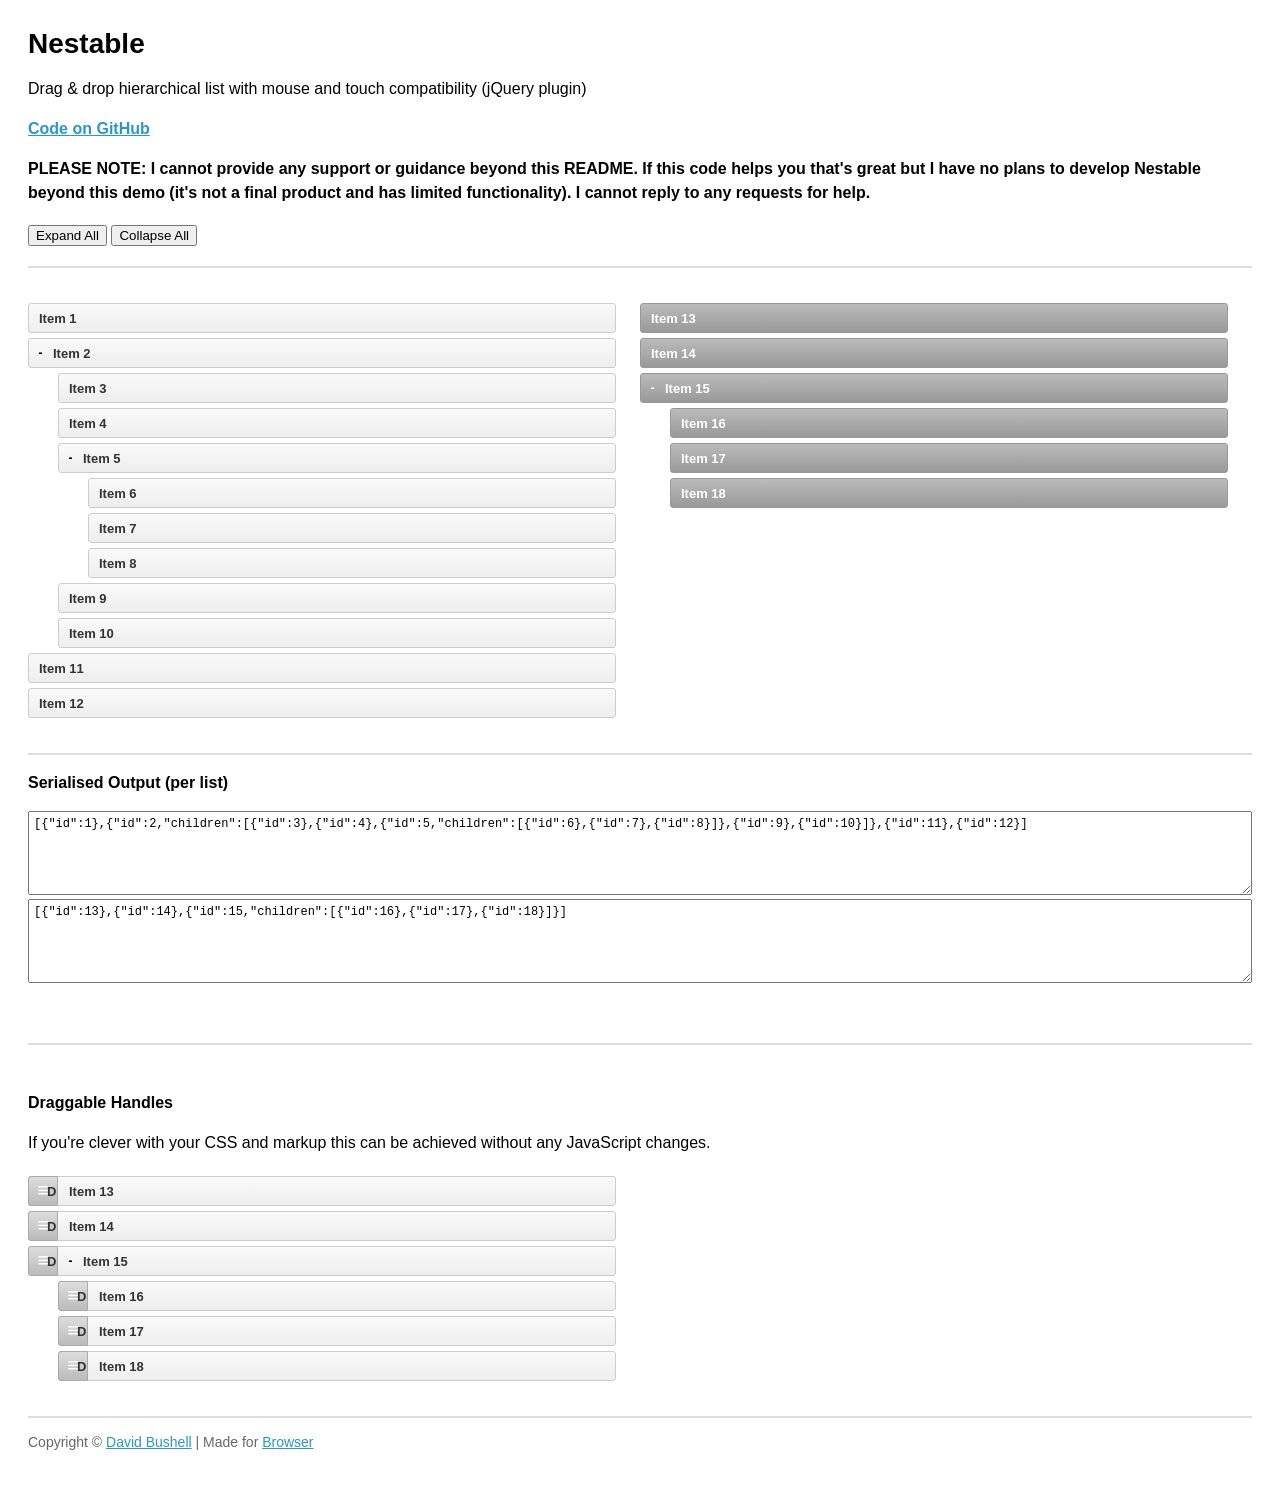
<file: app/vendors/jquery-nestable/index.html>
<!DOCTYPE html>
<!--[if lt IE 7]> <html lang="en" class="lt-ie9 lt-ie8 lt-ie7"> <![endif]-->
<!--[if IE 7]>    <html lang="en" class="lt-ie9 lt-ie8"> <![endif]-->
<!--[if IE 8]>    <html lang="en" class="lt-ie9"> <![endif]-->
<!--[if IE 9]>    <html lang="en" class="ie9"> <![endif]-->
<!--[if gt IE 9]><!--> <html lang="en"> <!--<![endif]-->
<head>
    <meta charset="utf-8">
    <meta name="viewport" content="width=device-width, initial-scale=1, minimum-scale=1">
    <title>Nestable</title>
    <style type="text/css">

.cf:after { visibility: hidden; display: block; font-size: 0; content: " "; clear: both; height: 0; }
* html .cf { zoom: 1; }
*:first-child+html .cf { zoom: 1; }

html { margin: 0; padding: 0; }
body { font-size: 100%; margin: 0; padding: 1.75em; font-family: 'Helvetica Neue', Arial, sans-serif; }

h1 { font-size: 1.75em; margin: 0 0 0.6em 0; }

a { color: #2996cc; }
a:hover { text-decoration: none; }

p { line-height: 1.5em; }
.small { color: #666; font-size: 0.875em; }
.large { font-size: 1.25em; }

/**
 * Nestable
 */

.dd { position: relative; display: block; margin: 0; padding: 0; max-width: 600px; list-style: none; font-size: 13px; line-height: 20px; }

.dd-list { display: block; position: relative; margin: 0; padding: 0; list-style: none; }
.dd-list .dd-list { padding-left: 30px; }
.dd-collapsed .dd-list { display: none; }

.dd-item,
.dd-empty,
.dd-placeholder { display: block; position: relative; margin: 0; padding: 0; min-height: 20px; font-size: 13px; line-height: 20px; }

.dd-handle { display: block; height: 30px; margin: 5px 0; padding: 5px 10px; color: #333; text-decoration: none; font-weight: bold; border: 1px solid #ccc;
    background: #fafafa;
    background: -webkit-linear-gradient(top, #fafafa 0%, #eee 100%);
    background:    -moz-linear-gradient(top, #fafafa 0%, #eee 100%);
    background:         linear-gradient(top, #fafafa 0%, #eee 100%);
    -webkit-border-radius: 3px;
            border-radius: 3px;
    box-sizing: border-box; -moz-box-sizing: border-box;
}
.dd-handle:hover { color: #2ea8e5; background: #fff; }

.dd-item > button { display: block; position: relative; cursor: pointer; float: left; width: 25px; height: 20px; margin: 5px 0; padding: 0; text-indent: 100%; white-space: nowrap; overflow: hidden; border: 0; background: transparent; font-size: 12px; line-height: 1; text-align: center; font-weight: bold; }
.dd-item > button:before { content: '+'; display: block; position: absolute; width: 100%; text-align: center; text-indent: 0; }
.dd-item > button[data-action="collapse"]:before { content: '-'; }

.dd-placeholder,
.dd-empty { margin: 5px 0; padding: 0; min-height: 30px; background: #f2fbff; border: 1px dashed #b6bcbf; box-sizing: border-box; -moz-box-sizing: border-box; }
.dd-empty { border: 1px dashed #bbb; min-height: 100px; background-color: #e5e5e5;
    background-image: -webkit-linear-gradient(45deg, #fff 25%, transparent 25%, transparent 75%, #fff 75%, #fff), 
                      -webkit-linear-gradient(45deg, #fff 25%, transparent 25%, transparent 75%, #fff 75%, #fff);
    background-image:    -moz-linear-gradient(45deg, #fff 25%, transparent 25%, transparent 75%, #fff 75%, #fff), 
                         -moz-linear-gradient(45deg, #fff 25%, transparent 25%, transparent 75%, #fff 75%, #fff);
    background-image:         linear-gradient(45deg, #fff 25%, transparent 25%, transparent 75%, #fff 75%, #fff), 
                              linear-gradient(45deg, #fff 25%, transparent 25%, transparent 75%, #fff 75%, #fff);
    background-size: 60px 60px;
    background-position: 0 0, 30px 30px;
}

.dd-dragel { position: absolute; pointer-events: none; z-index: 9999; }
.dd-dragel > .dd-item .dd-handle { margin-top: 0; }
.dd-dragel .dd-handle {
    -webkit-box-shadow: 2px 4px 6px 0 rgba(0,0,0,.1);
            box-shadow: 2px 4px 6px 0 rgba(0,0,0,.1);
}

/**
 * Nestable Extras
 */

.nestable-lists { display: block; clear: both; padding: 30px 0; width: 100%; border: 0; border-top: 2px solid #ddd; border-bottom: 2px solid #ddd; }

#nestable-menu { padding: 0; margin: 20px 0; }

#nestable-output,
#nestable2-output { width: 100%; height: 7em; font-size: 0.75em; line-height: 1.333333em; font-family: Consolas, monospace; padding: 5px; box-sizing: border-box; -moz-box-sizing: border-box; }

#nestable2 .dd-handle {
    color: #fff;
    border: 1px solid #999;
    background: #bbb;
    background: -webkit-linear-gradient(top, #bbb 0%, #999 100%);
    background:    -moz-linear-gradient(top, #bbb 0%, #999 100%);
    background:         linear-gradient(top, #bbb 0%, #999 100%);
}
#nestable2 .dd-handle:hover { background: #bbb; }
#nestable2 .dd-item > button:before { color: #fff; }

@media only screen and (min-width: 700px) { 

    .dd { float: left; width: 48%; }
    .dd + .dd { margin-left: 2%; }

}

.dd-hover > .dd-handle { background: #2ea8e5 !important; }

/**
 * Nestable Draggable Handles
 */

.dd3-content { display: block; height: 30px; margin: 5px 0; padding: 5px 10px 5px 40px; color: #333; text-decoration: none; font-weight: bold; border: 1px solid #ccc;
    background: #fafafa;
    background: -webkit-linear-gradient(top, #fafafa 0%, #eee 100%);
    background:    -moz-linear-gradient(top, #fafafa 0%, #eee 100%);
    background:         linear-gradient(top, #fafafa 0%, #eee 100%);
    -webkit-border-radius: 3px;
            border-radius: 3px;
    box-sizing: border-box; -moz-box-sizing: border-box;
}
.dd3-content:hover { color: #2ea8e5; background: #fff; }

.dd-dragel > .dd3-item > .dd3-content { margin: 0; }

.dd3-item > button { margin-left: 30px; }

.dd3-handle { position: absolute; margin: 0; left: 0; top: 0; cursor: pointer; width: 30px; text-indent: 100%; white-space: nowrap; overflow: hidden;
    border: 1px solid #aaa;
    background: #ddd;
    background: -webkit-linear-gradient(top, #ddd 0%, #bbb 100%);
    background:    -moz-linear-gradient(top, #ddd 0%, #bbb 100%);
    background:         linear-gradient(top, #ddd 0%, #bbb 100%);
    border-top-right-radius: 0;
    border-bottom-right-radius: 0;
}
.dd3-handle:before { content: '≡'; display: block; position: absolute; left: 0; top: 3px; width: 100%; text-align: center; text-indent: 0; color: #fff; font-size: 20px; font-weight: normal; }
.dd3-handle:hover { background: #ddd; }

    </style>
</head>
<body>

    <h1>Nestable</h1>

    <p>Drag &amp; drop hierarchical list with mouse and touch compatibility (jQuery plugin)</p>

    <p><strong><a href="https://github.com/dbushell/Nestable">Code on GitHub</a></strong></p>

<p><strong>PLEASE NOTE: I cannot provide any support or guidance beyond this README. If this code helps you that's great but I have no plans to develop Nestable beyond this demo (it's not a final product and has limited functionality). I cannot reply to any requests for help.</strong></p>

    <menu id="nestable-menu">
        <button type="button" data-action="expand-all">Expand All</button>
        <button type="button" data-action="collapse-all">Collapse All</button>
    </menu>

    <div class="cf nestable-lists">

        <div class="dd" id="nestable">
            <ol class="dd-list">
                <li class="dd-item" data-id="1">
                    <div class="dd-handle">Item 1</div>
                </li>
                <li class="dd-item" data-id="2">
                    <div class="dd-handle">Item 2</div>
                    <ol class="dd-list">
                        <li class="dd-item" data-id="3"><div class="dd-handle">Item 3</div></li>
                        <li class="dd-item" data-id="4"><div class="dd-handle">Item 4</div></li>
                        <li class="dd-item" data-id="5">
                            <div class="dd-handle">Item 5</div>
                            <ol class="dd-list">
                                <li class="dd-item" data-id="6"><div class="dd-handle">Item 6</div></li>
                                <li class="dd-item" data-id="7"><div class="dd-handle">Item 7</div></li>
                                <li class="dd-item" data-id="8"><div class="dd-handle">Item 8</div></li>
                            </ol>
                        </li>
                        <li class="dd-item" data-id="9"><div class="dd-handle">Item 9</div></li>
                        <li class="dd-item" data-id="10"><div class="dd-handle">Item 10</div></li>
                    </ol>
                </li>
                <li class="dd-item" data-id="11">
                    <div class="dd-handle">Item 11</div>
                </li>
                <li class="dd-item" data-id="12">
                    <div class="dd-handle">Item 12</div>
                </li>
            </ol>
        </div>

        <div class="dd" id="nestable2">
            <ol class="dd-list">
                <li class="dd-item" data-id="13">
                    <div class="dd-handle">Item 13</div>
                </li>
                <li class="dd-item" data-id="14">
                    <div class="dd-handle">Item 14</div>
                </li>
                <li class="dd-item" data-id="15">
                    <div class="dd-handle">Item 15</div>
                    <ol class="dd-list">
                        <li class="dd-item" data-id="16"><div class="dd-handle">Item 16</div></li>
                        <li class="dd-item" data-id="17"><div class="dd-handle">Item 17</div></li>
                        <li class="dd-item" data-id="18"><div class="dd-handle">Item 18</div></li>
                    </ol>
                </li>
            </ol>
        </div>

    </div>

    <p><strong>Serialised Output (per list)</strong></p>

    <textarea id="nestable-output"></textarea>
    <textarea id="nestable2-output"></textarea>

    <p>&nbsp;</p>

    <div class="cf nestable-lists">

    <p><strong>Draggable Handles</strong></p>

    <p>If you're clever with your CSS and markup this can be achieved without any JavaScript changes.</p>

        <div class="dd" id="nestable3">
            <ol class="dd-list">
                <li class="dd-item dd3-item" data-id="13">
                    <div class="dd-handle dd3-handle">Drag</div><div class="dd3-content">Item 13</div>
                </li>
                <li class="dd-item dd3-item" data-id="14">
                    <div class="dd-handle dd3-handle">Drag</div><div class="dd3-content">Item 14</div>
                </li>
                <li class="dd-item dd3-item" data-id="15">
                    <div class="dd-handle dd3-handle">Drag</div><div class="dd3-content">Item 15</div>
                    <ol class="dd-list">
                        <li class="dd-item dd3-item" data-id="16">
                            <div class="dd-handle dd3-handle">Drag</div><div class="dd3-content">Item 16</div>
                        </li>
                        <li class="dd-item dd3-item" data-id="17">
                            <div class="dd-handle dd3-handle">Drag</div><div class="dd3-content">Item 17</div>
                        </li>
                        <li class="dd-item dd3-item" data-id="18">
                            <div class="dd-handle dd3-handle">Drag</div><div class="dd3-content">Item 18</div>
                        </li>
                    </ol>
                </li>
            </ol>
        </div>

    </div>

    <p class="small">Copyright &copy; <a href="http://dbushell.com/">David Bushell</a> | Made for <a href="http://www.browserlondon.com/">Browser</a></p>

<script src="http://ajax.googleapis.com/ajax/libs/jquery/1.7.2/jquery.min.js"></script>
<script src="jquery.nestable.js"></script>
<script>

$(document).ready(function()
{

    var updateOutput = function(e)
    {
        var list   = e.length ? e : $(e.target),
            output = list.data('output');
        if (window.JSON) {
            output.val(window.JSON.stringify(list.nestable('serialize')));//, null, 2));
        } else {
            output.val('JSON browser support required for this demo.');
        }
    };

    // activate Nestable for list 1
    $('#nestable').nestable({
        group: 1
    })
    .on('change', updateOutput);
    
    // activate Nestable for list 2
    $('#nestable2').nestable({
        group: 1
    })
    .on('change', updateOutput);

    // output initial serialised data
    updateOutput($('#nestable').data('output', $('#nestable-output')));
    updateOutput($('#nestable2').data('output', $('#nestable2-output')));

    $('#nestable-menu').on('click', function(e)
    {
        var target = $(e.target),
            action = target.data('action');
        if (action === 'expand-all') {
            $('.dd').nestable('expandAll');
        }
        if (action === 'collapse-all') {
            $('.dd').nestable('collapseAll');
        }
    });

    $('#nestable3').nestable();

});
</script>
</body>
</html>
</file>
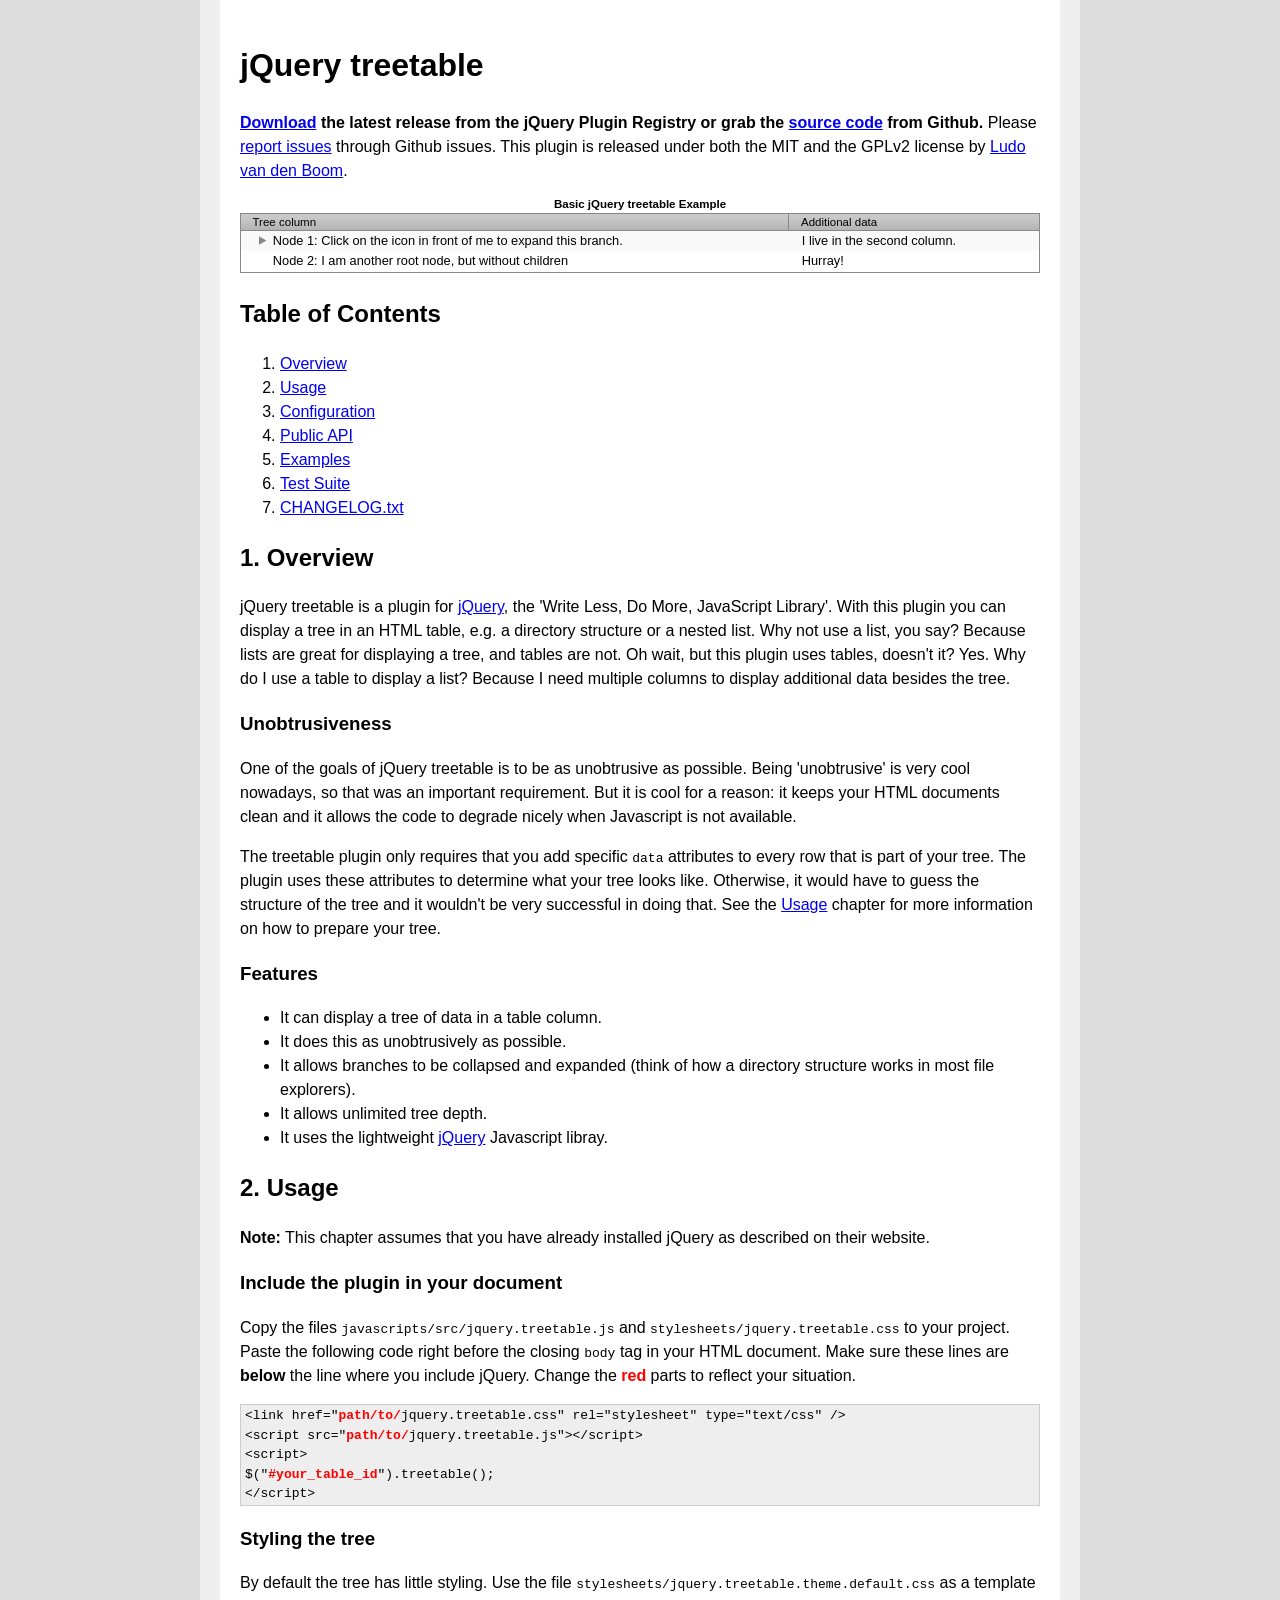
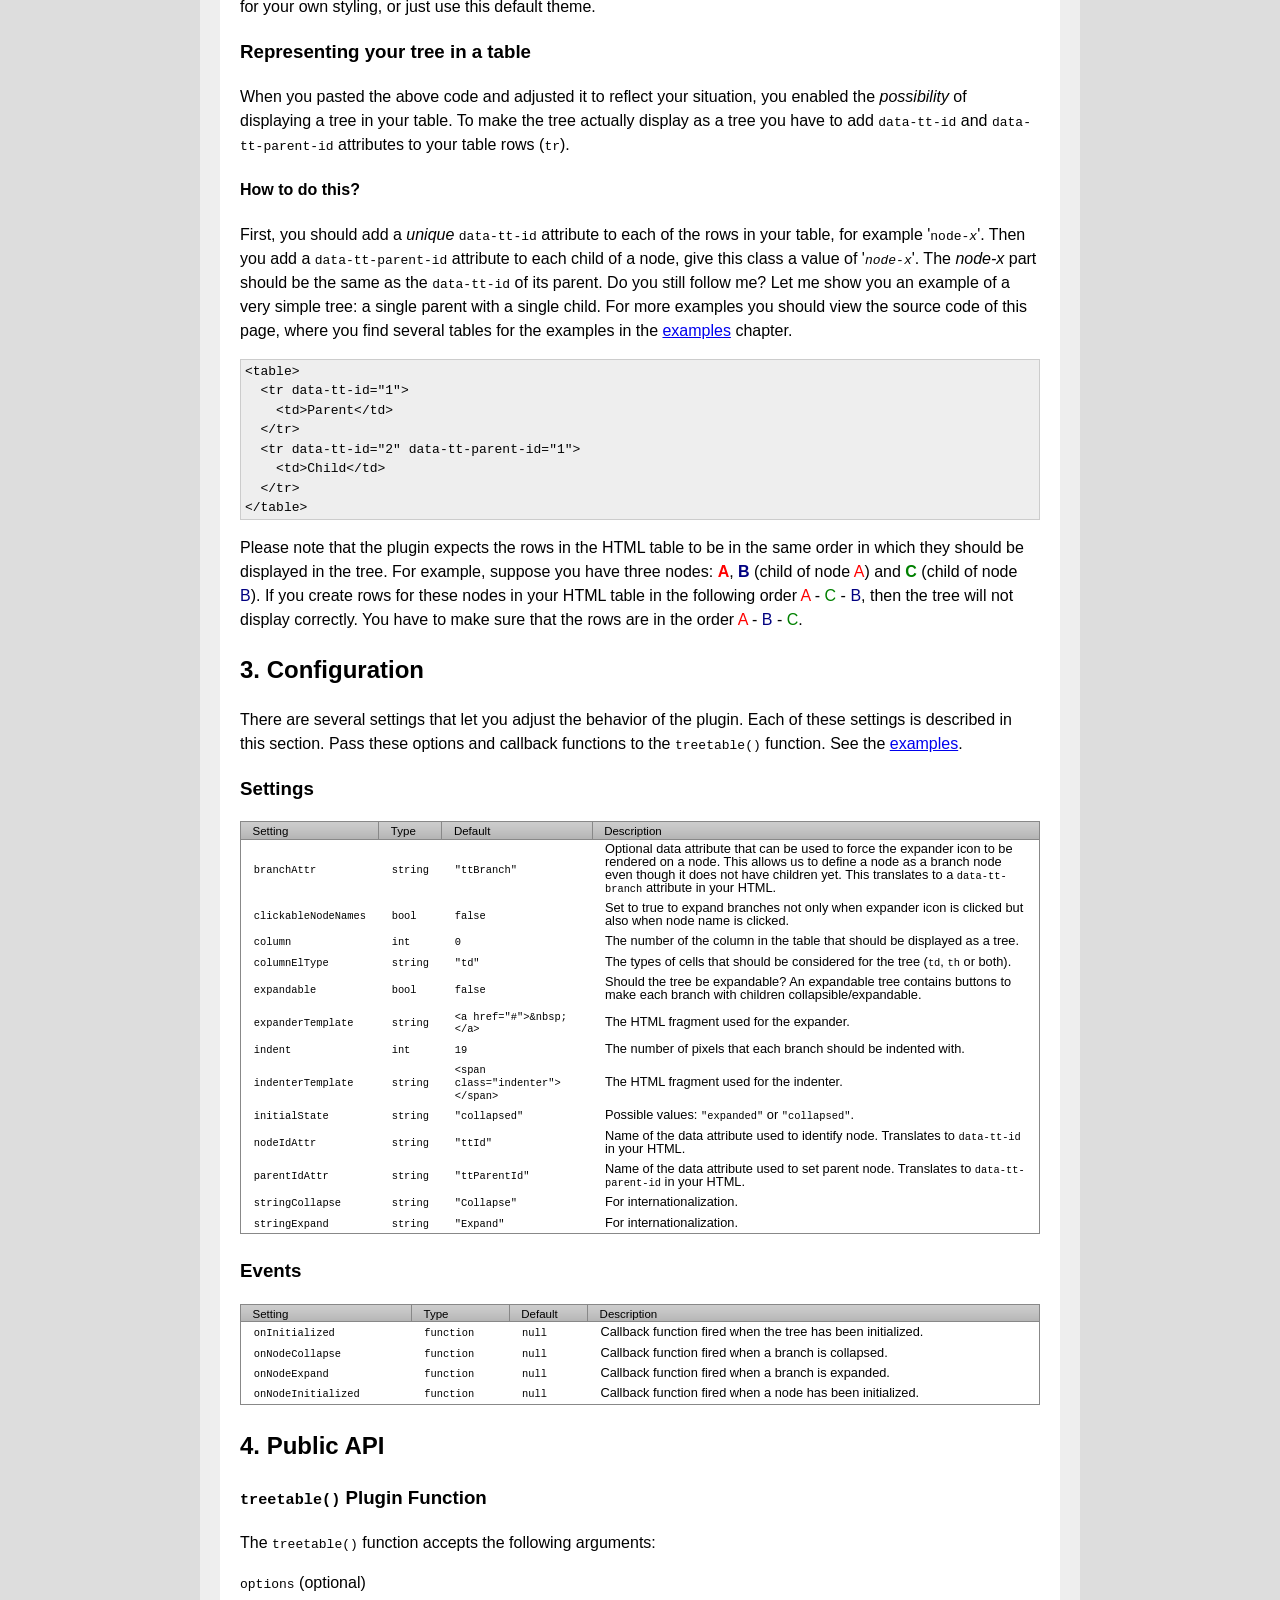
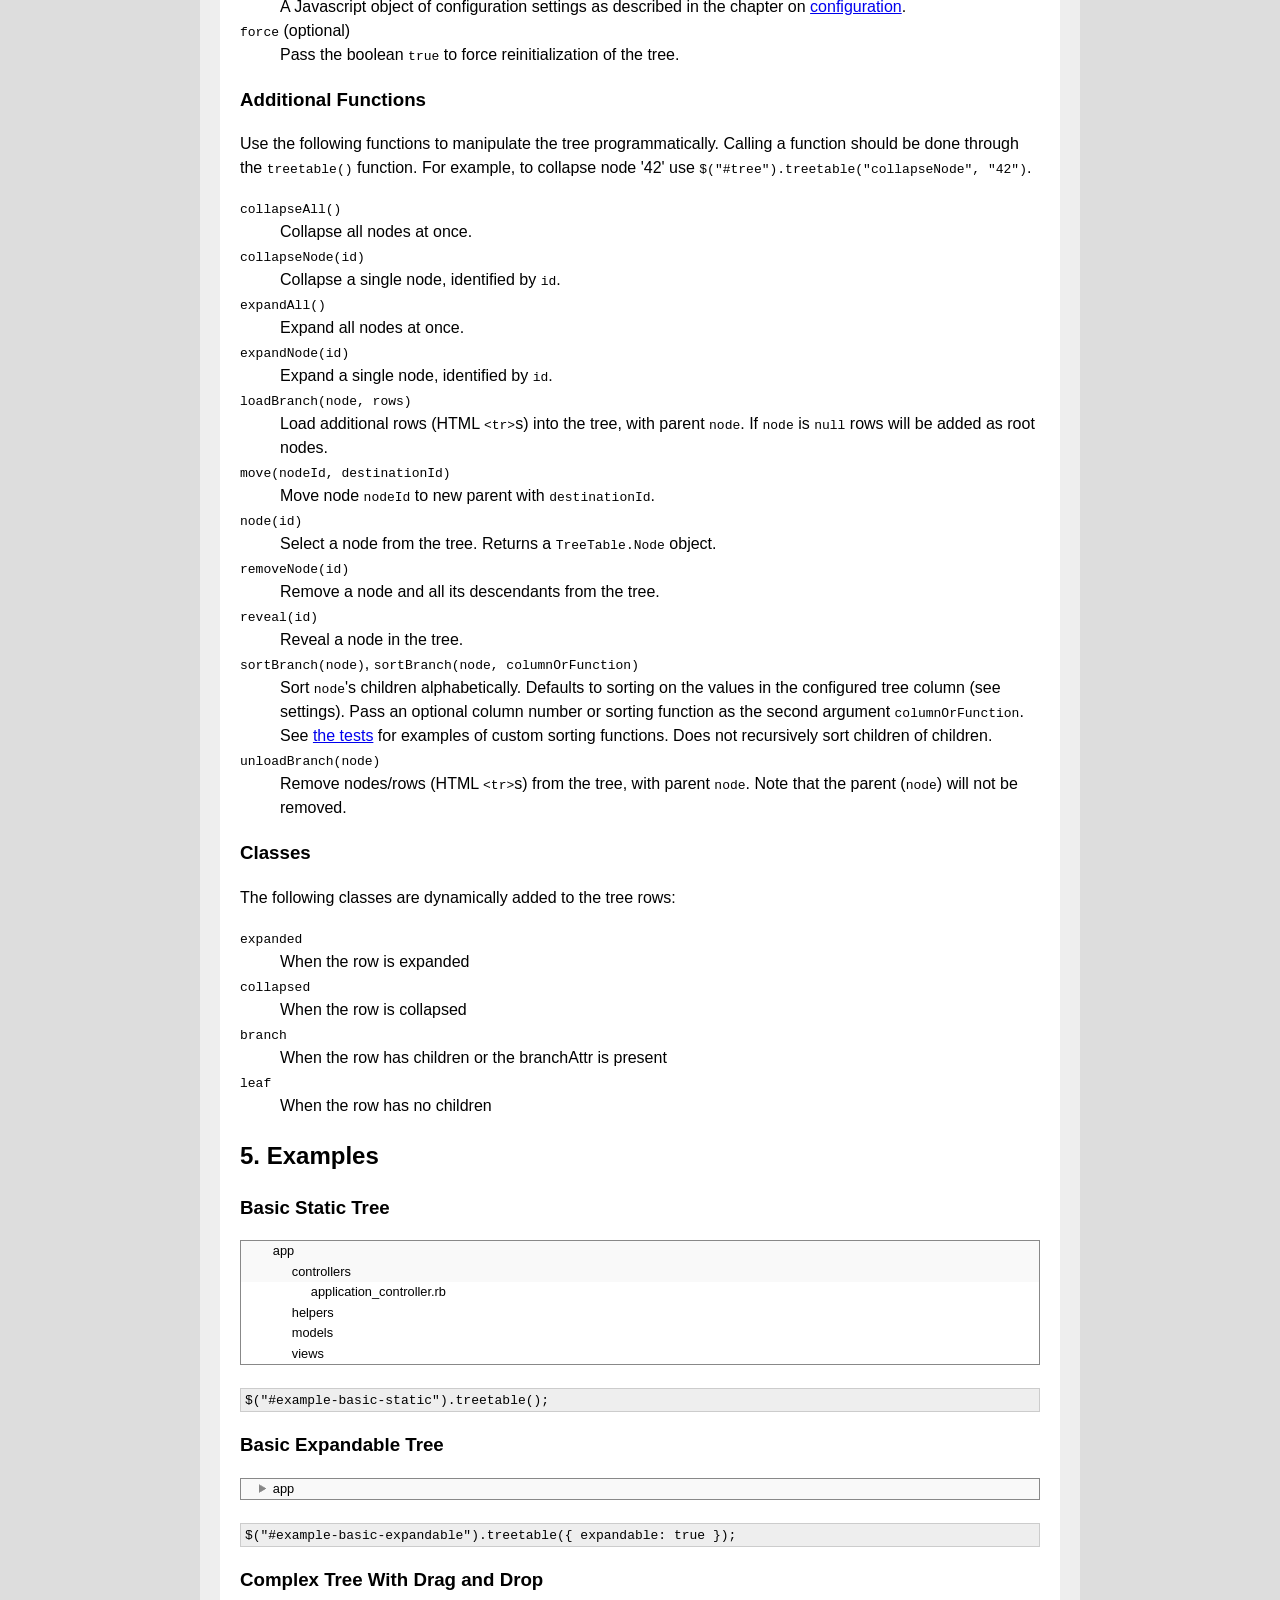
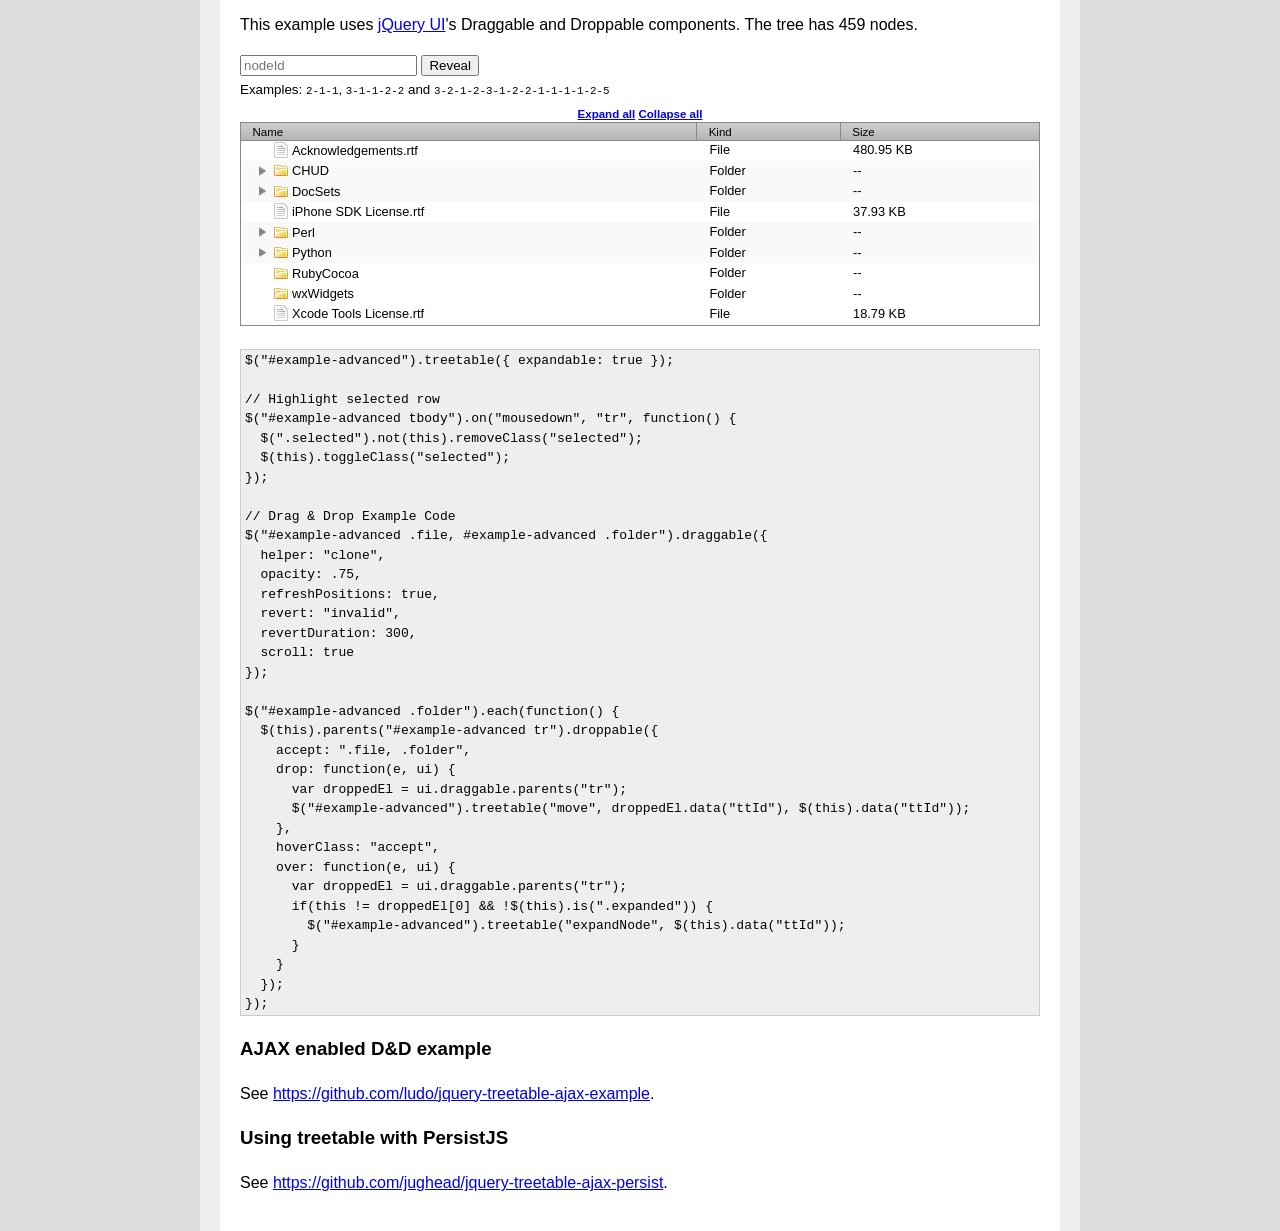
<file: app/vendors/jquery-treetable/index.html>
<!DOCTYPE html>

<html>
  <head>
    <meta charset="utf-8">
    <title>jQuery treetable</title>
    <link rel="stylesheet" href="stylesheets/screen.css" media="screen" />
    <link rel="stylesheet" href="stylesheets/jquery.treetable.css" />
    <link rel="stylesheet" href="stylesheets/jquery.treetable.theme.default.css" />
  </head>
  <body>
    <div id="main">
      <h1>jQuery treetable</h1>

      <p><b><a href="http://plugins.jquery.com/treetable">Download</a> the latest release from the jQuery Plugin Registry or grab the <a href="https://github.com/ludo/jquery-treetable">source code</a> from Github.</b> Please <a href="https://github.com/ludo/jquery-treetable/issues">report issues</a> through Github issues. This plugin is released under both the MIT and the GPLv2 license by <a href="http://ludovandenboom.com">Ludo van den Boom</a>.</p>

      <table id="example-basic">
        <caption>Basic jQuery treetable Example</caption>
        <thead>
          <tr>
            <th>Tree column</th>
            <th>Additional data</th>
          </tr>
        </thead>
        <tbody>
          <tr data-tt-id="1">
            <td>Node 1: Click on the icon in front of me to expand this branch.</td>
            <td>I live in the second column.</td>
          </tr>
          <tr data-tt-id="1.1" data-tt-parent-id="1">
            <td>Node 1.1: Look, I am a table row <em>and</em> I am part of a tree!</td>
            <td>Interesting.</td>
          </tr>
          <tr data-tt-id="1.1.1" data-tt-parent-id="1.1">
            <td>Node 1.1.1: I am part of the tree too!</td>
            <td>That's it!</td>
          </tr>
          <tr data-tt-id="2">
            <td>Node 2: I am another root node, but without children</td>
            <td>Hurray!</td>
          </tr>
        </tbody>
      </table>

      <h2>Table of Contents</h2>
      <ol>
        <li><a href="#overview">Overview</a></li>
        <li><a href="#usage">Usage</a></li>
        <li><a href="#configuration">Configuration</a></li>
        <li><a href="#api">Public API</a></li>
        <li><a href="#examples">Examples</a></li>
        <li><a href="test.html">Test Suite</a></li>
        <li><a href="CHANGELOG.txt">CHANGELOG.txt</a></li>
      </ol>

      <h2><a name="overview">1. Overview</a></h2>

      <p>jQuery treetable is a plugin for <a href="http://jquery.com">jQuery</a>, the 'Write Less, Do More, JavaScript Library'. With this plugin you can display a tree in an HTML table, e.g. a directory structure or a nested list. Why not use a list, you say? Because lists are great for displaying a tree, and tables are not. Oh wait, but this plugin uses tables, doesn't it? Yes. Why do I use a table to display a list? Because I need multiple columns to display additional data besides the tree.</p>

      <h3>Unobtrusiveness</h3>

      <p>One of the goals of jQuery treetable is to be as unobtrusive as possible. Being 'unobtrusive' is very cool nowadays, so that was an important requirement. But it is cool for a reason: it keeps your HTML documents clean and it allows the code to degrade nicely when Javascript is not available.</p>

      <p>The treetable plugin only requires that you add specific <tt>data</tt> attributes to every row that is part of your tree. The plugin uses these attributes to determine what your tree looks like. Otherwise, it would have to guess the structure of the tree and it wouldn't be very successful in doing that. See the <a href="#usage">Usage</a> chapter for more information on how to prepare your tree.</p>

      <h3>Features</h3>
      <ul>
        <li>It can display a tree of data in a table column.</li>
        <li>It does this as unobtrusively as possible.</li>
        <li>It allows branches to be collapsed and expanded (think of how a directory structure works in most file explorers).</li>
        <li>It allows unlimited tree depth.</li>
        <li>It uses the lightweight <a href="http://jquery.com">jQuery</a> Javascript libray.</li>
      </ul>

      <h2><a name="usage">2. Usage</a></h2>

      <p><b>Note:</b> This chapter assumes that you have already installed jQuery as described on their website.</p>

      <h3><a name="head">Include the plugin in your document</a></h3>

      <p>Copy the files <tt>javascripts/src/jquery.treetable.js</tt> and <tt>stylesheets/jquery.treetable.css</tt> to your project. Paste the following code right before the closing <tt>body</tt> tag in your HTML document. Make sure these lines are <b>below</b> the line where you include jQuery. Change the <b style="color: #f00;">red</b> parts to reflect your situation.</p>

      <pre class="listing">
&lt;link href="<b>path/to/</b>jquery.treetable.css" rel="stylesheet" type="text/css" /&gt;
&lt;script src="<b>path/to/</b>jquery.treetable.js"&gt;&lt;/script&gt;
&lt;script&gt;
$("<b>#your_table_id</b>").treetable();
&lt;/script&gt;</pre>

      <h3><a name="theme">Styling the tree</a></h3>

      <p>By default the tree has little styling. Use the file <tt>stylesheets/jquery.treetable.theme.default.css</tt> as a template for your own styling, or just use this default theme.</p>

      <h3><a name="tree">Representing your tree in a table</a></h3>
      <p>When you pasted the above code and adjusted it to reflect your situation, you enabled the <em>possibility</em> of displaying a tree in your table. To make the tree actually display as a tree you have to add <tt>data-tt-id</tt> and <tt>data-tt-parent-id</tt> attributes to your table rows (<tt>tr</tt>).</p>

      <h4>How to do this?</h4>
      <p>First, you should add a <em>unique</em> <tt>data-tt-id</tt> attribute to each of the rows in your table, for example '<tt>node-<em>x</em></tt>'. Then you add a <tt>data-tt-parent-id</tt> attribute to each child of a node, give this class a value of '<tt><em>node-x</em></tt>'. The <em>node-x</em> part should be the same as the <tt>data-tt-id</tt> of its parent. Do you still follow me? Let me show you an example of a very simple tree: a single parent with a single child. For more examples you should view the source code of this page, where you find several tables for the examples in the <a href="#examples">examples</a> chapter.</p>

      <pre class="listing">
&lt;table&gt;
  &lt;tr data-tt-id="1"&gt;
    &lt;td&gt;Parent&lt;/td&gt;
  &lt;/tr&gt;
  &lt;tr data-tt-id="2" data-tt-parent-id="1"&gt;
    &lt;td&gt;Child&lt;/td&gt;
  &lt;/tr&gt;
&lt;/table&gt;</pre>

      <p>Please note that the plugin expects the rows in the HTML table to be in the same order in which they should be displayed in the tree. For example, suppose you have three nodes: <strong style="color: red;">A</strong>, <strong style="color: navy;">B</strong> (child of node <span style="color: red">A</span>) and <strong style="color: green;">C</strong> (child of node <span style="color: navy">B</span>). If you create rows for these nodes in your HTML table in the following order <span style="color: red">A</span> - <span style="color: green">C</span> - <span style="color: navy">B</span>, then the tree will not display correctly. You have to make sure that the rows are in the order <span style="color: red">A</span> - <span style="color: navy">B</span> - <span style="color: green">C</span>.</p>

      <h2><a name="configuration">3. Configuration</a></h2>

      <p>There are several settings that let you adjust the behavior of the plugin. Each of these settings is described in this section. Pass these options and callback functions to the <tt>treetable()</tt> function. See the <a href="#examples">examples</a>.</p>

      <h3>Settings</h3>

      <table class="treetable">
        <thead>
          <tr>
            <th>Setting</th>
            <th>Type</th>
            <th>Default</th>
            <th>Description</th>
          </tr>
        </thead>
        <tbody>
          <tr>
            <td><tt>branchAttr</tt></td>
            <td><tt>string</tt></td>
            <td><tt>&quot;ttBranch&quot;</tt></td>
            <td>Optional data attribute that can be used to force the expander icon to be rendered on a node. This allows us to define a node as a branch node even though it does not have children yet. This translates to a <tt>data-tt-branch</tt> attribute in your HTML.</td>
          </tr>
          <tr>
            <td><tt>clickableNodeNames</tt></td>
            <td><tt>bool</tt></td>
            <td><tt>false</tt></td>
            <td>Set to true to expand branches not only when expander icon is clicked but also when node name is clicked.</td>
          </tr>
          <tr>
            <td><tt>column</tt></td>
            <td><tt>int</tt></td>
            <td><tt>0</tt></td>
            <td>The number of the column in the table that should be displayed as a tree.</td>
          </tr>
          <tr>
            <td><tt>columnElType</tt></td>
            <td><tt>string</tt></td>
            <td><tt>&quot;td&quot;</tt></td>
            <td>The types of cells that should be considered for the tree (<tt>td</tt>, <tt>th</tt> or both).</td>
          </tr>
          <tr>
            <td><tt>expandable</tt></td>
            <td><tt>bool</tt></td>
            <td><tt>false</tt></td>
            <td>Should the tree be expandable? An expandable tree contains buttons to make each branch with children collapsible/expandable.</td>
          </tr>
          <tr>
            <td><tt>expanderTemplate</tt></td>
            <td><tt>string</tt></td>
            <td><tt>&lt;a href=&quot;#&quot;&gt;&amp;nbsp;&lt;/a&gt;</tt></td>
            <td>The HTML fragment used for the expander.</td>
          </tr>
          <tr>
            <td><tt>indent</tt></td>
            <td><tt>int</tt></td>
            <td><tt>19</tt></td>
            <td>The number of pixels that each branch should be indented with.</td>
          </tr>
          <tr>
            <td><tt>indenterTemplate</tt></td>
            <td><tt>string</tt></td>
            <td><tt>&lt;span class=&quot;indenter&quot;&gt;&lt;/span&gt;</tt></td>
            <td>The HTML fragment used for the indenter.</td>
          </tr>
          <tr>
            <td><tt>initialState</tt></td>
            <td><tt>string</tt></td>
            <td><tt>&quot;collapsed&quot;</tt></td>
            <td>Possible values: <tt>&quot;expanded&quot;</tt> or <tt>&quot;collapsed&quot;</tt>.</td>
          </tr>
          <tr>
            <td><tt>nodeIdAttr</tt></td>
            <td><tt>string</tt></td>
            <td><tt>&quot;ttId&quot;</tt></td>
            <td>Name of the data attribute used to identify node. Translates to <tt>data-tt-id</tt> in your HTML.</td>
          </tr>
          <tr>
            <td><tt>parentIdAttr</tt></td>
            <td><tt>string</tt></td>
            <td><tt>&quot;ttParentId&quot;</tt></td>
            <td>Name of the data attribute used to set parent node. Translates to <tt>data-tt-parent-id</tt> in your HTML.</td>
          </tr>
          <tr>
            <td><tt>stringCollapse</tt></td>
            <td><tt>string</tt></td>
            <td><tt>&quot;Collapse&quot;</tt></td>
            <td>For internationalization.</td>
          </tr>
          <tr>
            <td><tt>stringExpand</tt></td>
            <td><tt>string</tt></td>
            <td><tt>&quot;Expand&quot;</tt></td>
            <td>For internationalization.</td>
          </tr>
        </tbody>
      </table>

      <h3>Events</h3>

      <table class="treetable">
        <thead>
          <tr>
            <th>Setting</th>
            <th>Type</th>
            <th>Default</th>
            <th>Description</th>
          </tr>
        </thead>
        <tbody>
          <tr>
            <td><tt>onInitialized</tt></td>
            <td><tt>function</tt></td>
            <td><tt>null</tt></td>
            <td>Callback function fired when the tree has been initialized.</td>
          </tr>
          <tr>
            <td><tt>onNodeCollapse</tt></td>
            <td><tt>function</tt></td>
            <td><tt>null</tt></td>
            <td>Callback function fired when a branch is collapsed.</td>
          </tr>
          <tr>
            <td><tt>onNodeExpand</tt></td>
            <td><tt>function</tt></td>
            <td><tt>null</tt></td>
            <td>Callback function fired when a branch is expanded.</td>
          </tr>
          <tr>
            <td><tt>onNodeInitialized</tt></td>
            <td><tt>function</tt></td>
            <td><tt>null</tt></td>
            <td>Callback function fired when a node has been initialized.</td>
          </tr>
        </tbody>
      </table>

      <h2><a name="api">4. Public API</a></h2>

      <h3><tt>treetable()</tt> Plugin Function</h3>

      <p>The <tt>treetable()</tt> function accepts the following arguments:</p>

      <dl>
        <dt><tt>options</tt> (optional)</dt>
        <dd>A Javascript object of configuration settings as described in the chapter on <a href="#configuration">configuration</a>.</dd>
        <dt><tt>force</tt> (optional)</dt>
        <dd>Pass the boolean <tt>true</tt> to force reinitialization of the tree.</dd>
      </dl>

      <h3>Additional Functions</h3>

      <p>Use the following functions to manipulate the tree programmatically. Calling a function should be done through the <tt>treetable()</tt> function. For example, to collapse node '42' use <tt>$("#tree").treetable("collapseNode", "42")</tt>.</p>

      <dl>
        <dt><tt>collapseAll()</tt></dt>
        <dd>Collapse all nodes at once.</dd>
        <dt><tt>collapseNode(id)</tt></dt>
        <dd>Collapse a single node, identified by <tt>id</tt>.</dd>
        <dt><tt>expandAll()</tt></dt>
        <dd>Expand all nodes at once.</dd>
        <dt><tt>expandNode(id)</tt></dt>
        <dd>Expand a single node, identified by <tt>id</tt>.</dd>
        <dt><tt>loadBranch(node, rows)</tt></dt>
        <dd>Load additional rows (HTML <tt>&lt;tr&gt;</tt>s) into the tree, with parent <tt>node</tt>. If <tt>node</tt> is <tt>null</tt> rows will be added as root nodes.</dd>
        <dt><tt>move(nodeId, destinationId)</tt></dt>
        <dd>Move node <tt>nodeId</tt> to new parent with <tt>destinationId</tt>.</dd>
        <dt><tt>node(id)</tt></dt>
        <dd>Select a node from the tree. Returns a <tt>TreeTable.Node</tt> object.</dd>
        <dt><tt>removeNode(id)</tt></dt>
        <dd>Remove a node and all its descendants from the tree.</dd>
        <dt><tt>reveal(id)</tt></dt>
        <dd>Reveal a node in the tree.</dd>
        <dt><tt>sortBranch(node)</tt>, <tt>sortBranch(node, columnOrFunction)</tt></dt>
        <dd>Sort <tt>node</tt>'s children alphabetically. Defaults to sorting on the values in the configured tree column (see settings). Pass an optional column number or sorting function as the second argument <tt>columnOrFunction</tt>. See <a href="test.html?grep=treetable()%20sortBranch()">the tests</a> for examples of custom sorting functions. Does not recursively sort children of children.</dd>
        <dt><tt>unloadBranch(node)</tt></dt>
        <dd>Remove nodes/rows (HTML <tt>&lt;tr&gt;</tt>s) from the tree, with parent <tt>node</tt>. Note that the parent (<tt>node</tt>) will not be removed.</dd>
      </dl>


      <h3>Classes</h3>
      The following classes are dynamically added to the tree rows:
      <dl>
          <dt><tt>expanded</tt></dt>
          <dd>When the row is expanded</dd>
          <dt><tt>collapsed</tt></dt>
          <dd>When the row is collapsed</dd>
          <dt><tt>branch</tt></dt>
          <dd>When the row has children or the branchAttr is present</dd>
          <dt><tt>leaf</tt></dt>
          <dd>When the row has no children</dd>
      </dl>


      <h2><a name="examples">5. Examples</a></h2>

      <h3>Basic Static Tree</h3>

      <table id="example-basic-static">
        <tr data-tt-id="0">
          <td>app</td>
        </tr>
        <tr data-tt-id="1" data-tt-parent-id="0">
          <td>controllers</td>
        </tr>
        <tr data-tt-id="5" data-tt-parent-id="1">
          <td>application_controller.rb</td>
        </tr>
        <tr data-tt-id="2" data-tt-parent-id="0">
          <td>helpers</td>
        </tr>
        <tr data-tt-id="3" data-tt-parent-id="0">
          <td>models</td>
        </tr>
        <tr data-tt-id="4" data-tt-parent-id="0">
          <td>views</td>
        </tr>
      </table>

      <pre class="listing">
$("#example-basic-static").treetable();</pre>

      <h3>Basic Expandable Tree</h3>

      <table id="example-basic-expandable">
        <tr data-tt-id="0">
          <td>app</td>
        </tr>
        <tr data-tt-id="1" data-tt-parent-id="0">
          <td>controllers</td>
        </tr>
        <tr data-tt-id="5" data-tt-parent-id="1">
          <td>application_controller.rb</td>
        </tr>
        <tr data-tt-id="2" data-tt-parent-id="0">
          <td>helpers</td>
        </tr>
        <tr data-tt-id="3" data-tt-parent-id="0">
          <td>models</td>
        </tr>
        <tr data-tt-id="4" data-tt-parent-id="0">
          <td>views</td>
        </tr>
      </table>

      <pre class="listing">
$("#example-basic-expandable").treetable({ expandable: true });</pre>

      <h3>Complex Tree With Drag and Drop</h3>

      <p>This example uses <a href="http://jqueryui.com">jQuery UI</a>'s Draggable and Droppable components. The tree has 459 nodes.</p>

      <form id="reveal">
        <input type="text" name="nodeId" placeholder="nodeId" id="revealNodeId"/>
        <input type="submit" value="Reveal"/><br/>
        <small>Examples: <tt>2-1-1</tt>, <tt>3-1-1-2-2</tt> and <tt>3-2-1-2-3-1-2-2-1-1-1-1-2-5</tt></small>
      </form>

      <table id="example-advanced">
        <caption>
          <a href="#" onclick="jQuery('#example-advanced').treetable('expandAll'); return false;">Expand all</a>
          <a href="#" onclick="jQuery('#example-advanced').treetable('collapseAll'); return false;">Collapse all</a>
        </caption>
        <thead>
          <tr>
            <th>Name</th>
            <th>Kind</th>
            <th>Size</th>
          </tr>
        </thead>
        <tbody>
        <tr data-tt-id='1'><td><span class='file'>Acknowledgements.rtf</span></td><td>File</td><td>480.95 KB</td></tr>
      <tr data-tt-id='2'><td><span class='folder'>CHUD</span></td><td>Folder</td><td>--</td></tr>
      <tr data-tt-id='2-1' data-tt-parent-id='2'><td><span class='folder'>amber</span></td><td>Folder</td><td>--</td></tr>
      <tr data-tt-id='2-1-1' data-tt-parent-id='2-1'><td><span class='file'>AmberTraceFormats.pdf</span></td><td>File</td><td>124.46 KB</td></tr>
      <tr data-tt-id='2-2' data-tt-parent-id='2'><td><span class='folder'>BigTop</span></td><td>Folder</td><td>--</td></tr>
      <tr data-tt-id='2-2-1' data-tt-parent-id='2-2'><td><span class='file'>BigTopUserGuide.pdf</span></td><td>File</td><td>1314.71 KB</td></tr>
      <tr data-tt-id='2-3' data-tt-parent-id='2'><td><span class='folder'>Saturn</span></td><td>Folder</td><td>--</td></tr>
      <tr data-tt-id='2-3-1' data-tt-parent-id='2-3'><td><span class='file'>SaturnUserGuide.pdf</span></td><td>File</td><td>694.29 KB</td></tr>
      <tr data-tt-id='2-4' data-tt-parent-id='2'><td><span class='folder'>Shark</span></td><td>Folder</td><td>--</td></tr>
      <tr data-tt-id='2-4-1' data-tt-parent-id='2-4'><td><span class='file'>SharkUserGuide.pdf</span></td><td>File</td><td>12902.51 KB</td></tr>
      <tr data-tt-id='2-5' data-tt-parent-id='2'><td><span class='folder'>simg4</span></td><td>Folder</td><td>--</td></tr>
      <tr data-tt-id='2-6' data-tt-parent-id='2'><td><span class='folder'>simg4_plus</span></td><td>Folder</td><td>--</td></tr>
      <tr data-tt-id='2-7' data-tt-parent-id='2'><td><span class='folder'>simg5</span></td><td>Folder</td><td>--</td></tr>
      <tr data-tt-id='3'><td><span class='folder'>DocSets</span></td><td>Folder</td><td>--</td></tr>
      <tr data-tt-id='3-1' data-tt-parent-id='3'><td><span class='folder'>com.apple.ADC_Reference_Library.CoreReference.docset</span></td><td>Folder</td><td>--</td></tr>
      <tr data-tt-id='3-1-1' data-tt-parent-id='3-1'><td><span class='folder'>Contents</span></td><td>Folder</td><td>--</td></tr>
      <tr data-tt-id='3-1-1-1' data-tt-parent-id='3-1-1'><td><span class='file'>Info.plist</span></td><td>File</td><td>1.23 KB</td></tr>
      <tr data-tt-id='3-1-1-2' data-tt-parent-id='3-1-1'><td><span class='folder'>Resources</span></td><td>Folder</td><td>--</td></tr>
      <tr data-tt-id='3-1-1-2-1' data-tt-parent-id='3-1-1-2'><td><span class='file'>docSet.dsidx</span></td><td>File</td><td>41504 KB</td></tr>
      <tr data-tt-id='3-1-1-2-2' data-tt-parent-id='3-1-1-2'><td><span class='file'>docSet.skidx</span></td><td>File</td><td>43072 KB</td></tr>
      <tr data-tt-id='3-1-1-2-3' data-tt-parent-id='3-1-1-2'><td><span class='folder'>Documents</span></td><td>Folder</td><td>--</td></tr>
      <tr data-tt-id='3-1-1-2-3-1' data-tt-parent-id='3-1-1-2-3'><td><span class='folder'>documentation</span></td><td>Folder</td><td>--</td></tr>
      <tr data-tt-id='3-1-1-2-3-1-1' data-tt-parent-id='3-1-1-2-3-1'><td><span class='folder'>Accessibility</span></td><td>Folder</td><td>--</td></tr>
      <tr data-tt-id='3-1-1-2-3-1-1-1' data-tt-parent-id='3-1-1-2-3-1-1'><td><span class='folder'>Reference</span></td><td>Folder</td><td>--</td></tr>
      <tr data-tt-id='3-1-1-2-3-1-1-1-1' data-tt-parent-id='3-1-1-2-3-1-1-1'><td><span class='folder'>AccessibilityCarbonRef</span></td><td>Folder</td><td>--</td></tr>
      <tr data-tt-id='3-1-1-2-3-1-1-1-1-1' data-tt-parent-id='3-1-1-2-3-1-1-1-1'><td><span class='folder'>CarbonAXRefRevisions</span></td><td>Folder</td><td>--</td></tr>
      <tr data-tt-id='3-1-1-2-3-1-1-1-1-1-1' data-tt-parent-id='3-1-1-2-3-1-1-1-1-1'><td><span class='file'>CarbonAXRefRevisions.html</span></td><td>File</td><td>7.44 KB</td></tr>
      <tr data-tt-id='3-1-1-2-3-1-1-1-1-2' data-tt-parent-id='3-1-1-2-3-1-1-1-1'><td><span class='folder'>Index</span></td><td>Folder</td><td>--</td></tr>
      <tr data-tt-id='3-1-1-2-3-1-1-1-1-2-1' data-tt-parent-id='3-1-1-2-3-1-1-1-1-2'><td><span class='file'>index_of_book.html</span></td><td>File</td><td>174.1 KB</td></tr>
      <tr data-tt-id='3-1-1-2-3-1-1-1-1-3' data-tt-parent-id='3-1-1-2-3-1-1-1-1'><td><span class='file'>index.html</span></td><td>File</td><td>1.1 KB</td></tr>
      <tr data-tt-id='3-1-1-2-3-1-1-1-1-4' data-tt-parent-id='3-1-1-2-3-1-1-1-1'><td><span class='folder'>Reference</span></td><td>Folder</td><td>--</td></tr>
      <tr data-tt-id='3-1-1-2-3-1-1-1-1-4-1' data-tt-parent-id='3-1-1-2-3-1-1-1-1-4'><td><span class='file'>reference.html</span></td><td>File</td><td>196.28 KB</td></tr>
      <tr data-tt-id='3-1-1-2-3-1-1-1-1-5' data-tt-parent-id='3-1-1-2-3-1-1-1-1'><td><span class='file'>toc.html</span></td><td>File</td><td>15.92 KB</td></tr>
      <tr data-tt-id='3-1-1-2-3-1-1-1-2' data-tt-parent-id='3-1-1-2-3-1-1-1'><td><span class='folder'>AccessibilityLowlevel</span></td><td>Folder</td><td>--</td></tr>
      <tr data-tt-id='3-1-1-2-3-1-1-1-2-1' data-tt-parent-id='3-1-1-2-3-1-1-1-2'><td><span class='folder'>accessibility</span></td><td>Folder</td><td>--</td></tr>
      <tr data-tt-id='3-1-1-2-3-1-1-1-2-1-1' data-tt-parent-id='3-1-1-2-3-1-1-1-2-1'><td><span class='file'>CompositePage.html</span></td><td>File</td><td>5.7 KB</td></tr>
      <tr data-tt-id='3-1-1-2-3-1-1-1-2-1-2' data-tt-parent-id='3-1-1-2-3-1-1-1-2-1'><td><span class='file'>index.html</span></td><td>File</td><td>1.67 KB</td></tr>
      <tr data-tt-id='3-1-1-2-3-1-1-1-2-1-3' data-tt-parent-id='3-1-1-2-3-1-1-1-2-1'><td><span class='file'>toc.html</span></td><td>File</td><td>2.87 KB</td></tr>
      <tr data-tt-id='3-1-1-2-3-1-1-1-2-2' data-tt-parent-id='3-1-1-2-3-1-1-1-2'><td><span class='file'>accessibility-constants.html</span></td><td>File</td><td>26.94 KB</td></tr>
      <tr data-tt-id='3-1-1-2-3-1-1-1-2-3' data-tt-parent-id='3-1-1-2-3-1-1-1-2'><td><span class='file'>accessibility-datatypes.html</span></td><td>File</td><td>11.02 KB</td></tr>
      <tr data-tt-id='3-1-1-2-3-1-1-1-2-4' data-tt-parent-id='3-1-1-2-3-1-1-1-2'><td><span class='file'>accessibility-functions.html</span></td><td>File</td><td>15.55 KB</td></tr>
      <tr data-tt-id='3-1-1-2-3-1-1-1-2-5' data-tt-parent-id='3-1-1-2-3-1-1-1-2'><td><span class='file'>accessibility-mpindex.html</span></td><td>File</td><td>9.87 KB</td></tr>
      <tr data-tt-id='3-1-1-2-3-1-1-1-2-6' data-tt-parent-id='3-1-1-2-3-1-1-1-2'><td><span class='folder'>AXActionConstants</span></td><td>Folder</td><td>--</td></tr>
      <tr data-tt-id='3-1-1-2-3-1-1-1-2-6-1' data-tt-parent-id='3-1-1-2-3-1-1-1-2-6'><td><span class='file'>CompositePage.html</span></td><td>File</td><td>15.08 KB</td></tr>
      <tr data-tt-id='3-1-1-2-3-1-1-1-2-6-2' data-tt-parent-id='3-1-1-2-3-1-1-1-2-6'><td><span class='file'>index.html</span></td><td>File</td><td>1.67 KB</td></tr>
      <tr data-tt-id='3-1-1-2-3-1-1-1-2-6-3' data-tt-parent-id='3-1-1-2-3-1-1-1-2-6'><td><span class='file'>toc.html</span></td><td>File</td><td>4.9 KB</td></tr>
      <tr data-tt-id='3-1-1-2-3-1-1-1-2-7' data-tt-parent-id='3-1-1-2-3-1-1-1-2'><td><span class='folder'>AXAttributeConstants</span></td><td>Folder</td><td>--</td></tr>
      <tr data-tt-id='3-1-1-2-3-1-1-1-2-8' data-tt-parent-id='3-1-1-2-3-1-1-1-2'><td><span class='folder'>AXError</span></td><td>Folder</td><td>--</td></tr>
      <tr data-tt-id='3-1-1-2-3-1-1-1-2-9' data-tt-parent-id='3-1-1-2-3-1-1-1-2'><td><span class='folder'>AXNotificationConstants</span></td><td>Folder</td><td>--</td></tr>
      <tr data-tt-id='3-1-1-2-3-1-1-1-2-10' data-tt-parent-id='3-1-1-2-3-1-1-1-2'><td><span class='folder'>AXRoleConstants</span></td><td>Folder</td><td>--</td></tr>
      <tr data-tt-id='3-1-1-2-3-1-1-1-2-11' data-tt-parent-id='3-1-1-2-3-1-1-1-2'><td><span class='folder'>AXTextAttributedString</span></td><td>Folder</td><td>--</td></tr>
      <tr data-tt-id='3-1-1-2-3-1-1-1-2-12' data-tt-parent-id='3-1-1-2-3-1-1-1-2'><td><span class='folder'>AXUIElement</span></td><td>Folder</td><td>--</td></tr>
      <tr data-tt-id='3-1-1-2-3-1-1-1-2-13' data-tt-parent-id='3-1-1-2-3-1-1-1-2'><td><span class='folder'>AXValue</span></td><td>Folder</td><td>--</td></tr>
      <tr data-tt-id='3-1-1-2-3-1-1-1-2-14' data-tt-parent-id='3-1-1-2-3-1-1-1-2'><td><span class='folder'>AXValueConstants</span></td><td>Folder</td><td>--</td></tr>
      <tr data-tt-id='3-1-1-2-3-1-1-1-2-15' data-tt-parent-id='3-1-1-2-3-1-1-1-2'><td><span class='file'>index.html</span></td><td>File</td><td>10.1 KB</td></tr>
      <tr data-tt-id='3-1-1-2-3-1-1-1-2-16' data-tt-parent-id='3-1-1-2-3-1-1-1-2'><td><span class='folder'>UniversalAccess</span></td><td>Folder</td><td>--</td></tr>
      <tr data-tt-id='3-1-1-2-3-1-2' data-tt-parent-id='3-1-1-2-3-1'><td><span class='file'>adcstyle.css</span></td><td>File</td><td>15.86 KB</td></tr>
      <tr data-tt-id='3-1-1-2-3-1-3' data-tt-parent-id='3-1-1-2-3-1'><td><span class='folder'>AppleApplications</span></td><td>Folder</td><td>--</td></tr>
      <tr data-tt-id='3-1-1-2-3-1-3-1' data-tt-parent-id='3-1-1-2-3-1-3'><td><span class='folder'>Reference</span></td><td>Folder</td><td>--</td></tr>
      <tr data-tt-id='3-1-1-2-3-1-3-1-1' data-tt-parent-id='3-1-1-2-3-1-3-1'><td><span class='folder'>AddressBookC_Collection</span></td><td>Folder</td><td>--</td></tr>
      <tr data-tt-id='3-1-1-2-3-1-3-1-1-1' data-tt-parent-id='3-1-1-2-3-1-3-1-1'><td><span class='folder'>Index</span></td><td>Folder</td><td>--</td></tr>
      <tr data-tt-id='3-1-1-2-3-1-3-1-1-1-1' data-tt-parent-id='3-1-1-2-3-1-3-1-1-1'><td><span class='file'>index_of_book.html</span></td><td>File</td><td>153.98 KB</td></tr>
      <tr data-tt-id='3-1-1-2-3-1-3-1-1-2' data-tt-parent-id='3-1-1-2-3-1-3-1-1'><td><span class='file'>index.html</span></td><td>File</td><td>13.62 KB</td></tr>
      <tr data-tt-id='3-1-1-2-3-1-3-1-1-3' data-tt-parent-id='3-1-1-2-3-1-3-1-1'><td><span class='folder'>Introduction</span></td><td>Folder</td><td>--</td></tr>
      <tr data-tt-id='3-1-1-2-3-1-3-1-1-3-1' data-tt-parent-id='3-1-1-2-3-1-3-1-1-3'><td><span class='file'>Introduction.html</span></td><td>File</td><td>5.41 KB</td></tr>
      <tr data-tt-id='3-1-1-2-3-1-3-1-1-4' data-tt-parent-id='3-1-1-2-3-1-3-1-1'><td><span class='file'>RevisionHistory.html</span></td><td>File</td><td>4.66 KB</td></tr>
      <tr data-tt-id='3-1-1-2-3-1-3-1-2' data-tt-parent-id='3-1-1-2-3-1-3-1'><td><span class='folder'>AddressBookRefUpdate</span></td><td>Folder</td><td>--</td></tr>
      <tr data-tt-id='3-1-1-2-3-1-3-1-2-1' data-tt-parent-id='3-1-1-2-3-1-3-1-2'><td><span class='folder'>Articles</span></td><td>Folder</td><td>--</td></tr>
      <tr data-tt-id='3-1-1-2-3-1-3-1-2-1-1' data-tt-parent-id='3-1-1-2-3-1-3-1-2-1'><td><span class='file'>AddressBook_10.1-10.2_SymbolChanges.html</span></td><td>File</td><td>80.84 KB</td></tr>
      <tr data-tt-id='3-1-1-2-3-1-3-1-2-1-2' data-tt-parent-id='3-1-1-2-3-1-3-1-2-1'><td><span class='file'>AddressBook_10.2-10.3_SymbolChanges.html</span></td><td>File</td><td>54.2 KB</td></tr>
      <tr data-tt-id='3-1-1-2-3-1-3-1-2-1-3' data-tt-parent-id='3-1-1-2-3-1-3-1-2-1'><td><span class='file'>AddressBook_10.3-10.4_SymbolChanges.html</span></td><td>File</td><td>14.78 KB</td></tr>
      <tr data-tt-id='3-1-1-2-3-1-3-1-2-1-4' data-tt-parent-id='3-1-1-2-3-1-3-1-2-1'><td><span class='file'>AddressBook_10.4-10.5_SymbolChanges.html</span></td><td>File</td><td>11.03 KB</td></tr>
      <tr data-tt-id='3-1-1-2-3-1-3-1-2-1-5' data-tt-parent-id='3-1-1-2-3-1-3-1-2-1'><td><span class='file'>Introduction.html</span></td><td>File</td><td>7.3 KB</td></tr>
      <tr data-tt-id='3-1-1-2-3-1-3-1-2-1-6' data-tt-parent-id='3-1-1-2-3-1-3-1-2-1'><td><span class='file'>RevisionHistory.html</span></td><td>File</td><td>6.19 KB</td></tr>
      <tr data-tt-id='3-1-1-2-3-1-3-1-2-2' data-tt-parent-id='3-1-1-2-3-1-3-1-2'><td><span class='file'>index.html</span></td><td>File</td><td>1.08 KB</td></tr>
      <tr data-tt-id='3-1-1-2-3-1-3-1-2-3' data-tt-parent-id='3-1-1-2-3-1-3-1-2'><td><span class='file'>toc.html</span></td><td>File</td><td>2.84 KB</td></tr>
      <tr data-tt-id='3-1-1-2-3-1-3-1-3' data-tt-parent-id='3-1-1-2-3-1-3-1'><td><span class='folder'>AMWorkflow_class</span></td><td>Folder</td><td>--</td></tr>
      <tr data-tt-id='3-1-1-2-3-1-3-1-4' data-tt-parent-id='3-1-1-2-3-1-3-1'><td><span class='folder'>AMWorkflowController_class</span></td><td>Folder</td><td>--</td></tr>
      <tr data-tt-id='3-1-1-2-3-1-3-1-5' data-tt-parent-id='3-1-1-2-3-1-3-1'><td><span class='folder'>AMWorkflowView_Class</span></td><td>Folder</td><td>--</td></tr>
      <tr data-tt-id='3-1-1-2-3-1-3-1-6' data-tt-parent-id='3-1-1-2-3-1-3-1'><td><span class='folder'>AppleApp_Aperture_002</span></td><td>Folder</td><td>--</td></tr>
      <tr data-tt-id='3-1-1-2-3-1-3-1-7' data-tt-parent-id='3-1-1-2-3-1-3-1'><td><span class='folder'>Automator_constants</span></td><td>Folder</td><td>--</td></tr>
      <tr data-tt-id='3-1-1-2-3-1-3-1-8' data-tt-parent-id='3-1-1-2-3-1-3-1'><td><span class='folder'>AutomatorFramework</span></td><td>Folder</td><td>--</td></tr>
      <tr data-tt-id='3-1-1-2-3-1-3-1-9' data-tt-parent-id='3-1-1-2-3-1-3-1'><td><span class='folder'>AutomatorReference</span></td><td>Folder</td><td>--</td></tr>
      <tr data-tt-id='3-1-1-2-3-1-3-1-10' data-tt-parent-id='3-1-1-2-3-1-3-1'><td><span class='folder'>AutomatorRefUpdate</span></td><td>Folder</td><td>--</td></tr>
      <tr data-tt-id='3-1-1-2-3-1-3-1-11' data-tt-parent-id='3-1-1-2-3-1-3-1'><td><span class='folder'>CalendarStoreFramework</span></td><td>Folder</td><td>--</td></tr>
      <tr data-tt-id='3-1-1-2-3-1-3-1-12' data-tt-parent-id='3-1-1-2-3-1-3-1'><td><span class='folder'>CalendarStoreReference</span></td><td>Folder</td><td>--</td></tr>
      <tr data-tt-id='3-1-1-2-3-1-3-1-13' data-tt-parent-id='3-1-1-2-3-1-3-1'><td><span class='folder'>CalendarStoreRefUpdate</span></td><td>Folder</td><td>--</td></tr>
      <tr data-tt-id='3-1-1-2-3-1-3-1-14' data-tt-parent-id='3-1-1-2-3-1-3-1'><td><span class='folder'>Dashboard_Ref</span></td><td>Folder</td><td>--</td></tr>
      <tr data-tt-id='3-1-1-2-3-1-3-1-15' data-tt-parent-id='3-1-1-2-3-1-3-1'><td><span class='folder'>FinalCutPro_XML</span></td><td>Folder</td><td>--</td></tr>
      <tr data-tt-id='3-1-1-2-3-1-3-1-16' data-tt-parent-id='3-1-1-2-3-1-3-1'><td><span class='folder'>InstantMessageFramework</span></td><td>Folder</td><td>--</td></tr>
      <tr data-tt-id='3-1-1-2-3-1-3-1-17' data-tt-parent-id='3-1-1-2-3-1-3-1'><td><span class='folder'>InstantMessageFrameworkRef</span></td><td>Folder</td><td>--</td></tr>
      <tr data-tt-id='3-1-1-2-3-1-3-1-18' data-tt-parent-id='3-1-1-2-3-1-3-1'><td><span class='folder'>InstantMessageRefUpdate</span></td><td>Folder</td><td>--</td></tr>
      <tr data-tt-id='3-1-1-2-3-1-3-1-19' data-tt-parent-id='3-1-1-2-3-1-3-1'><td><span class='folder'>iSyncJavaScriptRef</span></td><td>Folder</td><td>--</td></tr>
      <tr data-tt-id='3-1-1-2-3-1-3-1-20' data-tt-parent-id='3-1-1-2-3-1-3-1'><td><span class='folder'>iSyncManualTestSuiteRef</span></td><td>Folder</td><td>--</td></tr>
      <tr data-tt-id='3-1-1-2-3-1-3-1-21' data-tt-parent-id='3-1-1-2-3-1-3-1'><td><span class='folder'>iSyncSyncMLRef</span></td><td>Folder</td><td>--</td></tr>
      <tr data-tt-id='3-1-1-2-3-1-3-1-22' data-tt-parent-id='3-1-1-2-3-1-3-1'><td><span class='folder'>MessageFrameworkReference</span></td><td>Folder</td><td>--</td></tr>
      <tr data-tt-id='3-1-1-2-3-1-3-1-23' data-tt-parent-id='3-1-1-2-3-1-3-1'><td><span class='folder'>Motion_FXPlug_Ref</span></td><td>Folder</td><td>--</td></tr>
      <tr data-tt-id='3-1-1-2-3-1-3-1-24' data-tt-parent-id='3-1-1-2-3-1-3-1'><td><span class='folder'>SafariCSSRef</span></td><td>Folder</td><td>--</td></tr>
      <tr data-tt-id='3-1-1-2-3-1-3-1-25' data-tt-parent-id='3-1-1-2-3-1-3-1'><td><span class='folder'>SafariHTMLRef</span></td><td>Folder</td><td>--</td></tr>
      <tr data-tt-id='3-1-1-2-3-1-3-1-26' data-tt-parent-id='3-1-1-2-3-1-3-1'><td><span class='folder'>SyncServicesRefUpdate</span></td><td>Folder</td><td>--</td></tr>
      <tr data-tt-id='3-1-1-2-3-1-3-1-27' data-tt-parent-id='3-1-1-2-3-1-3-1'><td><span class='folder'>SyncServicesSchemaRef</span></td><td>Folder</td><td>--</td></tr>
      <tr data-tt-id='3-1-1-2-3-1-3-1-28' data-tt-parent-id='3-1-1-2-3-1-3-1'><td><span class='folder'>WebKitDOMRef</span></td><td>Folder</td><td>--</td></tr>
      <tr data-tt-id='3-1-1-2-3-1-4' data-tt-parent-id='3-1-1-2-3-1'><td><span class='folder'>AppleScript</span></td><td>Folder</td><td>--</td></tr>
      <tr data-tt-id='3-1-1-2-3-1-4-1' data-tt-parent-id='3-1-1-2-3-1-4'><td><span class='folder'>Reference</span></td><td>Folder</td><td>--</td></tr>
      <tr data-tt-id='3-1-1-2-3-1-4-1-1' data-tt-parent-id='3-1-1-2-3-1-4-1'><td><span class='folder'>StudioReference</span></td><td>Folder</td><td>--</td></tr>
      <tr data-tt-id='3-1-1-2-3-1-4-1-1-1' data-tt-parent-id='3-1-1-2-3-1-4-1-1'><td><span class='folder'>art</span></td><td>Folder</td><td>--</td></tr>
      <tr data-tt-id='3-1-1-2-3-1-4-1-1-1-1' data-tt-parent-id='3-1-1-2-3-1-4-1-1-1'><td><span class='file'>boxes.gif</span></td><td>File</td><td>11.52 KB</td></tr>
      <tr data-tt-id='3-1-1-2-3-1-4-1-1-1-2' data-tt-parent-id='3-1-1-2-3-1-4-1-1-1'><td><span class='file'>browser.gif</span></td><td>File</td><td>26.04 KB</td></tr>
      <tr data-tt-id='3-1-1-2-3-1-4-1-1-1-3' data-tt-parent-id='3-1-1-2-3-1-4-1-1-1'><td><span class='file'>button_in_window.gif</span></td><td>File</td><td>8.17 KB</td></tr>
      <tr data-tt-id='3-1-1-2-3-1-4-1-1-1-4' data-tt-parent-id='3-1-1-2-3-1-4-1-1-1'><td><span class='file'>cc_app_info_window.gif</span></td><td>File</td><td>24.36 KB</td></tr>
      <tr data-tt-id='3-1-1-2-3-1-4-1-1-1-5' data-tt-parent-id='3-1-1-2-3-1-4-1-1-1'><td><span class='file'>circular_prog_indicator.gif</span></td><td>File</td><td>0.65 KB</td></tr>
      <tr data-tt-id='3-1-1-2-3-1-4-1-1-1-6' data-tt-parent-id='3-1-1-2-3-1-4-1-1-1'><td><span class='file'>color_panel.jpg</span></td><td>File</td><td>24.91 KB</td></tr>
      <tr data-tt-id='3-1-1-2-3-1-4-1-1-1-7' data-tt-parent-id='3-1-1-2-3-1-4-1-1-1'><td><span class='file'>color_well.gif</span></td><td>File</td><td>7.58 KB</td></tr>
      <tr data-tt-id='3-1-1-2-3-1-4-1-1-1-8' data-tt-parent-id='3-1-1-2-3-1-4-1-1-1'><td><span class='file'>combobox.gif</span></td><td>File</td><td>1.44 KB</td></tr>
      <tr data-tt-id='3-1-1-2-3-1-4-1-1-1-9' data-tt-parent-id='3-1-1-2-3-1-4-1-1-1'><td><span class='file'>comboboxlist.gif</span></td><td>File</td><td>4.12 KB</td></tr>
      <tr data-tt-id='3-1-1-2-3-1-4-1-1-1-10' data-tt-parent-id='3-1-1-2-3-1-4-1-1-1'><td><span class='file'>display_alert.gif</span></td><td>File</td><td>28.69 KB</td></tr>
      <tr data-tt-id='3-1-1-2-3-1-4-1-1-1-11' data-tt-parent-id='3-1-1-2-3-1-4-1-1-1'><td><span class='file'>display_dialog.gif</span></td><td>File</td><td>28.42 KB</td></tr>
      <tr data-tt-id='3-1-1-2-3-1-4-1-1-1-12' data-tt-parent-id='3-1-1-2-3-1-4-1-1-1'><td><span class='file'>doc_exp_groups.gif</span></td><td>File</td><td>22.52 KB</td></tr>
      <tr data-tt-id='3-1-1-2-3-1-4-1-1-1-13' data-tt-parent-id='3-1-1-2-3-1-4-1-1-1'><td><span class='file'>drawer.gif</span></td><td>File</td><td>34.4 KB</td></tr>
      <tr data-tt-id='3-1-1-2-3-1-4-1-1-1-14' data-tt-parent-id='3-1-1-2-3-1-4-1-1-1'><td><span class='file'>drawer_content_view.gif</span></td><td>File</td><td>8.21 KB</td></tr>
      <tr data-tt-id='3-1-1-2-3-1-4-1-1-1-15' data-tt-parent-id='3-1-1-2-3-1-4-1-1-1'><td><span class='file'>drawer_instances_in_nib.gif</span></td><td>File</td><td>20.97 KB</td></tr>
      <tr data-tt-id='3-1-1-2-3-1-4-1-1-1-16' data-tt-parent-id='3-1-1-2-3-1-4-1-1-1'><td><span class='file'>drawers_in_palette.gif</span></td><td>File</td><td>17.34 KB</td></tr>
      <tr data-tt-id='3-1-1-2-3-1-4-1-1-1-17' data-tt-parent-id='3-1-1-2-3-1-4-1-1-1'><td><span class='file'>files_owner_in_nib.gif</span></td><td>File</td><td>15.24 KB</td></tr>
      <tr data-tt-id='3-1-1-2-3-1-4-1-1-1-18' data-tt-parent-id='3-1-1-2-3-1-4-1-1-1'><td><span class='file'>font_panel.gif</span></td><td>File</td><td>17.16 KB</td></tr>
      <tr data-tt-id='3-1-1-2-3-1-4-1-1-1-19' data-tt-parent-id='3-1-1-2-3-1-4-1-1-1'><td><span class='file'>hw_exp_grps_files.gif</span></td><td>File</td><td>15.35 KB</td></tr>
      <tr data-tt-id='3-1-1-2-3-1-4-1-1-1-20' data-tt-parent-id='3-1-1-2-3-1-4-1-1-1'><td><span class='file'>ib_number_formatter.gif</span></td><td>File</td><td>1.46 KB</td></tr>
      <tr data-tt-id='3-1-1-2-3-1-4-1-1-1-21' data-tt-parent-id='3-1-1-2-3-1-4-1-1-1'><td><span class='file'>image_tab_mainmenu_nib.gif</span></td><td>File</td><td>12.33 KB</td></tr>
      <tr data-tt-id='3-1-1-2-3-1-4-1-1-1-22' data-tt-parent-id='3-1-1-2-3-1-4-1-1-1'><td><span class='file'>image_view_from_app.gif</span></td><td>File</td><td>17.18 KB</td></tr>
      <tr data-tt-id='3-1-1-2-3-1-4-1-1-1-23' data-tt-parent-id='3-1-1-2-3-1-4-1-1-1'><td><span class='file'>matrix.gif</span></td><td>File</td><td>7.36 KB</td></tr>
      <tr data-tt-id='3-1-1-2-3-1-4-1-1-1-24' data-tt-parent-id='3-1-1-2-3-1-4-1-1-1'><td><span class='file'>menu_item.gif</span></td><td>File</td><td>16.85 KB</td></tr>
      <tr data-tt-id='3-1-1-2-3-1-4-1-1-1-25' data-tt-parent-id='3-1-1-2-3-1-4-1-1-1'><td><span class='file'>menu_showing_file_menu.gif</span></td><td>File</td><td>17 KB</td></tr>
      <tr data-tt-id='3-1-1-2-3-1-4-1-1-1-26' data-tt-parent-id='3-1-1-2-3-1-4-1-1-1'><td><span class='file'>movie_view.gif</span></td><td>File</td><td>34.76 KB</td></tr>
      <tr data-tt-id='3-1-1-2-3-1-4-1-1-1-27' data-tt-parent-id='3-1-1-2-3-1-4-1-1-1'><td><span class='file'>number_formatter_info.gif</span></td><td>File</td><td>24.8 KB</td></tr>
      <tr data-tt-id='3-1-1-2-3-1-4-1-1-1-28' data-tt-parent-id='3-1-1-2-3-1-4-1-1-1'><td><span class='file'>open_panel.gif</span></td><td>File</td><td>32.06 KB</td></tr>
      <tr data-tt-id='3-1-1-2-3-1-4-1-1-1-29' data-tt-parent-id='3-1-1-2-3-1-4-1-1-1'><td><span class='file'>outline_view.gif</span></td><td>File</td><td>18.7 KB</td></tr>
      <tr data-tt-id='3-1-1-2-3-1-4-1-1-1-30' data-tt-parent-id='3-1-1-2-3-1-4-1-1-1'><td><span class='file'>popup_button.gif</span></td><td>File</td><td>6.76 KB</td></tr>
      <tr data-tt-id='3-1-1-2-3-1-4-1-1-1-31' data-tt-parent-id='3-1-1-2-3-1-4-1-1-1'><td><span class='file'>progindindet.gif</span></td><td>File</td><td>3.78 KB</td></tr>
      <tr data-tt-id='3-1-1-2-3-1-4-1-1-1-32' data-tt-parent-id='3-1-1-2-3-1-4-1-1-1'><td><span class='file'>save_panel.gif</span></td><td>File</td><td>39.43 KB</td></tr>
      <tr data-tt-id='3-1-1-2-3-1-4-1-1-1-33' data-tt-parent-id='3-1-1-2-3-1-4-1-1-1'><td><span class='file'>secure_text_field.gif</span></td><td>File</td><td>9.91 KB</td></tr>
      <tr data-tt-id='3-1-1-2-3-1-4-1-1-1-34' data-tt-parent-id='3-1-1-2-3-1-4-1-1-1'><td><span class='file'>simple_toolbar.gif</span></td><td>File</td><td>10.4 KB</td></tr>
      <tr data-tt-id='3-1-1-2-3-1-4-1-1-1-35' data-tt-parent-id='3-1-1-2-3-1-4-1-1-1'><td><span class='file'>sliders.gif</span></td><td>File</td><td>11.01 KB</td></tr>
      <tr data-tt-id='3-1-1-2-3-1-4-1-1-1-36' data-tt-parent-id='3-1-1-2-3-1-4-1-1-1'><td><span class='file'>sounds_in_nib_window.gif</span></td><td>File</td><td>22.26 KB</td></tr>
      <tr data-tt-id='3-1-1-2-3-1-4-1-1-1-37' data-tt-parent-id='3-1-1-2-3-1-4-1-1-1'><td><span class='file'>split_view.gif</span></td><td>File</td><td>15.73 KB</td></tr>
      <tr data-tt-id='3-1-1-2-3-1-4-1-1-1-38' data-tt-parent-id='3-1-1-2-3-1-4-1-1-1'><td><span class='file'>stepper.gif</span></td><td>File</td><td>1.08 KB</td></tr>
      <tr data-tt-id='3-1-1-2-3-1-4-1-1-1-39' data-tt-parent-id='3-1-1-2-3-1-4-1-1-1'><td><span class='file'>table_app.gif</span></td><td>File</td><td>22.72 KB</td></tr>
      <tr data-tt-id='3-1-1-2-3-1-4-1-1-1-40' data-tt-parent-id='3-1-1-2-3-1-4-1-1-1'><td><span class='file'>table_view.gif</span></td><td>File</td><td>14.55 KB</td></tr>
      <tr data-tt-id='3-1-1-2-3-1-4-1-1-1-41' data-tt-parent-id='3-1-1-2-3-1-4-1-1-1'><td><span class='file'>tabview.gif</span></td><td>File</td><td>24.86 KB</td></tr>
      <tr data-tt-id='3-1-1-2-3-1-4-1-1-1-42' data-tt-parent-id='3-1-1-2-3-1-4-1-1-1'><td><span class='file'>text_fields.gif</span></td><td>File</td><td>7.1 KB</td></tr>
      <tr data-tt-id='3-1-1-2-3-1-4-1-1-1-43' data-tt-parent-id='3-1-1-2-3-1-4-1-1-1'><td><span class='file'>text_view.gif</span></td><td>File</td><td>12.18 KB</td></tr>
      <tr data-tt-id='3-1-1-2-3-1-4-1-1-1-44' data-tt-parent-id='3-1-1-2-3-1-4-1-1-1'><td><span class='file'>to_do_outline.gif</span></td><td>File</td><td>15.4 KB</td></tr>
      <tr data-tt-id='3-1-1-2-3-1-4-1-1-1-45' data-tt-parent-id='3-1-1-2-3-1-4-1-1-1'><td><span class='file'>window.gif</span></td><td>File</td><td>6.41 KB</td></tr>
      <tr data-tt-id='3-1-1-2-3-1-4-1-1-2' data-tt-parent-id='3-1-1-2-3-1-4-1-1'><td><span class='folder'>Index</span></td><td>Folder</td><td>--</td></tr>
      <tr data-tt-id='3-1-1-2-3-1-4-1-1-3' data-tt-parent-id='3-1-1-2-3-1-4-1-1'><td><span class='file'>index.html</span></td><td>File</td><td>1.13 KB</td></tr>
      <tr data-tt-id='3-1-1-2-3-1-4-1-1-4' data-tt-parent-id='3-1-1-2-3-1-4-1-1'><td><span class='folder'>sr10_panel_suite</span></td><td>Folder</td><td>--</td></tr>
      <tr data-tt-id='3-1-1-2-3-1-4-1-1-5' data-tt-parent-id='3-1-1-2-3-1-4-1-1'><td><span class='folder'>sr10_pplugin_suite</span></td><td>Folder</td><td>--</td></tr>
      <tr data-tt-id='3-1-1-2-3-1-4-1-1-6' data-tt-parent-id='3-1-1-2-3-1-4-1-1'><td><span class='folder'>sr11_textview_suite</span></td><td>Folder</td><td>--</td></tr>
      <tr data-tt-id='3-1-1-2-3-1-4-1-1-7' data-tt-parent-id='3-1-1-2-3-1-4-1-1'><td><span class='folder'>sr1_about</span></td><td>Folder</td><td>--</td></tr>
      <tr data-tt-id='3-1-1-2-3-1-4-1-1-8' data-tt-parent-id='3-1-1-2-3-1-4-1-1'><td><span class='folder'>sr2_fundamentals</span></td><td>Folder</td><td>--</td></tr>
      <tr data-tt-id='3-1-1-2-3-1-4-1-1-9' data-tt-parent-id='3-1-1-2-3-1-4-1-1'><td><span class='folder'>sr3_app_suite</span></td><td>Folder</td><td>--</td></tr>
      <tr data-tt-id='3-1-1-2-3-1-4-1-1-10' data-tt-parent-id='3-1-1-2-3-1-4-1-1'><td><span class='folder'>sr4_container_suite</span></td><td>Folder</td><td>--</td></tr>
      <tr data-tt-id='3-1-1-2-3-1-4-1-1-11' data-tt-parent-id='3-1-1-2-3-1-4-1-1'><td><span class='folder'>sr5_control_suite</span></td><td>Folder</td><td>--</td></tr>
      <tr data-tt-id='3-1-1-2-3-1-4-1-1-12' data-tt-parent-id='3-1-1-2-3-1-4-1-1'><td><span class='folder'>sr6_data_suite</span></td><td>Folder</td><td>--</td></tr>
      <tr data-tt-id='3-1-1-2-3-1-4-1-1-13' data-tt-parent-id='3-1-1-2-3-1-4-1-1'><td><span class='folder'>sr7_doc_suite</span></td><td>Folder</td><td>--</td></tr>
      <tr data-tt-id='3-1-1-2-3-1-4-1-1-14' data-tt-parent-id='3-1-1-2-3-1-4-1-1'><td><span class='folder'>sr8_drag_drop_suite</span></td><td>Folder</td><td>--</td></tr>
      <tr data-tt-id='3-1-1-2-3-1-4-1-1-15' data-tt-parent-id='3-1-1-2-3-1-4-1-1'><td><span class='folder'>sr9_menu_suite</span></td><td>Folder</td><td>--</td></tr>
      <tr data-tt-id='3-1-1-2-3-1-4-1-1-16' data-tt-parent-id='3-1-1-2-3-1-4-1-1'><td><span class='folder'>sr_history</span></td><td>Folder</td><td>--</td></tr>
      <tr data-tt-id='3-1-1-2-3-1-4-1-1-17' data-tt-parent-id='3-1-1-2-3-1-4-1-1'><td><span class='file'>toc.html</span></td><td>File</td><td>132.84 KB</td></tr>
      <tr data-tt-id='3-1-1-2-3-1-5' data-tt-parent-id='3-1-1-2-3-1'><td><span class='folder'>Carbon</span></td><td>Folder</td><td>--</td></tr>
      <tr data-tt-id='3-1-1-2-3-1-6' data-tt-parent-id='3-1-1-2-3-1'><td><span class='folder'>Cocoa</span></td><td>Folder</td><td>--</td></tr>
      <tr data-tt-id='3-1-1-2-3-1-7' data-tt-parent-id='3-1-1-2-3-1'><td><span class='folder'>CoreFoundation</span></td><td>Folder</td><td>--</td></tr>
      <tr data-tt-id='3-1-1-2-3-1-8' data-tt-parent-id='3-1-1-2-3-1'><td><span class='folder'>css</span></td><td>Folder</td><td>--</td></tr>
      <tr data-tt-id='3-1-1-2-3-1-9' data-tt-parent-id='3-1-1-2-3-1'><td><span class='folder'>Darwin</span></td><td>Folder</td><td>--</td></tr>
      <tr data-tt-id='3-1-1-2-3-1-10' data-tt-parent-id='3-1-1-2-3-1'><td><span class='folder'>DeveloperTools</span></td><td>Folder</td><td>--</td></tr>
      <tr data-tt-id='3-1-1-2-3-1-11' data-tt-parent-id='3-1-1-2-3-1'><td><span class='folder'>DeviceDrivers</span></td><td>Folder</td><td>--</td></tr>
      <tr data-tt-id='3-1-1-2-3-1-12' data-tt-parent-id='3-1-1-2-3-1'><td><span class='folder'>Games</span></td><td>Folder</td><td>--</td></tr>
      <tr data-tt-id='3-1-1-2-3-1-13' data-tt-parent-id='3-1-1-2-3-1'><td><span class='folder'>GraphicsImaging</span></td><td>Folder</td><td>--</td></tr>
      <tr data-tt-id='3-1-1-2-3-1-14' data-tt-parent-id='3-1-1-2-3-1'><td><span class='folder'>Hardware</span></td><td>Folder</td><td>--</td></tr>
      <tr data-tt-id='3-1-1-2-3-1-15' data-tt-parent-id='3-1-1-2-3-1'><td><span class='folder'>HardwareDrivers</span></td><td>Folder</td><td>--</td></tr>
      <tr data-tt-id='3-1-1-2-3-1-16' data-tt-parent-id='3-1-1-2-3-1'><td><span class='folder'>images</span></td><td>Folder</td><td>--</td></tr>
      <tr data-tt-id='3-1-1-2-3-1-17' data-tt-parent-id='3-1-1-2-3-1'><td><span class='file'>index-date.html</span></td><td>File</td><td>74.06 KB</td></tr>
      <tr data-tt-id='3-1-1-2-3-1-18' data-tt-parent-id='3-1-1-2-3-1'><td><span class='file'>index-date0.html</span></td><td>File</td><td>284.1 KB</td></tr>
      <tr data-tt-id='3-1-1-2-3-1-19' data-tt-parent-id='3-1-1-2-3-1'><td><span class='file'>index-date2.html</span></td><td>File</td><td>73.94 KB</td></tr>
      <tr data-tt-id='3-1-1-2-3-1-20' data-tt-parent-id='3-1-1-2-3-1'><td><span class='file'>index-date3.html</span></td><td>File</td><td>74.4 KB</td></tr>
      <tr data-tt-id='3-1-1-2-3-1-21' data-tt-parent-id='3-1-1-2-3-1'><td><span class='file'>index-date4.html</span></td><td>File</td><td>75.11 KB</td></tr>
      <tr data-tt-id='3-1-1-2-3-1-22' data-tt-parent-id='3-1-1-2-3-1'><td><span class='file'>index-date5.html</span></td><td>File</td><td>41.11 KB</td></tr>
      <tr data-tt-id='3-1-1-2-3-1-23' data-tt-parent-id='3-1-1-2-3-1'><td><span class='file'>index-rev-date.html</span></td><td>File</td><td>49.03 KB</td></tr>
      <tr data-tt-id='3-1-1-2-3-1-24' data-tt-parent-id='3-1-1-2-3-1'><td><span class='file'>index-rev-revision.html</span></td><td>File</td><td>49.01 KB</td></tr>
      <tr data-tt-id='3-1-1-2-3-1-25' data-tt-parent-id='3-1-1-2-3-1'><td><span class='file'>index-rev-title.html</span></td><td>File</td><td>49.03 KB</td></tr>
      <tr data-tt-id='3-1-1-2-3-1-26' data-tt-parent-id='3-1-1-2-3-1'><td><span class='file'>index-rev-topic.html</span></td><td>File</td><td>71.41 KB</td></tr>
      <tr data-tt-id='3-1-1-2-3-1-27' data-tt-parent-id='3-1-1-2-3-1'><td><span class='file'>index-rev-topic0.html</span></td><td>File</td><td>93.76 KB</td></tr>
      <tr data-tt-id='3-1-1-2-3-1-28' data-tt-parent-id='3-1-1-2-3-1'><td><span class='file'>index-rev-topic2.html</span></td><td>File</td><td>29.61 KB</td></tr>
      <tr data-tt-id='3-1-1-2-3-1-29' data-tt-parent-id='3-1-1-2-3-1'><td><span class='file'>index-title.html</span></td><td>File</td><td>73.91 KB</td></tr>
      <tr data-tt-id='3-1-1-2-3-1-30' data-tt-parent-id='3-1-1-2-3-1'><td><span class='file'>index-title0.html</span></td><td>File</td><td>284.11 KB</td></tr>
      <tr data-tt-id='3-1-1-2-3-1-31' data-tt-parent-id='3-1-1-2-3-1'><td><span class='file'>index-title2.html</span></td><td>File</td><td>74.7 KB</td></tr>
      <tr data-tt-id='3-1-1-2-3-1-32' data-tt-parent-id='3-1-1-2-3-1'><td><span class='file'>index-title3.html</span></td><td>File</td><td>73 KB</td></tr>
      <tr data-tt-id='3-1-1-2-3-1-33' data-tt-parent-id='3-1-1-2-3-1'><td><span class='file'>index-title4.html</span></td><td>File</td><td>74.15 KB</td></tr>
      <tr data-tt-id='3-1-1-2-3-1-34' data-tt-parent-id='3-1-1-2-3-1'><td><span class='file'>index-title5.html</span></td><td>File</td><td>42.91 KB</td></tr>
      <tr data-tt-id='3-1-1-2-3-1-35' data-tt-parent-id='3-1-1-2-3-1'><td><span class='file'>index-topic.html</span></td><td>File</td><td>72.46 KB</td></tr>
      <tr data-tt-id='3-1-1-2-3-1-36' data-tt-parent-id='3-1-1-2-3-1'><td><span class='file'>index-topic0.html</span></td><td>File</td><td>601.26 KB</td></tr>
      <tr data-tt-id='3-1-1-2-3-1-37' data-tt-parent-id='3-1-1-2-3-1'><td><span class='file'>index-topic10.html</span></td><td>File</td><td>74.41 KB</td></tr>
      <tr data-tt-id='3-1-1-2-3-1-38' data-tt-parent-id='3-1-1-2-3-1'><td><span class='file'>index-topic2.html</span></td><td>File</td><td>73.6 KB</td></tr>
      <tr data-tt-id='3-1-1-2-3-1-39' data-tt-parent-id='3-1-1-2-3-1'><td><span class='file'>index-topic3.html</span></td><td>File</td><td>72.47 KB</td></tr>
      <tr data-tt-id='3-1-1-2-3-1-40' data-tt-parent-id='3-1-1-2-3-1'><td><span class='file'>index-topic4.html</span></td><td>File</td><td>71.89 KB</td></tr>
      <tr data-tt-id='3-1-1-2-3-1-41' data-tt-parent-id='3-1-1-2-3-1'><td><span class='file'>index-topic5.html</span></td><td>File</td><td>73.89 KB</td></tr>
      <tr data-tt-id='3-1-1-2-3-1-42' data-tt-parent-id='3-1-1-2-3-1'><td><span class='file'>index-topic6.html</span></td><td>File</td><td>73.1 KB</td></tr>
      <tr data-tt-id='3-1-1-2-3-1-43' data-tt-parent-id='3-1-1-2-3-1'><td><span class='file'>index-topic7.html</span></td><td>File</td><td>70.55 KB</td></tr>
      <tr data-tt-id='3-1-1-2-3-1-44' data-tt-parent-id='3-1-1-2-3-1'><td><span class='file'>index-topic8.html</span></td><td>File</td><td>71.25 KB</td></tr>
      <tr data-tt-id='3-1-1-2-3-1-45' data-tt-parent-id='3-1-1-2-3-1'><td><span class='file'>index-topic9.html</span></td><td>File</td><td>72.56 KB</td></tr>
      <tr data-tt-id='3-1-1-2-3-1-46' data-tt-parent-id='3-1-1-2-3-1'><td><span class='file'>index.html</span></td><td>File</td><td>20.65 KB</td></tr>
      <tr data-tt-id='3-1-1-2-3-1-47' data-tt-parent-id='3-1-1-2-3-1'><td><span class='folder'>Internationalization</span></td><td>Folder</td><td>--</td></tr>
      <tr data-tt-id='3-1-1-2-3-1-48' data-tt-parent-id='3-1-1-2-3-1'><td><span class='folder'>InternetWeb</span></td><td>Folder</td><td>--</td></tr>
      <tr data-tt-id='3-1-1-2-3-1-49' data-tt-parent-id='3-1-1-2-3-1'><td><span class='folder'>iPhone</span></td><td>Folder</td><td>--</td></tr>
      <tr data-tt-id='3-1-1-2-3-1-50' data-tt-parent-id='3-1-1-2-3-1'><td><span class='folder'>js</span></td><td>Folder</td><td>--</td></tr>
      <tr data-tt-id='3-1-1-2-3-1-51' data-tt-parent-id='3-1-1-2-3-1'><td><span class='folder'>LegacyTechnologies</span></td><td>Folder</td><td>--</td></tr>
      <tr data-tt-id='3-1-1-2-3-1-52' data-tt-parent-id='3-1-1-2-3-1'><td><span class='folder'>MacOSX</span></td><td>Folder</td><td>--</td></tr>
      <tr data-tt-id='3-1-1-2-3-1-53' data-tt-parent-id='3-1-1-2-3-1'><td><span class='folder'>MacOSXServer</span></td><td>Folder</td><td>--</td></tr>
      <tr data-tt-id='3-1-1-2-3-1-54' data-tt-parent-id='3-1-1-2-3-1'><td><span class='folder'>MusicAudio</span></td><td>Folder</td><td>--</td></tr>
      <tr data-tt-id='3-1-1-2-3-1-55' data-tt-parent-id='3-1-1-2-3-1'><td><span class='folder'>Networking</span></td><td>Folder</td><td>--</td></tr>
      <tr data-tt-id='3-1-1-2-3-1-56' data-tt-parent-id='3-1-1-2-3-1'><td><span class='folder'>OpenSource</span></td><td>Folder</td><td>--</td></tr>
      <tr data-tt-id='3-1-1-2-3-1-57' data-tt-parent-id='3-1-1-2-3-1'><td><span class='folder'>Performance</span></td><td>Folder</td><td>--</td></tr>
      <tr data-tt-id='3-1-1-2-3-1-58' data-tt-parent-id='3-1-1-2-3-1'><td><span class='folder'>Porting</span></td><td>Folder</td><td>--</td></tr>
      <tr data-tt-id='3-1-1-2-3-1-59' data-tt-parent-id='3-1-1-2-3-1'><td><span class='folder'>Printing</span></td><td>Folder</td><td>--</td></tr>
      <tr data-tt-id='3-1-1-2-3-1-60' data-tt-parent-id='3-1-1-2-3-1'><td><span class='folder'>QuickTime</span></td><td>Folder</td><td>--</td></tr>
      <tr data-tt-id='3-1-1-2-3-1-61' data-tt-parent-id='3-1-1-2-3-1'><td><span class='folder'>Resources</span></td><td>Folder</td><td>--</td></tr>
      <tr data-tt-id='3-1-1-2-3-1-62' data-tt-parent-id='3-1-1-2-3-1'><td><span class='folder'>ScriptingAutomation</span></td><td>Folder</td><td>--</td></tr>
      <tr data-tt-id='3-1-1-2-3-1-63' data-tt-parent-id='3-1-1-2-3-1'><td><span class='folder'>Security</span></td><td>Folder</td><td>--</td></tr>
      <tr data-tt-id='3-1-1-2-3-1-64' data-tt-parent-id='3-1-1-2-3-1'><td><span class='folder'>Storage</span></td><td>Folder</td><td>--</td></tr>
      <tr data-tt-id='3-1-1-2-3-1-65' data-tt-parent-id='3-1-1-2-3-1'><td><span class='folder'>TextFonts</span></td><td>Folder</td><td>--</td></tr>
      <tr data-tt-id='3-1-1-2-3-1-66' data-tt-parent-id='3-1-1-2-3-1'><td><span class='folder'>UserExperience</span></td><td>Folder</td><td>--</td></tr>
      <tr data-tt-id='3-1-1-2-3-1-67' data-tt-parent-id='3-1-1-2-3-1'><td><span class='folder'>WebObjects</span></td><td>Folder</td><td>--</td></tr>
      <tr data-tt-id='3-1-1-2-3-2' data-tt-parent-id='3-1-1-2-3'><td><span class='folder'>referencelibrary</span></td><td>Folder</td><td>--</td></tr>
      <tr data-tt-id='3-1-1-2-3-2-1' data-tt-parent-id='3-1-1-2-3-2'><td><span class='file'>adc.css</span></td><td>File</td><td>1.46 KB</td></tr>
      <tr data-tt-id='3-1-1-2-3-2-2' data-tt-parent-id='3-1-1-2-3-2'><td><span class='file'>base.css</span></td><td>File</td><td>1.08 KB</td></tr>
      <tr data-tt-id='3-1-1-2-3-2-3' data-tt-parent-id='3-1-1-2-3-2'><td><span class='folder'>images</span></td><td>Folder</td><td>--</td></tr>
      <tr data-tt-id='3-1-1-2-3-2-3-1' data-tt-parent-id='3-1-1-2-3-2-3'><td><span class='file'>body_bg.gif</span></td><td>File</td><td>0.24 KB</td></tr>
      <tr data-tt-id='3-1-1-2-3-2-3-2' data-tt-parent-id='3-1-1-2-3-2-3'><td><span class='file'>main_bgbottom.gif</span></td><td>File</td><td>2.35 KB</td></tr>
      <tr data-tt-id='3-1-1-2-3-2-3-3' data-tt-parent-id='3-1-1-2-3-2-3'><td><span class='file'>main_bgtop.gif</span></td><td>File</td><td>6.88 KB</td></tr>
      <tr data-tt-id='3-1-1-2-3-2-3-4' data-tt-parent-id='3-1-1-2-3-2-3'><td><span class='file'>main_bgtop_stroke.gif</span></td><td>File</td><td>7.62 KB</td></tr>
      <tr data-tt-id='3-1-1-2-3-2-3-5' data-tt-parent-id='3-1-1-2-3-2-3'><td><span class='file'>UpdateBanner_core.png</span></td><td>File</td><td>24.25 KB</td></tr>
      <tr data-tt-id='3-1-1-2-3-2-4' data-tt-parent-id='3-1-1-2-3-2'><td><span class='file'>index.html</span></td><td>File</td><td>1.15 KB</td></tr>
      <tr data-tt-id='3-1-1-3' data-tt-parent-id='3-1-1'><td><span class='file'>version.plist</span></td><td>File</td><td>0.44 KB</td></tr>
      <tr data-tt-id='3-2' data-tt-parent-id='3'><td><span class='folder'>com.apple.ADC_Reference_Library.DeveloperTools.docset</span></td><td>Folder</td><td>--</td></tr>
      <tr data-tt-id='3-2-1' data-tt-parent-id='3-2'><td><span class='folder'>Contents</span></td><td>Folder</td><td>--</td></tr>
      <tr data-tt-id='3-2-1-1' data-tt-parent-id='3-2-1'><td><span class='file'>Info.plist</span></td><td>File</td><td>1.33 KB</td></tr>
      <tr data-tt-id='3-2-1-2' data-tt-parent-id='3-2-1'><td><span class='folder'>Resources</span></td><td>Folder</td><td>--</td></tr>
      <tr data-tt-id='3-2-1-2-1' data-tt-parent-id='3-2-1-2'><td><span class='file'>docSet.dsidx</span></td><td>File</td><td>2752 KB</td></tr>
      <tr data-tt-id='3-2-1-2-2' data-tt-parent-id='3-2-1-2'><td><span class='file'>docSet.skidx</span></td><td>File</td><td>5664 KB</td></tr>
      <tr data-tt-id='3-2-1-2-3' data-tt-parent-id='3-2-1-2'><td><span class='folder'>Documents</span></td><td>Folder</td><td>--</td></tr>
      <tr data-tt-id='3-2-1-2-3-1' data-tt-parent-id='3-2-1-2-3'><td><span class='folder'>documentation</span></td><td>Folder</td><td>--</td></tr>
      <tr data-tt-id='3-2-1-2-3-1-1' data-tt-parent-id='3-2-1-2-3-1'><td><span class='file'>adcstyle.css</span></td><td>File</td><td>15.86 KB</td></tr>
      <tr data-tt-id='3-2-1-2-3-1-2' data-tt-parent-id='3-2-1-2-3-1'><td><span class='folder'>AppleApplications</span></td><td>Folder</td><td>--</td></tr>
      <tr data-tt-id='3-2-1-2-3-1-2-1' data-tt-parent-id='3-2-1-2-3-1-2'><td><span class='file'>AppleApplications.html</span></td><td>File</td><td>0.22 KB</td></tr>
      <tr data-tt-id='3-2-1-2-3-1-2-2' data-tt-parent-id='3-2-1-2-3-1-2'><td><span class='folder'>Conceptual</span></td><td>Folder</td><td>--</td></tr>
      <tr data-tt-id='3-2-1-2-3-1-2-2-1' data-tt-parent-id='3-2-1-2-3-1-2-2'><td><span class='folder'>Dashcode_UserGuide</span></td><td>Folder</td><td>--</td></tr>
      <tr data-tt-id='3-2-1-2-3-1-2-2-1-1' data-tt-parent-id='3-2-1-2-3-1-2-2-1'><td><span class='folder'>Contents</span></td><td>Folder</td><td>--</td></tr>
      <tr data-tt-id='3-2-1-2-3-1-2-2-1-1-1' data-tt-parent-id='3-2-1-2-3-1-2-2-1-1'><td><span class='folder'>Resources</span></td><td>Folder</td><td>--</td></tr>
      <tr data-tt-id='3-2-1-2-3-1-2-2-1-1-1-1' data-tt-parent-id='3-2-1-2-3-1-2-2-1-1-1'><td><span class='folder'>de.lproj</span></td><td>Folder</td><td>--</td></tr>
      <tr data-tt-id='3-2-1-2-3-1-2-2-1-1-1-1-1' data-tt-parent-id='3-2-1-2-3-1-2-2-1-1-1-1'><td><span class='folder'>Advanced</span></td><td>Folder</td><td>--</td></tr>
      <tr data-tt-id='3-2-1-2-3-1-2-2-1-1-1-1-1-1' data-tt-parent-id='3-2-1-2-3-1-2-2-1-1-1-1-1'><td><span class='file'>chapter_8_section_1.html</span></td><td>File</td><td>6.71 KB</td></tr>
      <tr data-tt-id='3-2-1-2-3-1-2-2-1-1-1-1-1-2' data-tt-parent-id='3-2-1-2-3-1-2-2-1-1-1-1-1'><td><span class='file'>chapter_8_section_2.html</span></td><td>File</td><td>7.93 KB</td></tr>
      <tr data-tt-id='3-2-1-2-3-1-2-2-1-1-1-1-1-3' data-tt-parent-id='3-2-1-2-3-1-2-2-1-1-1-1-1'><td><span class='file'>chapter_8_section_3.html</span></td><td>File</td><td>6.38 KB</td></tr>
      <tr data-tt-id='3-2-1-2-3-1-2-2-1-1-1-1-2' data-tt-parent-id='3-2-1-2-3-1-2-2-1-1-1-1'><td><span class='folder'>Art</span></td><td>Folder</td><td>--</td></tr>
      <tr data-tt-id='3-2-1-2-3-1-2-2-1-1-1-1-2-1' data-tt-parent-id='3-2-1-2-3-1-2-2-1-1-1-1-2'><td><span class='file'>apple_birthday_widget.jpg</span></td><td>File</td><td>33.5 KB</td></tr>
      <tr data-tt-id='3-2-1-2-3-1-2-2-1-1-1-1-2-2' data-tt-parent-id='3-2-1-2-3-1-2-2-1-1-1-1-2'><td><span class='file'>canvas_inspector.jpg</span></td><td>File</td><td>71.75 KB</td></tr>
      <tr data-tt-id='3-2-1-2-3-1-2-2-1-1-1-1-2-3' data-tt-parent-id='3-2-1-2-3-1-2-2-1-1-1-1-2'><td><span class='file'>countdown_attributes.jpg</span></td><td>File</td><td>46.69 KB</td></tr>
      <tr data-tt-id='3-2-1-2-3-1-2-2-1-1-1-1-2-4' data-tt-parent-id='3-2-1-2-3-1-2-2-1-1-1-1-2'><td><span class='file'>project_window.jpg</span></td><td>File</td><td>107.57 KB</td></tr>
      <tr data-tt-id='3-2-1-2-3-1-2-2-1-1-1-1-2-5' data-tt-parent-id='3-2-1-2-3-1-2-2-1-1-1-1-2'><td><span class='file'>source_code_inspector.jpg</span></td><td>File</td><td>76.19 KB</td></tr>
      <tr data-tt-id='3-2-1-2-3-1-2-2-1-1-1-1-2-6' data-tt-parent-id='3-2-1-2-3-1-2-2-1-1-1-1-2'><td><span class='file'>webapp_add_code.jpg</span></td><td>File</td><td>85.65 KB</td></tr>
      <tr data-tt-id='3-2-1-2-3-1-2-2-1-1-1-1-2-7' data-tt-parent-id='3-2-1-2-3-1-2-2-1-1-1-1-2'><td><span class='file'>webapp_add_part.jpg</span></td><td>File</td><td>108.16 KB</td></tr>
      <tr data-tt-id='3-2-1-2-3-1-2-2-1-1-1-1-2-8' data-tt-parent-id='3-2-1-2-3-1-2-2-1-1-1-1-2'><td><span class='file'>webapp_first_test.jpg</span></td><td>File</td><td>86.82 KB</td></tr>
      <tr data-tt-id='3-2-1-2-3-1-2-2-1-1-1-1-2-9' data-tt-parent-id='3-2-1-2-3-1-2-2-1-1-1-1-2'><td><span class='file'>webapp_project_window.jpg</span></td><td>File</td><td>152.27 KB</td></tr>
      <tr data-tt-id='3-2-1-2-3-1-2-2-1-1-1-1-3' data-tt-parent-id='3-2-1-2-3-1-2-2-1-1-1-1'><td><span class='file'>chapter_999_section_1.html</span></td><td>File</td><td>6.3 KB</td></tr>
      <tr data-tt-id='3-2-1-2-3-1-2-2-1-1-1-1-4' data-tt-parent-id='3-2-1-2-3-1-2-2-1-1-1-1'><td><span class='folder'>CodeAndDebugging</span></td><td>Folder</td><td>--</td></tr>
      <tr data-tt-id='3-2-1-2-3-1-2-2-1-1-1-1-5' data-tt-parent-id='3-2-1-2-3-1-2-2-1-1-1-1'><td><span class='file'>Dashcode_UserGuide.pdf</span></td><td>File</td><td>1875.27 KB</td></tr>
      <tr data-tt-id='3-2-1-2-3-1-2-2-1-1-1-1-6' data-tt-parent-id='3-2-1-2-3-1-2-2-1-1-1-1'><td><span class='folder'>DebuggingSharing</span></td><td>Folder</td><td>--</td></tr>
      <tr data-tt-id='3-2-1-2-3-1-2-2-1-1-1-1-7' data-tt-parent-id='3-2-1-2-3-1-2-2-1-1-1-1'><td><span class='folder'>DesignTools</span></td><td>Folder</td><td>--</td></tr>
      <tr data-tt-id='3-2-1-2-3-1-2-2-1-1-1-1-8' data-tt-parent-id='3-2-1-2-3-1-2-2-1-1-1-1'><td><span class='file'>index.html</span></td><td>File</td><td>1.11 KB</td></tr>
      <tr data-tt-id='3-2-1-2-3-1-2-2-1-1-1-1-9' data-tt-parent-id='3-2-1-2-3-1-2-2-1-1-1-1'><td><span class='folder'>Introduction</span></td><td>Folder</td><td>--</td></tr>
      <tr data-tt-id='3-2-1-2-3-1-2-2-1-1-1-1-10' data-tt-parent-id='3-2-1-2-3-1-2-2-1-1-1-1'><td><span class='folder'>MakingaWebApp</span></td><td>Folder</td><td>--</td></tr>
      <tr data-tt-id='3-2-1-2-3-1-2-2-1-1-1-1-11' data-tt-parent-id='3-2-1-2-3-1-2-2-1-1-1-1'><td><span class='folder'>MakingaWidgetwithDashcode</span></td><td>Folder</td><td>--</td></tr>
      <tr data-tt-id='3-2-1-2-3-1-2-2-1-1-1-1-12' data-tt-parent-id='3-2-1-2-3-1-2-2-1-1-1-1'><td><span class='folder'>PartsReference</span></td><td>Folder</td><td>--</td></tr>
      <tr data-tt-id='3-2-1-2-3-1-2-2-1-1-1-1-13' data-tt-parent-id='3-2-1-2-3-1-2-2-1-1-1-1'><td><span class='folder'>Templates</span></td><td>Folder</td><td>--</td></tr>
      <tr data-tt-id='3-2-1-2-3-1-2-2-1-1-1-1-14' data-tt-parent-id='3-2-1-2-3-1-2-2-1-1-1-1'><td><span class='file'>toc.html</span></td><td>File</td><td>38.57 KB</td></tr>
      <tr data-tt-id='3-2-1-2-3-1-2-2-1-1-1-1-15' data-tt-parent-id='3-2-1-2-3-1-2-2-1-1-1-1'><td><span class='folder'>WidgetProjects</span></td><td>Folder</td><td>--</td></tr>
      <tr data-tt-id='3-2-1-2-3-1-2-2-1-1-1-2' data-tt-parent-id='3-2-1-2-3-1-2-2-1-1-1'><td><span class='folder'>en.lproj</span></td><td>Folder</td><td>--</td></tr>
      <tr data-tt-id='3-2-1-2-3-1-2-2-1-1-1-2-1' data-tt-parent-id='3-2-1-2-3-1-2-2-1-1-1-2'><td><span class='folder'>Advanced</span></td><td>Folder</td><td>--</td></tr>
      <tr data-tt-id='3-2-1-2-3-1-2-2-1-1-1-2-1-1' data-tt-parent-id='3-2-1-2-3-1-2-2-1-1-1-2-1'><td><span class='file'>chapter_8_section_1.html</span></td><td>File</td><td>6.6 KB</td></tr>
      <tr data-tt-id='3-2-1-2-3-1-2-2-1-1-1-2-1-2' data-tt-parent-id='3-2-1-2-3-1-2-2-1-1-1-2-1'><td><span class='file'>chapter_8_section_2.html</span></td><td>File</td><td>7.4 KB</td></tr>
      <tr data-tt-id='3-2-1-2-3-1-2-2-1-1-1-2-1-3' data-tt-parent-id='3-2-1-2-3-1-2-2-1-1-1-2-1'><td><span class='file'>chapter_8_section_3.html</span></td><td>File</td><td>6.24 KB</td></tr>
      <tr data-tt-id='3-2-1-2-3-1-2-2-1-1-1-2-2' data-tt-parent-id='3-2-1-2-3-1-2-2-1-1-1-2'><td><span class='folder'>Art</span></td><td>Folder</td><td>--</td></tr>
      <tr data-tt-id='3-2-1-2-3-1-2-2-1-1-1-2-3' data-tt-parent-id='3-2-1-2-3-1-2-2-1-1-1-2'><td><span class='file'>chapter_999_section_1.html</span></td><td>File</td><td>6.2 KB</td></tr>
      <tr data-tt-id='3-2-1-2-3-1-2-2-1-1-1-2-4' data-tt-parent-id='3-2-1-2-3-1-2-2-1-1-1-2'><td><span class='folder'>CodeAndDebugging</span></td><td>Folder</td><td>--</td></tr>
      <tr data-tt-id='3-2-1-2-3-1-2-2-1-1-1-2-5' data-tt-parent-id='3-2-1-2-3-1-2-2-1-1-1-2'><td><span class='file'>Dashcode_UserGuide.pdf</span></td><td>File</td><td>1087.36 KB</td></tr>
      <tr data-tt-id='3-2-1-2-3-1-2-2-1-1-1-2-6' data-tt-parent-id='3-2-1-2-3-1-2-2-1-1-1-2'><td><span class='folder'>DebuggingSharing</span></td><td>Folder</td><td>--</td></tr>
      <tr data-tt-id='3-2-1-2-3-1-2-2-1-1-1-2-7' data-tt-parent-id='3-2-1-2-3-1-2-2-1-1-1-2'><td><span class='folder'>DesignTools</span></td><td>Folder</td><td>--</td></tr>
      <tr data-tt-id='3-2-1-2-3-1-2-2-1-1-1-2-8' data-tt-parent-id='3-2-1-2-3-1-2-2-1-1-1-2'><td><span class='file'>index.html</span></td><td>File</td><td>1.09 KB</td></tr>
      <tr data-tt-id='3-2-1-2-3-1-2-2-1-1-1-2-9' data-tt-parent-id='3-2-1-2-3-1-2-2-1-1-1-2'><td><span class='folder'>Introduction</span></td><td>Folder</td><td>--</td></tr>
      <tr data-tt-id='3-2-1-2-3-1-2-2-1-1-1-2-10' data-tt-parent-id='3-2-1-2-3-1-2-2-1-1-1-2'><td><span class='folder'>MakingaWebApp</span></td><td>Folder</td><td>--</td></tr>
      <tr data-tt-id='3-2-1-2-3-1-2-2-1-1-1-2-11' data-tt-parent-id='3-2-1-2-3-1-2-2-1-1-1-2'><td><span class='folder'>MakingaWidgetwithDashcode</span></td><td>Folder</td><td>--</td></tr>
      <tr data-tt-id='3-2-1-2-3-1-2-2-1-1-1-2-12' data-tt-parent-id='3-2-1-2-3-1-2-2-1-1-1-2'><td><span class='folder'>PartsReference</span></td><td>Folder</td><td>--</td></tr>
      <tr data-tt-id='3-2-1-2-3-1-2-2-1-1-1-2-13' data-tt-parent-id='3-2-1-2-3-1-2-2-1-1-1-2'><td><span class='folder'>Templates</span></td><td>Folder</td><td>--</td></tr>
      <tr data-tt-id='3-2-1-2-3-1-2-2-1-1-1-2-14' data-tt-parent-id='3-2-1-2-3-1-2-2-1-1-1-2'><td><span class='file'>toc.html</span></td><td>File</td><td>38.11 KB</td></tr>
      <tr data-tt-id='3-2-1-2-3-1-2-2-1-1-1-2-15' data-tt-parent-id='3-2-1-2-3-1-2-2-1-1-1-2'><td><span class='folder'>WidgetProjects</span></td><td>Folder</td><td>--</td></tr>
      <tr data-tt-id='3-2-1-2-3-1-2-2-1-1-1-3' data-tt-parent-id='3-2-1-2-3-1-2-2-1-1-1'><td><span class='folder'>es.lproj</span></td><td>Folder</td><td>--</td></tr>
      <tr data-tt-id='3-2-1-2-3-1-2-2-1-1-1-4' data-tt-parent-id='3-2-1-2-3-1-2-2-1-1-1'><td><span class='folder'>fr.lproj</span></td><td>Folder</td><td>--</td></tr>
      <tr data-tt-id='3-2-1-2-3-1-2-2-1-1-1-5' data-tt-parent-id='3-2-1-2-3-1-2-2-1-1-1'><td><span class='folder'>it.lproj</span></td><td>Folder</td><td>--</td></tr>
      <tr data-tt-id='3-2-1-2-3-1-2-2-1-1-1-6' data-tt-parent-id='3-2-1-2-3-1-2-2-1-1-1'><td><span class='folder'>ja.lproj</span></td><td>Folder</td><td>--</td></tr>
      <tr data-tt-id='3-2-1-2-3-1-2-2-1-1-1-7' data-tt-parent-id='3-2-1-2-3-1-2-2-1-1-1'><td><span class='folder'>nl.lproj</span></td><td>Folder</td><td>--</td></tr>
      <tr data-tt-id='3-2-1-2-3-1-2-2-1-1-1-8' data-tt-parent-id='3-2-1-2-3-1-2-2-1-1-1'><td><span class='folder'>zh.lproj</span></td><td>Folder</td><td>--</td></tr>
      <tr data-tt-id='3-2-1-2-3-1-2-3' data-tt-parent-id='3-2-1-2-3-1-2'><td><span class='file'>Dashboard-date.html</span></td><td>File</td><td>10.88 KB</td></tr>
      <tr data-tt-id='3-2-1-2-3-1-2-4' data-tt-parent-id='3-2-1-2-3-1-2'><td><span class='file'>Dashboard-rev-date.html</span></td><td>File</td><td>8.85 KB</td></tr>
      <tr data-tt-id='3-2-1-2-3-1-2-5' data-tt-parent-id='3-2-1-2-3-1-2'><td><span class='file'>Dashboard-rev-revision.html</span></td><td>File</td><td>8.83 KB</td></tr>
      <tr data-tt-id='3-2-1-2-3-1-2-6' data-tt-parent-id='3-2-1-2-3-1-2'><td><span class='file'>Dashboard-rev-title.html</span></td><td>File</td><td>8.85 KB</td></tr>
      <tr data-tt-id='3-2-1-2-3-1-2-7' data-tt-parent-id='3-2-1-2-3-1-2'><td><span class='file'>Dashboard-title.html</span></td><td>File</td><td>10.71 KB</td></tr>
      <tr data-tt-id='3-2-1-2-3-1-2-8' data-tt-parent-id='3-2-1-2-3-1-2'><td><span class='file'>index-date.html</span></td><td>File</td><td>11.79 KB</td></tr>
      <tr data-tt-id='3-2-1-2-3-1-2-9' data-tt-parent-id='3-2-1-2-3-1-2'><td><span class='file'>index-rev-date.html</span></td><td>File</td><td>9.38 KB</td></tr>
      <tr data-tt-id='3-2-1-2-3-1-2-10' data-tt-parent-id='3-2-1-2-3-1-2'><td><span class='file'>index-rev-revision.html</span></td><td>File</td><td>9.36 KB</td></tr>
      <tr data-tt-id='3-2-1-2-3-1-2-11' data-tt-parent-id='3-2-1-2-3-1-2'><td><span class='file'>index-rev-title.html</span></td><td>File</td><td>9.37 KB</td></tr>
      <tr data-tt-id='3-2-1-2-3-1-2-12' data-tt-parent-id='3-2-1-2-3-1-2'><td><span class='file'>index-rev-topic.html</span></td><td>File</td><td>9.37 KB</td></tr>
      <tr data-tt-id='3-2-1-2-3-1-2-13' data-tt-parent-id='3-2-1-2-3-1-2'><td><span class='file'>index-title.html</span></td><td>File</td><td>11.78 KB</td></tr>
      <tr data-tt-id='3-2-1-2-3-1-2-14' data-tt-parent-id='3-2-1-2-3-1-2'><td><span class='file'>index-topic.html</span></td><td>File</td><td>12.39 KB</td></tr>
      <tr data-tt-id='3-2-1-2-3-1-2-15' data-tt-parent-id='3-2-1-2-3-1-2'><td><span class='file'>index.html</span></td><td>File</td><td>7.24 KB</td></tr>
      <tr data-tt-id='3-2-1-2-3-1-2-16' data-tt-parent-id='3-2-1-2-3-1-2'><td><span class='file'>iSync-date.html</span></td><td>File</td><td>8.17 KB</td></tr>
      <tr data-tt-id='3-2-1-2-3-1-2-17' data-tt-parent-id='3-2-1-2-3-1-2'><td><span class='file'>iSync-title.html</span></td><td>File</td><td>8 KB</td></tr>
      <tr data-tt-id='3-2-1-2-3-1-3' data-tt-parent-id='3-2-1-2-3-1'><td><span class='folder'>Carbon</span></td><td>Folder</td><td>--</td></tr>
      <tr data-tt-id='3-2-1-2-3-1-3-1' data-tt-parent-id='3-2-1-2-3-1-3'><td><span class='file'>Carbon.html</span></td><td>File</td><td>0.21 KB</td></tr>
      <tr data-tt-id='3-2-1-2-3-1-3-2' data-tt-parent-id='3-2-1-2-3-1-3'><td><span class='file'>DesignGuidelines-date.html</span></td><td>File</td><td>9.93 KB</td></tr>
      <tr data-tt-id='3-2-1-2-3-1-3-3' data-tt-parent-id='3-2-1-2-3-1-3'><td><span class='file'>DesignGuidelines-rev-date.html</span></td><td>File</td><td>7.45 KB</td></tr>
      <tr data-tt-id='3-2-1-2-3-1-3-4' data-tt-parent-id='3-2-1-2-3-1-3'><td><span class='file'>DesignGuidelines-rev-revision.html</span></td><td>File</td><td>7.44 KB</td></tr>
      <tr data-tt-id='3-2-1-2-3-1-3-5' data-tt-parent-id='3-2-1-2-3-1-3'><td><span class='file'>DesignGuidelines-rev-title.html</span></td><td>File</td><td>7.45 KB</td></tr>
      <tr data-tt-id='3-2-1-2-3-1-3-6' data-tt-parent-id='3-2-1-2-3-1-3'><td><span class='file'>DesignGuidelines-title.html</span></td><td>File</td><td>9.77 KB</td></tr>
      <tr data-tt-id='3-2-1-2-3-1-3-7' data-tt-parent-id='3-2-1-2-3-1-3'><td><span class='file'>index-date.html</span></td><td>File</td><td>19.66 KB</td></tr>
      <tr data-tt-id='3-2-1-2-3-1-3-8' data-tt-parent-id='3-2-1-2-3-1-3'><td><span class='file'>index-rev-date.html</span></td><td>File</td><td>12.35 KB</td></tr>
      <tr data-tt-id='3-2-1-2-3-1-3-9' data-tt-parent-id='3-2-1-2-3-1-3'><td><span class='file'>index-rev-revision.html</span></td><td>File</td><td>12.33 KB</td></tr>
      <tr data-tt-id='3-2-1-2-3-1-3-10' data-tt-parent-id='3-2-1-2-3-1-3'><td><span class='file'>index-rev-title.html</span></td><td>File</td><td>12.34 KB</td></tr>
      <tr data-tt-id='3-2-1-2-3-1-3-11' data-tt-parent-id='3-2-1-2-3-1-3'><td><span class='file'>index-rev-topic.html</span></td><td>File</td><td>12.98 KB</td></tr>
      <tr data-tt-id='3-2-1-2-3-1-3-12' data-tt-parent-id='3-2-1-2-3-1-3'><td><span class='file'>index-title.html</span></td><td>File</td><td>19.65 KB</td></tr>
      <tr data-tt-id='3-2-1-2-3-1-3-13' data-tt-parent-id='3-2-1-2-3-1-3'><td><span class='file'>index-topic.html</span></td><td>File</td><td>22.64 KB</td></tr>
      <tr data-tt-id='3-2-1-2-3-1-3-14' data-tt-parent-id='3-2-1-2-3-1-3'><td><span class='file'>index.html</span></td><td>File</td><td>10.96 KB</td></tr>
      <tr data-tt-id='3-2-1-2-3-1-3-15' data-tt-parent-id='3-2-1-2-3-1-3'><td><span class='file'>IntelBasedMacs-date.html</span></td><td>File</td><td>10.5 KB</td></tr>
      <tr data-tt-id='3-2-1-2-3-1-3-16' data-tt-parent-id='3-2-1-2-3-1-3'><td><span class='file'>IntelBasedMacs-title.html</span></td><td>File</td><td>10.33 KB</td></tr>
      <tr data-tt-id='3-2-1-2-3-1-3-17' data-tt-parent-id='3-2-1-2-3-1-3'><td><span class='file'>Performance-date.html</span></td><td>File</td><td>9.14 KB</td></tr>
      <tr data-tt-id='3-2-1-2-3-1-3-18' data-tt-parent-id='3-2-1-2-3-1-3'><td><span class='file'>Performance-title.html</span></td><td>File</td><td>8.98 KB</td></tr>
      <tr data-tt-id='3-2-1-2-3-1-3-19' data-tt-parent-id='3-2-1-2-3-1-3'><td><span class='file'>Porting-date.html</span></td><td>File</td><td>8.78 KB</td></tr>
      <tr data-tt-id='3-2-1-2-3-1-3-20' data-tt-parent-id='3-2-1-2-3-1-3'><td><span class='file'>Porting-title.html</span></td><td>File</td><td>8.63 KB</td></tr>
      <tr data-tt-id='3-2-1-2-3-1-3-21' data-tt-parent-id='3-2-1-2-3-1-3'><td><span class='file'>Tools-date.html</span></td><td>File</td><td>16.03 KB</td></tr>
      <tr data-tt-id='3-2-1-2-3-1-3-22' data-tt-parent-id='3-2-1-2-3-1-3'><td><span class='file'>Tools-rev-date.html</span></td><td>File</td><td>10.85 KB</td></tr>
      <tr data-tt-id='3-2-1-2-3-1-3-23' data-tt-parent-id='3-2-1-2-3-1-3'><td><span class='file'>Tools-rev-revision.html</span></td><td>File</td><td>10.83 KB</td></tr>
      <tr data-tt-id='3-2-1-2-3-1-3-24' data-tt-parent-id='3-2-1-2-3-1-3'><td><span class='file'>Tools-rev-title.html</span></td><td>File</td><td>10.84 KB</td></tr>
      <tr data-tt-id='3-2-1-2-3-1-3-25' data-tt-parent-id='3-2-1-2-3-1-3'><td><span class='file'>Tools-title.html</span></td><td>File</td><td>15.88 KB</td></tr>
      <tr data-tt-id='3-2-1-2-3-1-3-26' data-tt-parent-id='3-2-1-2-3-1-3'><td><span class='file'>UserExperience-date.html</span></td><td>File</td><td>8.85 KB</td></tr>
      <tr data-tt-id='3-2-1-2-3-1-3-27' data-tt-parent-id='3-2-1-2-3-1-3'><td><span class='file'>UserExperience-title.html</span></td><td>File</td><td>8.69 KB</td></tr>
      <tr data-tt-id='3-2-1-2-3-1-4' data-tt-parent-id='3-2-1-2-3-1'><td><span class='folder'>Cocoa</span></td><td>Folder</td><td>--</td></tr>
      <tr data-tt-id='3-2-1-2-3-1-5' data-tt-parent-id='3-2-1-2-3-1'><td><span class='folder'>CoreFoundation</span></td><td>Folder</td><td>--</td></tr>
      <tr data-tt-id='3-2-1-2-3-1-6' data-tt-parent-id='3-2-1-2-3-1'><td><span class='folder'>css</span></td><td>Folder</td><td>--</td></tr>
      <tr data-tt-id='3-2-1-2-3-1-7' data-tt-parent-id='3-2-1-2-3-1'><td><span class='folder'>Darwin</span></td><td>Folder</td><td>--</td></tr>
      <tr data-tt-id='3-2-1-2-3-1-8' data-tt-parent-id='3-2-1-2-3-1'><td><span class='folder'>DeveloperTools</span></td><td>Folder</td><td>--</td></tr>
      <tr data-tt-id='3-2-1-2-3-1-9' data-tt-parent-id='3-2-1-2-3-1'><td><span class='folder'>GraphicsImaging</span></td><td>Folder</td><td>--</td></tr>
      <tr data-tt-id='3-2-1-2-3-1-10' data-tt-parent-id='3-2-1-2-3-1'><td><span class='folder'>HardwareDrivers</span></td><td>Folder</td><td>--</td></tr>
      <tr data-tt-id='3-2-1-2-3-1-11' data-tt-parent-id='3-2-1-2-3-1'><td><span class='folder'>images</span></td><td>Folder</td><td>--</td></tr>
      <tr data-tt-id='3-2-1-2-3-1-12' data-tt-parent-id='3-2-1-2-3-1'><td><span class='file'>index-date.html</span></td><td>File</td><td>38.14 KB</td></tr>
      <tr data-tt-id='3-2-1-2-3-1-13' data-tt-parent-id='3-2-1-2-3-1'><td><span class='file'>index-rev-date.html</span></td><td>File</td><td>20.91 KB</td></tr>
      <tr data-tt-id='3-2-1-2-3-1-14' data-tt-parent-id='3-2-1-2-3-1'><td><span class='file'>index-rev-revision.html</span></td><td>File</td><td>20.89 KB</td></tr>
      <tr data-tt-id='3-2-1-2-3-1-15' data-tt-parent-id='3-2-1-2-3-1'><td><span class='file'>index-rev-title.html</span></td><td>File</td><td>20.9 KB</td></tr>
      <tr data-tt-id='3-2-1-2-3-1-16' data-tt-parent-id='3-2-1-2-3-1'><td><span class='file'>index-rev-topic.html</span></td><td>File</td><td>45.06 KB</td></tr>
      <tr data-tt-id='3-2-1-2-3-1-17' data-tt-parent-id='3-2-1-2-3-1'><td><span class='file'>index-title.html</span></td><td>File</td><td>38.14 KB</td></tr>
      <tr data-tt-id='3-2-1-2-3-1-18' data-tt-parent-id='3-2-1-2-3-1'><td><span class='file'>index-topic.html</span></td><td>File</td><td>77.78 KB</td></tr>
      <tr data-tt-id='3-2-1-2-3-1-19' data-tt-parent-id='3-2-1-2-3-1'><td><span class='file'>index.html</span></td><td>File</td><td>17.08 KB</td></tr>
      <tr data-tt-id='3-2-1-2-3-1-20' data-tt-parent-id='3-2-1-2-3-1'><td><span class='folder'>Internationalization</span></td><td>Folder</td><td>--</td></tr>
      <tr data-tt-id='3-2-1-2-3-1-21' data-tt-parent-id='3-2-1-2-3-1'><td><span class='folder'>InternetWeb</span></td><td>Folder</td><td>--</td></tr>
      <tr data-tt-id='3-2-1-2-3-1-22' data-tt-parent-id='3-2-1-2-3-1'><td><span class='folder'>Java</span></td><td>Folder</td><td>--</td></tr>
      <tr data-tt-id='3-2-1-2-3-1-23' data-tt-parent-id='3-2-1-2-3-1'><td><span class='folder'>js</span></td><td>Folder</td><td>--</td></tr>
      <tr data-tt-id='3-2-1-2-3-1-24' data-tt-parent-id='3-2-1-2-3-1'><td><span class='folder'>LegacyTechnologies</span></td><td>Folder</td><td>--</td></tr>
      <tr data-tt-id='3-2-1-2-3-1-25' data-tt-parent-id='3-2-1-2-3-1'><td><span class='folder'>MacOSX</span></td><td>Folder</td><td>--</td></tr>
      <tr data-tt-id='3-2-1-2-3-1-26' data-tt-parent-id='3-2-1-2-3-1'><td><span class='folder'>OpenSource</span></td><td>Folder</td><td>--</td></tr>
      <tr data-tt-id='3-2-1-2-3-1-27' data-tt-parent-id='3-2-1-2-3-1'><td><span class='folder'>Performance</span></td><td>Folder</td><td>--</td></tr>
      <tr data-tt-id='3-2-1-2-3-1-28' data-tt-parent-id='3-2-1-2-3-1'><td><span class='folder'>Porting</span></td><td>Folder</td><td>--</td></tr>
      <tr data-tt-id='3-2-1-2-3-1-29' data-tt-parent-id='3-2-1-2-3-1'><td><span class='folder'>Resources</span></td><td>Folder</td><td>--</td></tr>
      <tr data-tt-id='3-2-1-2-3-1-30' data-tt-parent-id='3-2-1-2-3-1'><td><span class='folder'>ScriptingAutomation</span></td><td>Folder</td><td>--</td></tr>
      <tr data-tt-id='3-2-1-2-3-1-31' data-tt-parent-id='3-2-1-2-3-1'><td><span class='folder'>UserExperience</span></td><td>Folder</td><td>--</td></tr>
      <tr data-tt-id='3-2-1-2-3-1-32' data-tt-parent-id='3-2-1-2-3-1'><td><span class='folder'>Xcode</span></td><td>Folder</td><td>--</td></tr>
      <tr data-tt-id='3-2-1-2-3-2' data-tt-parent-id='3-2-1-2-3'><td><span class='folder'>featuredarticles</span></td><td>Folder</td><td>--</td></tr>
      <tr data-tt-id='3-2-1-2-3-2-1' data-tt-parent-id='3-2-1-2-3-2'><td><span class='file'>adcstyle.css</span></td><td>File</td><td>15.86 KB</td></tr>
      <tr data-tt-id='3-2-1-2-3-2-2' data-tt-parent-id='3-2-1-2-3-2'><td><span class='folder'>AppleApplications</span></td><td>Folder</td><td>--</td></tr>
      <tr data-tt-id='3-2-1-2-3-2-2-1' data-tt-parent-id='3-2-1-2-3-2-2'><td><span class='file'>idxDashboard-date.html</span></td><td>File</td><td>8.35 KB</td></tr>
      <tr data-tt-id='3-2-1-2-3-2-2-2' data-tt-parent-id='3-2-1-2-3-2-2'><td><span class='file'>idxDashboard-title.html</span></td><td>File</td><td>8.24 KB</td></tr>
      <tr data-tt-id='3-2-1-2-3-2-2-3' data-tt-parent-id='3-2-1-2-3-2-2'><td><span class='file'>index-date.html</span></td><td>File</td><td>8.52 KB</td></tr>
      <tr data-tt-id='3-2-1-2-3-2-2-4' data-tt-parent-id='3-2-1-2-3-2-2'><td><span class='file'>index-title.html</span></td><td>File</td><td>8.51 KB</td></tr>
      <tr data-tt-id='3-2-1-2-3-2-2-5' data-tt-parent-id='3-2-1-2-3-2-2'><td><span class='file'>index-topic.html</span></td><td>File</td><td>8.51 KB</td></tr>
      <tr data-tt-id='3-2-1-2-3-2-2-6' data-tt-parent-id='3-2-1-2-3-2-2'><td><span class='file'>index.html</span></td><td>File</td><td>6.46 KB</td></tr>
      <tr data-tt-id='3-2-1-2-3-2-3' data-tt-parent-id='3-2-1-2-3-2'><td><span class='folder'>Carbon</span></td><td>Folder</td><td>--</td></tr>
      <tr data-tt-id='3-2-1-2-3-2-4' data-tt-parent-id='3-2-1-2-3-2'><td><span class='folder'>Cocoa</span></td><td>Folder</td><td>--</td></tr>
      <tr data-tt-id='3-2-1-2-3-2-5' data-tt-parent-id='3-2-1-2-3-2'><td><span class='folder'>css</span></td><td>Folder</td><td>--</td></tr>
      <tr data-tt-id='3-2-1-2-3-2-6' data-tt-parent-id='3-2-1-2-3-2'><td><span class='folder'>DeveloperTools</span></td><td>Folder</td><td>--</td></tr>
      <tr data-tt-id='3-2-1-2-3-2-7' data-tt-parent-id='3-2-1-2-3-2'><td><span class='folder'>Games</span></td><td>Folder</td><td>--</td></tr>
      <tr data-tt-id='3-2-1-2-3-2-8' data-tt-parent-id='3-2-1-2-3-2'><td><span class='folder'>images</span></td><td>Folder</td><td>--</td></tr>
      <tr data-tt-id='3-2-1-2-3-2-9' data-tt-parent-id='3-2-1-2-3-2'><td><span class='file'>index-date.html</span></td><td>File</td><td>16.03 KB</td></tr>
      <tr data-tt-id='3-2-1-2-3-2-10' data-tt-parent-id='3-2-1-2-3-2'><td><span class='file'>index-title.html</span></td><td>File</td><td>16.03 KB</td></tr>
      <tr data-tt-id='3-2-1-2-3-2-11' data-tt-parent-id='3-2-1-2-3-2'><td><span class='file'>index-topic.html</span></td><td>File</td><td>19.32 KB</td></tr>
      <tr data-tt-id='3-2-1-2-3-2-12' data-tt-parent-id='3-2-1-2-3-2'><td><span class='file'>index.html</span></td><td>File</td><td>10.98 KB</td></tr>
      <tr data-tt-id='3-2-1-2-3-2-13' data-tt-parent-id='3-2-1-2-3-2'><td><span class='folder'>js</span></td><td>Folder</td><td>--</td></tr>
      <tr data-tt-id='3-2-1-2-3-2-14' data-tt-parent-id='3-2-1-2-3-2'><td><span class='folder'>LegacyTechnologies</span></td><td>Folder</td><td>--</td></tr>
      <tr data-tt-id='3-2-1-2-3-2-15' data-tt-parent-id='3-2-1-2-3-2'><td><span class='folder'>ScriptingAutomation</span></td><td>Folder</td><td>--</td></tr>
      <tr data-tt-id='3-2-1-2-3-2-16' data-tt-parent-id='3-2-1-2-3-2'><td><span class='folder'>UserExperience</span></td><td>Folder</td><td>--</td></tr>
      <tr data-tt-id='3-2-1-2-3-3' data-tt-parent-id='3-2-1-2-3'><td><span class='file'>index.html</span></td><td>File</td><td>0.23 KB</td></tr>
      <tr data-tt-id='3-2-1-2-3-4' data-tt-parent-id='3-2-1-2-3'><td><span class='folder'>qa</span></td><td>Folder</td><td>--</td></tr>
      <tr data-tt-id='3-2-1-2-3-5' data-tt-parent-id='3-2-1-2-3'><td><span class='folder'>reference</span></td><td>Folder</td><td>--</td></tr>
      <tr data-tt-id='3-2-1-2-3-6' data-tt-parent-id='3-2-1-2-3'><td><span class='folder'>referencelibrary</span></td><td>Folder</td><td>--</td></tr>
      <tr data-tt-id='3-2-1-2-3-7' data-tt-parent-id='3-2-1-2-3'><td><span class='folder'>releasenotes</span></td><td>Folder</td><td>--</td></tr>
      <tr data-tt-id='3-2-1-2-3-8' data-tt-parent-id='3-2-1-2-3'><td><span class='folder'>samplecode</span></td><td>Folder</td><td>--</td></tr>
      <tr data-tt-id='3-2-1-2-3-9' data-tt-parent-id='3-2-1-2-3'><td><span class='folder'>technicalnotes</span></td><td>Folder</td><td>--</td></tr>
      <tr data-tt-id='3-2-1-2-3-10' data-tt-parent-id='3-2-1-2-3'><td><span class='folder'>technicalqas</span></td><td>Folder</td><td>--</td></tr>
      <tr data-tt-id='3-2-1-2-3-11' data-tt-parent-id='3-2-1-2-3'><td><span class='folder'>technotes</span></td><td>Folder</td><td>--</td></tr>
      <tr data-tt-id='3-2-1-3' data-tt-parent-id='3-2-1'><td><span class='file'>version.plist</span></td><td>File</td><td>0.44 KB</td></tr>
      <tr data-tt-id='4'><td><span class='file'>iPhone SDK License.rtf</span></td><td>File</td><td>37.93 KB</td></tr>
      <tr data-tt-id='5'><td><span class='folder'>Perl</span></td><td>Folder</td><td>--</td></tr>
      <tr data-tt-id='5-1' data-tt-parent-id='5'><td><span class='folder'>wxPerl</span></td><td>Folder</td><td>--</td></tr>
      <tr data-tt-id='5-1-1' data-tt-parent-id='5-1'><td><span class='file'>INSTALL.pod</span></td><td>File</td><td>8.26 KB</td></tr>
      <tr data-tt-id='5-1-2' data-tt-parent-id='5-1'><td><span class='file'>todo.txt</span></td><td>File</td><td>2.3 KB</td></tr>
      <tr data-tt-id='6'><td><span class='folder'>Python</span></td><td>Folder</td><td>--</td></tr>
      <tr data-tt-id='6-1' data-tt-parent-id='6'><td><span class='folder'>PyObjC</span></td><td>Folder</td><td>--</td></tr>
      <tr data-tt-id='6-1-1' data-tt-parent-id='6-1'><td><span class='file'>announcement.txt</span></td><td>File</td><td>2.33 KB</td></tr>
      <tr data-tt-id='6-1-2' data-tt-parent-id='6-1'><td><span class='file'>api-notes-macosx.html</span></td><td>File</td><td>30.09 KB</td></tr>
      <tr data-tt-id='6-1-3' data-tt-parent-id='6-1'><td><span class='file'>api-notes-macosx.txt</span></td><td>File</td><td>18.37 KB</td></tr>
      <tr data-tt-id='6-1-4' data-tt-parent-id='6-1'><td><span class='file'>C-API.html</span></td><td>File</td><td>11 KB</td></tr>
      <tr data-tt-id='6-1-5' data-tt-parent-id='6-1'><td><span class='file'>C-API.txt</span></td><td>File</td><td>8.67 KB</td></tr>
      <tr data-tt-id='6-1-6' data-tt-parent-id='6-1'><td><span class='file'>coding-style.html</span></td><td>File</td><td>4.53 KB</td></tr>
      <tr data-tt-id='6-1-7' data-tt-parent-id='6-1'><td><span class='file'>coding-style.txt</span></td><td>File</td><td>2.92 KB</td></tr>
      <tr data-tt-id='6-1-8' data-tt-parent-id='6-1'><td><span class='file'>gnustep.html</span></td><td>File</td><td>1.96 KB</td></tr>
      <tr data-tt-id='6-1-9' data-tt-parent-id='6-1'><td><span class='file'>gnustep.txt</span></td><td>File</td><td>1.52 KB</td></tr>
      <tr data-tt-id='6-1-10' data-tt-parent-id='6-1'><td><span class='file'>index.html</span></td><td>File</td><td>2.75 KB</td></tr>
      <tr data-tt-id='6-1-11' data-tt-parent-id='6-1'><td><span class='file'>index.txt</span></td><td>File</td><td>2.64 KB</td></tr>
      <tr data-tt-id='6-1-12' data-tt-parent-id='6-1'><td><span class='file'>intro.html</span></td><td>File</td><td>44.82 KB</td></tr>
      <tr data-tt-id='6-1-13' data-tt-parent-id='6-1'><td><span class='file'>intro.txt</span></td><td>File</td><td>38.38 KB</td></tr>
      <tr data-tt-id='6-1-14' data-tt-parent-id='6-1'><td><span class='file'>protocols.html</span></td><td>File</td><td>3.48 KB</td></tr>
      <tr data-tt-id='6-1-15' data-tt-parent-id='6-1'><td><span class='file'>protocols.txt</span></td><td>File</td><td>2.79 KB</td></tr>
      <tr data-tt-id='6-1-16' data-tt-parent-id='6-1'><td><span class='file'>PyObjCTools.html</span></td><td>File</td><td>10.96 KB</td></tr>
      <tr data-tt-id='6-1-17' data-tt-parent-id='6-1'><td><span class='file'>PyObjCTools.txt</span></td><td>File</td><td>7.9 KB</td></tr>
      <tr data-tt-id='6-1-18' data-tt-parent-id='6-1'><td><span class='folder'>Quartz</span></td><td>Folder</td><td>--</td></tr>
      <tr data-tt-id='6-1-18-1' data-tt-parent-id='6-1-18'><td><span class='file'>api-notes.txt</span></td><td>File</td><td>1.47 KB</td></tr>
      <tr data-tt-id='6-1-19' data-tt-parent-id='6-1'><td><span class='file'>release-process.html</span></td><td>File</td><td>3.83 KB</td></tr>
      <tr data-tt-id='6-1-20' data-tt-parent-id='6-1'><td><span class='file'>release-process.txt</span></td><td>File</td><td>2.65 KB</td></tr>
      <tr data-tt-id='6-1-21' data-tt-parent-id='6-1'><td><span class='file'>structure.html</span></td><td>File</td><td>6.55 KB</td></tr>
      <tr data-tt-id='6-1-22' data-tt-parent-id='6-1'><td><span class='file'>structure.txt</span></td><td>File</td><td>5.1 KB</td></tr>
      <tr data-tt-id='6-1-23' data-tt-parent-id='6-1'><td><span class='file'>TODO.html</span></td><td>File</td><td>13.49 KB</td></tr>
      <tr data-tt-id='6-1-24' data-tt-parent-id='6-1'><td><span class='file'>TODO.txt</span></td><td>File</td><td>9.06 KB</td></tr>
      <tr data-tt-id='6-1-25' data-tt-parent-id='6-1'><td><span class='folder'>tutorial</span></td><td>Folder</td><td>--</td></tr>
      <tr data-tt-id='6-1-26' data-tt-parent-id='6-1'><td><span class='folder'>tutorial_embed</span></td><td>Folder</td><td>--</td></tr>
      <tr data-tt-id='6-1-27' data-tt-parent-id='6-1'><td><span class='file'>tutorial_reading.html</span></td><td>File</td><td>12.85 KB</td></tr>
      <tr data-tt-id='6-1-28' data-tt-parent-id='6-1'><td><span class='file'>tutorial_reading.txt</span></td><td>File</td><td>11.12 KB</td></tr>
      <tr data-tt-id='6-1-29' data-tt-parent-id='6-1'><td><span class='file'>website.lst</span></td><td>File</td><td>0.58 KB</td></tr>
      <tr data-tt-id='6-1-30' data-tt-parent-id='6-1'><td><span class='file'>wrapping.html</span></td><td>File</td><td>6.04 KB</td></tr>
      <tr data-tt-id='6-1-31' data-tt-parent-id='6-1'><td><span class='file'>wrapping.txt</span></td><td>File</td><td>5.2 KB</td></tr>
      <tr data-tt-id='6-1-32' data-tt-parent-id='6-1'><td><span class='folder'>xcode</span></td><td>Folder</td><td>--</td></tr>
      <tr data-tt-id='6-1-33' data-tt-parent-id='6-1'><td><span class='file'>Xcode-Templates.html</span></td><td>File</td><td>13.97 KB</td></tr>
      <tr data-tt-id='6-2' data-tt-parent-id='6'><td><span class='folder'>wxPython</span></td><td>Folder</td><td>--</td></tr>
      <tr data-tt-id='7'><td><span class='folder'>RubyCocoa</span></td><td>Folder</td><td>--</td></tr>
      <tr data-tt-id='8'><td><span class='folder'>wxWidgets</span></td><td>Folder</td><td>--</td></tr>
      <tr data-tt-id='9'><td><span class='file'>Xcode Tools License.rtf</span></td><td>File</td><td>18.79 KB</td></tr>
        </tbody>
      </table>

      <pre class="listing">
$("#example-advanced").treetable({ expandable: true });

// Highlight selected row
$("#example-advanced tbody").on("mousedown", "tr", function() {
  $(".selected").not(this).removeClass("selected");
  $(this).toggleClass("selected");
});

// Drag & Drop Example Code
$("#example-advanced .file, #example-advanced .folder").draggable({
  helper: "clone",
  opacity: .75,
  refreshPositions: true,
  revert: "invalid",
  revertDuration: 300,
  scroll: true
});

$("#example-advanced .folder").each(function() {
  $(this).parents("#example-advanced tr").droppable({
    accept: ".file, .folder",
    drop: function(e, ui) {
      var droppedEl = ui.draggable.parents("tr");
      $("#example-advanced").treetable("move", droppedEl.data("ttId"), $(this).data("ttId"));
    },
    hoverClass: "accept",
    over: function(e, ui) {
      var droppedEl = ui.draggable.parents("tr");
      if(this != droppedEl[0] && !$(this).is(".expanded")) {
        $("#example-advanced").treetable("expandNode", $(this).data("ttId"));
      }
    }
  });
});</pre>

      <h3>AJAX enabled D&D example</h3>

      <p>See <a href="https://github.com/ludo/jquery-treetable-ajax-example">https://github.com/ludo/jquery-treetable-ajax-example</a>.</p>

      <h3>Using treetable with PersistJS</h3>

      <p>See <a href="https://github.com/jughead/jquery-treetable-ajax-persist">https://github.com/jughead/jquery-treetable-ajax-persist</a>.</p>
    </div>

    <script src="vendor/jquery.js"></script>
    <script src="vendor/jquery-ui.js"></script>
    <script src="javascripts/src/jquery.treetable.js"></script>
    <script>
      $("#example-basic").treetable({ expandable: true });

      $("#example-basic-static").treetable();

      $("#example-basic-expandable").treetable({ expandable: true });

      $("#example-advanced").treetable({ expandable: true });

      // Highlight selected row
      $("#example-advanced tbody").on("mousedown", "tr", function() {
        $(".selected").not(this).removeClass("selected");
        $(this).toggleClass("selected");
      });

      // Drag & Drop Example Code
      $("#example-advanced .file, #example-advanced .folder").draggable({
        helper: "clone",
        opacity: .75,
        refreshPositions: true, // Performance?
        revert: "invalid",
        revertDuration: 300,
        scroll: true
      });

      $("#example-advanced .folder").each(function() {
        $(this).parents("#example-advanced tr").droppable({
          accept: ".file, .folder",
          drop: function(e, ui) {
            var droppedEl = ui.draggable.parents("tr");
            $("#example-advanced").treetable("move", droppedEl.data("ttId"), $(this).data("ttId"));
          },
          hoverClass: "accept",
          over: function(e, ui) {
            var droppedEl = ui.draggable.parents("tr");
            if(this != droppedEl[0] && !$(this).is(".expanded")) {
              $("#example-advanced").treetable("expandNode", $(this).data("ttId"));
            }
          }
        });
      });

      $("form#reveal").submit(function() {
        var nodeId = $("#revealNodeId").val()

        try {
          $("#example-advanced").treetable("reveal", nodeId);
        }
        catch(error) {
          alert(error.message);
        }

        return false;
      });
    </script>
  </body>
</html>
</file>
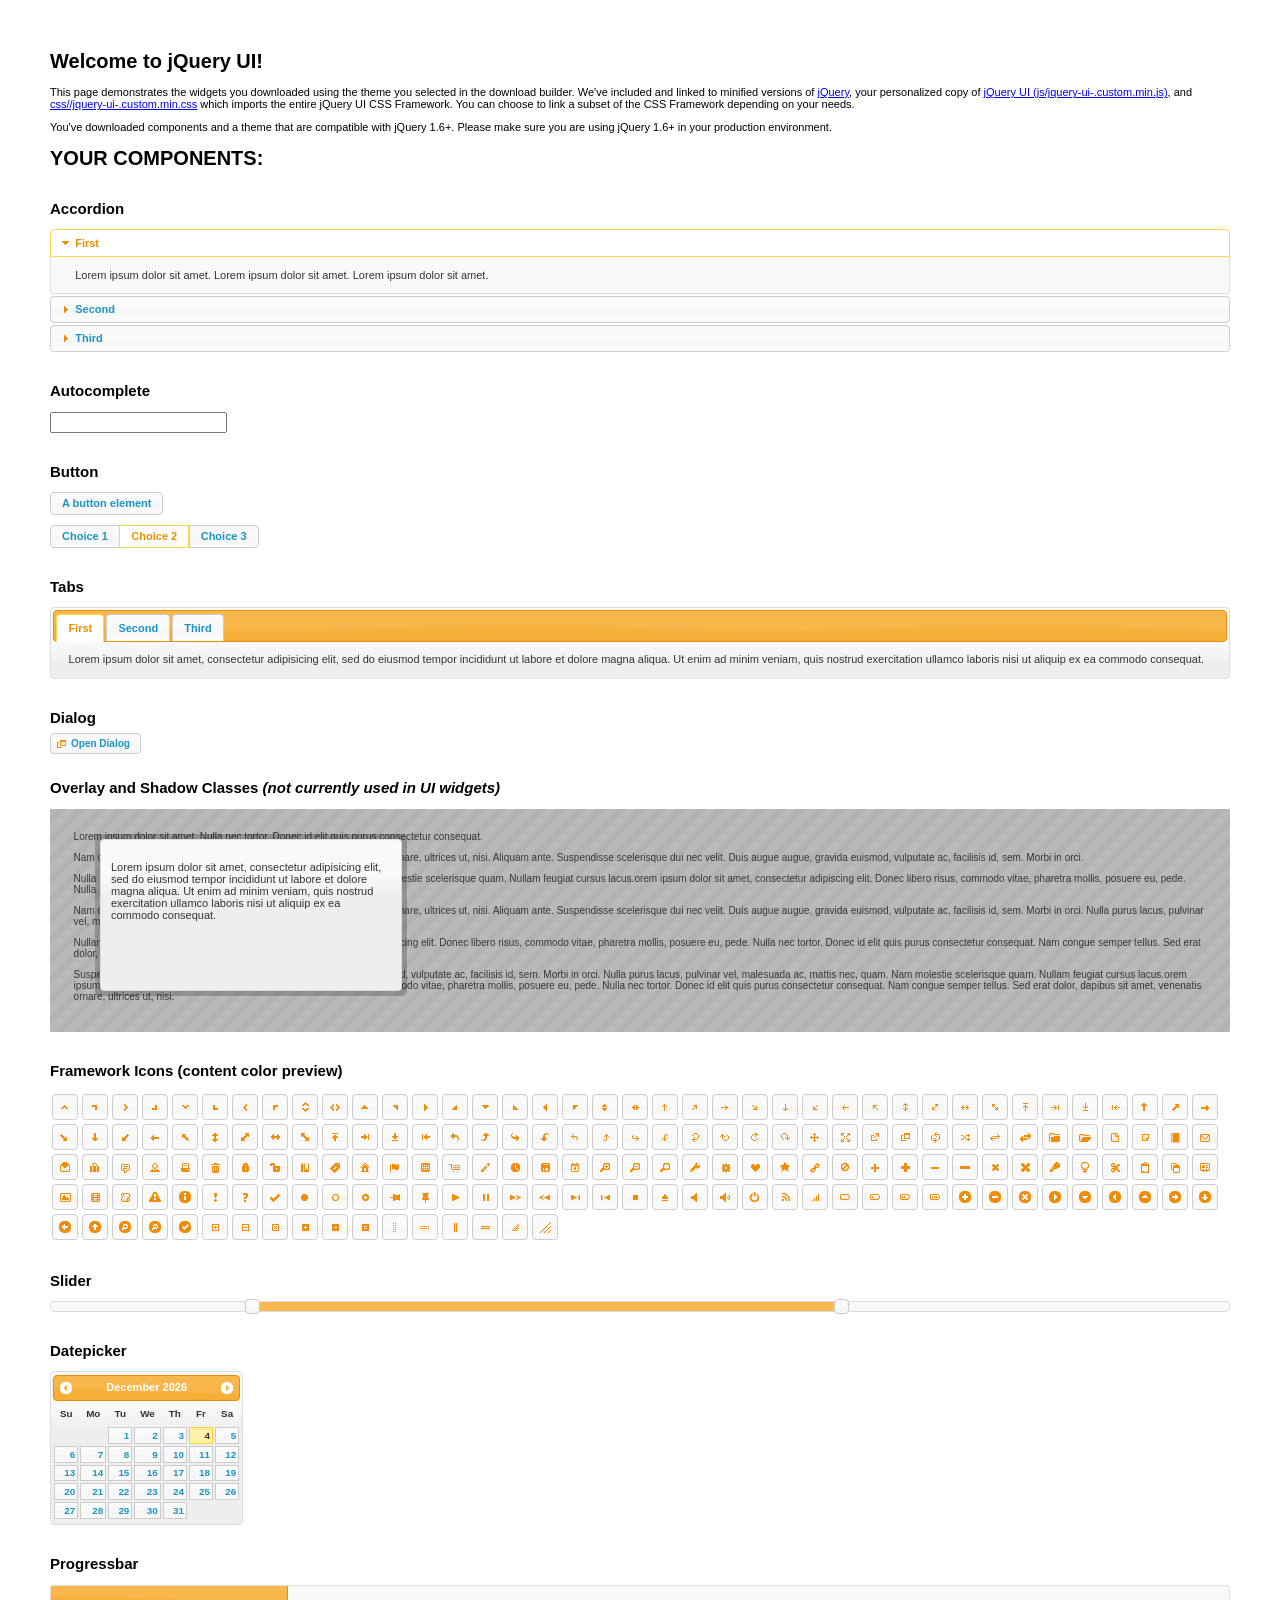
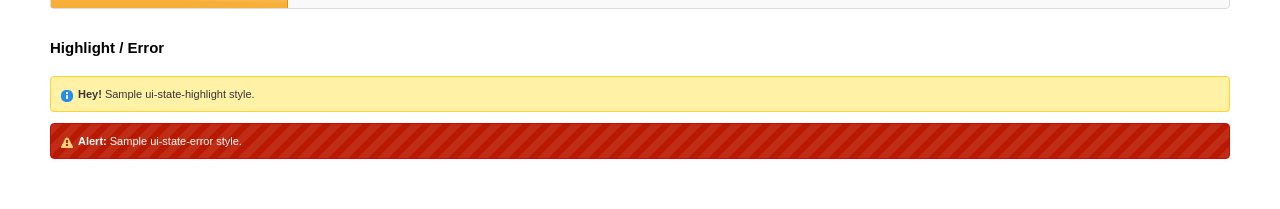
<file: app/vendors/jquery-ui-1.10.4.custom/index.html>
<!doctype html>
<html lang="us">
<head>
	<meta charset="utf-8">
	<title>jQuery UI Example Page</title>
	<link href="css/ui-lightness/jquery-ui-1.10.4.custom.css" rel="stylesheet">
	<script src="js/jquery-1.10.2.js"></script>
	<script src="js/jquery-ui-1.10.4.custom.js"></script>
	<script>
	$(function() {
		
		$( "#accordion" ).accordion();
		

		
		var availableTags = [
			"ActionScript",
			"AppleScript",
			"Asp",
			"BASIC",
			"C",
			"C++",
			"Clojure",
			"COBOL",
			"ColdFusion",
			"Erlang",
			"Fortran",
			"Groovy",
			"Haskell",
			"Java",
			"JavaScript",
			"Lisp",
			"Perl",
			"PHP",
			"Python",
			"Ruby",
			"Scala",
			"Scheme"
		];
		$( "#autocomplete" ).autocomplete({
			source: availableTags
		});
		

		
		$( "#button" ).button();
		$( "#radioset" ).buttonset();
		

		
		$( "#tabs" ).tabs();
		

		
		$( "#dialog" ).dialog({
			autoOpen: false,
			width: 400,
			buttons: [
				{
					text: "Ok",
					click: function() {
						$( this ).dialog( "close" );
					}
				},
				{
					text: "Cancel",
					click: function() {
						$( this ).dialog( "close" );
					}
				}
			]
		});

		// Link to open the dialog
		$( "#dialog-link" ).click(function( event ) {
			$( "#dialog" ).dialog( "open" );
			event.preventDefault();
		});
		

		
		$( "#datepicker" ).datepicker({
			inline: true
		});
		

		
		$( "#slider" ).slider({
			range: true,
			values: [ 17, 67 ]
		});
		

		
		$( "#progressbar" ).progressbar({
			value: 20
		});
		

		// Hover states on the static widgets
		$( "#dialog-link, #icons li" ).hover(
			function() {
				$( this ).addClass( "ui-state-hover" );
			},
			function() {
				$( this ).removeClass( "ui-state-hover" );
			}
		);
	});
	</script>
	<style>
	body{
		font: 62.5% "Trebuchet MS", sans-serif;
		margin: 50px;
	}
	.demoHeaders {
		margin-top: 2em;
	}
	#dialog-link {
		padding: .4em 1em .4em 20px;
		text-decoration: none;
		position: relative;
	}
	#dialog-link span.ui-icon {
		margin: 0 5px 0 0;
		position: absolute;
		left: .2em;
		top: 50%;
		margin-top: -8px;
	}
	#icons {
		margin: 0;
		padding: 0;
	}
	#icons li {
		margin: 2px;
		position: relative;
		padding: 4px 0;
		cursor: pointer;
		float: left;
		list-style: none;
	}
	#icons span.ui-icon {
		float: left;
		margin: 0 4px;
	}
	.fakewindowcontain .ui-widget-overlay {
		position: absolute;
	}
	</style>
</head>
<body>

<h1>Welcome to jQuery UI!</h1>

<div class="ui-widget">
	<p>This page demonstrates the widgets you downloaded using the theme you selected in the download builder. We've included and linked to minified versions of <a href="js/jquery-1.10.2.js">jQuery</a>, your personalized copy of <a href="js/jquery-ui-.custom.min.js">jQuery UI (js/jquery-ui-.custom.min.js)</a>, and <a href="css//jquery-ui-.custom.min.css">css//jquery-ui-.custom.min.css</a> which imports the entire jQuery UI CSS Framework. You can choose to link a subset of the CSS Framework depending on your needs. </p>
	<p>You've downloaded components and a theme that are compatible with jQuery 1.6+. Please make sure you are using jQuery 1.6+ in your production environment.</p>
</div>

<h1>YOUR COMPONENTS:</h1>


<!-- Accordion -->
<h2 class="demoHeaders">Accordion</h2>
<div id="accordion">
	<h3>First</h3>
	<div>Lorem ipsum dolor sit amet. Lorem ipsum dolor sit amet. Lorem ipsum dolor sit amet.</div>
	<h3>Second</h3>
	<div>Phasellus mattis tincidunt nibh.</div>
	<h3>Third</h3>
	<div>Nam dui erat, auctor a, dignissim quis.</div>
</div>



<!-- Autocomplete -->
<h2 class="demoHeaders">Autocomplete</h2>
<div>
	<input id="autocomplete" title="type &quot;a&quot;">
</div>



<!-- Button -->
<h2 class="demoHeaders">Button</h2>
<button id="button">A button element</button>
<form style="margin-top: 1em;">
	<div id="radioset">
		<input type="radio" id="radio1" name="radio"><label for="radio1">Choice 1</label>
		<input type="radio" id="radio2" name="radio" checked="checked"><label for="radio2">Choice 2</label>
		<input type="radio" id="radio3" name="radio"><label for="radio3">Choice 3</label>
	</div>
</form>



<!-- Tabs -->
<h2 class="demoHeaders">Tabs</h2>
<div id="tabs">
	<ul>
		<li><a href="#tabs-1">First</a></li>
		<li><a href="#tabs-2">Second</a></li>
		<li><a href="#tabs-3">Third</a></li>
	</ul>
	<div id="tabs-1">Lorem ipsum dolor sit amet, consectetur adipisicing elit, sed do eiusmod tempor incididunt ut labore et dolore magna aliqua. Ut enim ad minim veniam, quis nostrud exercitation ullamco laboris nisi ut aliquip ex ea commodo consequat.</div>
	<div id="tabs-2">Phasellus mattis tincidunt nibh. Cras orci urna, blandit id, pretium vel, aliquet ornare, felis. Maecenas scelerisque sem non nisl. Fusce sed lorem in enim dictum bibendum.</div>
	<div id="tabs-3">Nam dui erat, auctor a, dignissim quis, sollicitudin eu, felis. Pellentesque nisi urna, interdum eget, sagittis et, consequat vestibulum, lacus. Mauris porttitor ullamcorper augue.</div>
</div>



<!-- Dialog NOTE: Dialog is not generated by UI in this demo so it can be visually styled in themeroller-->
<h2 class="demoHeaders">Dialog</h2>
<p><a href="#" id="dialog-link" class="ui-state-default ui-corner-all"><span class="ui-icon ui-icon-newwin"></span>Open Dialog</a></p>

<h2 class="demoHeaders">Overlay and Shadow Classes <em>(not currently used in UI widgets)</em></h2>
<div style="position: relative; width: 96%; height: 200px; padding:1% 2%; overflow:hidden;" class="fakewindowcontain">
	<p>Lorem ipsum dolor sit amet,  Nulla nec tortor. Donec id elit quis purus consectetur consequat. </p><p>Nam congue semper tellus. Sed erat dolor, dapibus sit amet, venenatis ornare, ultrices ut, nisi. Aliquam ante. Suspendisse scelerisque dui nec velit. Duis augue augue, gravida euismod, vulputate ac, facilisis id, sem. Morbi in orci. </p><p>Nulla purus lacus, pulvinar vel, malesuada ac, mattis nec, quam. Nam molestie scelerisque quam. Nullam feugiat cursus lacus.orem ipsum dolor sit amet, consectetur adipiscing elit. Donec libero risus, commodo vitae, pharetra mollis, posuere eu, pede. Nulla nec tortor. Donec id elit quis purus consectetur consequat. </p><p>Nam congue semper tellus. Sed erat dolor, dapibus sit amet, venenatis ornare, ultrices ut, nisi. Aliquam ante. Suspendisse scelerisque dui nec velit. Duis augue augue, gravida euismod, vulputate ac, facilisis id, sem. Morbi in orci. Nulla purus lacus, pulvinar vel, malesuada ac, mattis nec, quam. Nam molestie scelerisque quam. </p><p>Nullam feugiat cursus lacus.orem ipsum dolor sit amet, consectetur adipiscing elit. Donec libero risus, commodo vitae, pharetra mollis, posuere eu, pede. Nulla nec tortor. Donec id elit quis purus consectetur consequat. Nam congue semper tellus. Sed erat dolor, dapibus sit amet, venenatis ornare, ultrices ut, nisi. Aliquam ante. </p><p>Suspendisse scelerisque dui nec velit. Duis augue augue, gravida euismod, vulputate ac, facilisis id, sem. Morbi in orci. Nulla purus lacus, pulvinar vel, malesuada ac, mattis nec, quam. Nam molestie scelerisque quam. Nullam feugiat cursus lacus.orem ipsum dolor sit amet, consectetur adipiscing elit. Donec libero risus, commodo vitae, pharetra mollis, posuere eu, pede. Nulla nec tortor. Donec id elit quis purus consectetur consequat. Nam congue semper tellus. Sed erat dolor, dapibus sit amet, venenatis ornare, ultrices ut, nisi. </p>

	<!-- ui-dialog -->
	<div class="ui-overlay"><div class="ui-widget-overlay"></div><div class="ui-widget-shadow ui-corner-all" style="width: 302px; height: 152px; position: absolute; left: 50px; top: 30px;"></div></div>
	<div style="position: absolute; width: 280px; height: 130px;left: 50px; top: 30px; padding: 10px;" class="ui-widget ui-widget-content ui-corner-all">
		<div class="ui-dialog-content ui-widget-content" style="background: none; border: 0;">
			<p>Lorem ipsum dolor sit amet, consectetur adipisicing elit, sed do eiusmod tempor incididunt ut labore et dolore magna aliqua. Ut enim ad minim veniam, quis nostrud exercitation ullamco laboris nisi ut aliquip ex ea commodo consequat.</p>
		</div>
	</div>

</div>

<!-- ui-dialog -->
<div id="dialog" title="Dialog Title">
	<p>Lorem ipsum dolor sit amet, consectetur adipisicing elit, sed do eiusmod tempor incididunt ut labore et dolore magna aliqua. Ut enim ad minim veniam, quis nostrud exercitation ullamco laboris nisi ut aliquip ex ea commodo consequat.</p>
</div>



<h2 class="demoHeaders">Framework Icons (content color preview)</h2>
<ul id="icons" class="ui-widget ui-helper-clearfix">
	<li class="ui-state-default ui-corner-all" title=".ui-icon-carat-1-n"><span class="ui-icon ui-icon-carat-1-n"></span></li>
	<li class="ui-state-default ui-corner-all" title=".ui-icon-carat-1-ne"><span class="ui-icon ui-icon-carat-1-ne"></span></li>
	<li class="ui-state-default ui-corner-all" title=".ui-icon-carat-1-e"><span class="ui-icon ui-icon-carat-1-e"></span></li>
	<li class="ui-state-default ui-corner-all" title=".ui-icon-carat-1-se"><span class="ui-icon ui-icon-carat-1-se"></span></li>
	<li class="ui-state-default ui-corner-all" title=".ui-icon-carat-1-s"><span class="ui-icon ui-icon-carat-1-s"></span></li>
	<li class="ui-state-default ui-corner-all" title=".ui-icon-carat-1-sw"><span class="ui-icon ui-icon-carat-1-sw"></span></li>
	<li class="ui-state-default ui-corner-all" title=".ui-icon-carat-1-w"><span class="ui-icon ui-icon-carat-1-w"></span></li>
	<li class="ui-state-default ui-corner-all" title=".ui-icon-carat-1-nw"><span class="ui-icon ui-icon-carat-1-nw"></span></li>
	<li class="ui-state-default ui-corner-all" title=".ui-icon-carat-2-n-s"><span class="ui-icon ui-icon-carat-2-n-s"></span></li>
	<li class="ui-state-default ui-corner-all" title=".ui-icon-carat-2-e-w"><span class="ui-icon ui-icon-carat-2-e-w"></span></li>
	<li class="ui-state-default ui-corner-all" title=".ui-icon-triangle-1-n"><span class="ui-icon ui-icon-triangle-1-n"></span></li>
	<li class="ui-state-default ui-corner-all" title=".ui-icon-triangle-1-ne"><span class="ui-icon ui-icon-triangle-1-ne"></span></li>
	<li class="ui-state-default ui-corner-all" title=".ui-icon-triangle-1-e"><span class="ui-icon ui-icon-triangle-1-e"></span></li>
	<li class="ui-state-default ui-corner-all" title=".ui-icon-triangle-1-se"><span class="ui-icon ui-icon-triangle-1-se"></span></li>
	<li class="ui-state-default ui-corner-all" title=".ui-icon-triangle-1-s"><span class="ui-icon ui-icon-triangle-1-s"></span></li>
	<li class="ui-state-default ui-corner-all" title=".ui-icon-triangle-1-sw"><span class="ui-icon ui-icon-triangle-1-sw"></span></li>
	<li class="ui-state-default ui-corner-all" title=".ui-icon-triangle-1-w"><span class="ui-icon ui-icon-triangle-1-w"></span></li>
	<li class="ui-state-default ui-corner-all" title=".ui-icon-triangle-1-nw"><span class="ui-icon ui-icon-triangle-1-nw"></span></li>
	<li class="ui-state-default ui-corner-all" title=".ui-icon-triangle-2-n-s"><span class="ui-icon ui-icon-triangle-2-n-s"></span></li>
	<li class="ui-state-default ui-corner-all" title=".ui-icon-triangle-2-e-w"><span class="ui-icon ui-icon-triangle-2-e-w"></span></li>
	<li class="ui-state-default ui-corner-all" title=".ui-icon-arrow-1-n"><span class="ui-icon ui-icon-arrow-1-n"></span></li>
	<li class="ui-state-default ui-corner-all" title=".ui-icon-arrow-1-ne"><span class="ui-icon ui-icon-arrow-1-ne"></span></li>
	<li class="ui-state-default ui-corner-all" title=".ui-icon-arrow-1-e"><span class="ui-icon ui-icon-arrow-1-e"></span></li>
	<li class="ui-state-default ui-corner-all" title=".ui-icon-arrow-1-se"><span class="ui-icon ui-icon-arrow-1-se"></span></li>
	<li class="ui-state-default ui-corner-all" title=".ui-icon-arrow-1-s"><span class="ui-icon ui-icon-arrow-1-s"></span></li>
	<li class="ui-state-default ui-corner-all" title=".ui-icon-arrow-1-sw"><span class="ui-icon ui-icon-arrow-1-sw"></span></li>
	<li class="ui-state-default ui-corner-all" title=".ui-icon-arrow-1-w"><span class="ui-icon ui-icon-arrow-1-w"></span></li>
	<li class="ui-state-default ui-corner-all" title=".ui-icon-arrow-1-nw"><span class="ui-icon ui-icon-arrow-1-nw"></span></li>
	<li class="ui-state-default ui-corner-all" title=".ui-icon-arrow-2-n-s"><span class="ui-icon ui-icon-arrow-2-n-s"></span></li>
	<li class="ui-state-default ui-corner-all" title=".ui-icon-arrow-2-ne-sw"><span class="ui-icon ui-icon-arrow-2-ne-sw"></span></li>
	<li class="ui-state-default ui-corner-all" title=".ui-icon-arrow-2-e-w"><span class="ui-icon ui-icon-arrow-2-e-w"></span></li>
	<li class="ui-state-default ui-corner-all" title=".ui-icon-arrow-2-se-nw"><span class="ui-icon ui-icon-arrow-2-se-nw"></span></li>
	<li class="ui-state-default ui-corner-all" title=".ui-icon-arrowstop-1-n"><span class="ui-icon ui-icon-arrowstop-1-n"></span></li>
	<li class="ui-state-default ui-corner-all" title=".ui-icon-arrowstop-1-e"><span class="ui-icon ui-icon-arrowstop-1-e"></span></li>
	<li class="ui-state-default ui-corner-all" title=".ui-icon-arrowstop-1-s"><span class="ui-icon ui-icon-arrowstop-1-s"></span></li>
	<li class="ui-state-default ui-corner-all" title=".ui-icon-arrowstop-1-w"><span class="ui-icon ui-icon-arrowstop-1-w"></span></li>
	<li class="ui-state-default ui-corner-all" title=".ui-icon-arrowthick-1-n"><span class="ui-icon ui-icon-arrowthick-1-n"></span></li>
	<li class="ui-state-default ui-corner-all" title=".ui-icon-arrowthick-1-ne"><span class="ui-icon ui-icon-arrowthick-1-ne"></span></li>
	<li class="ui-state-default ui-corner-all" title=".ui-icon-arrowthick-1-e"><span class="ui-icon ui-icon-arrowthick-1-e"></span></li>
	<li class="ui-state-default ui-corner-all" title=".ui-icon-arrowthick-1-se"><span class="ui-icon ui-icon-arrowthick-1-se"></span></li>
	<li class="ui-state-default ui-corner-all" title=".ui-icon-arrowthick-1-s"><span class="ui-icon ui-icon-arrowthick-1-s"></span></li>
	<li class="ui-state-default ui-corner-all" title=".ui-icon-arrowthick-1-sw"><span class="ui-icon ui-icon-arrowthick-1-sw"></span></li>
	<li class="ui-state-default ui-corner-all" title=".ui-icon-arrowthick-1-w"><span class="ui-icon ui-icon-arrowthick-1-w"></span></li>
	<li class="ui-state-default ui-corner-all" title=".ui-icon-arrowthick-1-nw"><span class="ui-icon ui-icon-arrowthick-1-nw"></span></li>
	<li class="ui-state-default ui-corner-all" title=".ui-icon-arrowthick-2-n-s"><span class="ui-icon ui-icon-arrowthick-2-n-s"></span></li>
	<li class="ui-state-default ui-corner-all" title=".ui-icon-arrowthick-2-ne-sw"><span class="ui-icon ui-icon-arrowthick-2-ne-sw"></span></li>
	<li class="ui-state-default ui-corner-all" title=".ui-icon-arrowthick-2-e-w"><span class="ui-icon ui-icon-arrowthick-2-e-w"></span></li>
	<li class="ui-state-default ui-corner-all" title=".ui-icon-arrowthick-2-se-nw"><span class="ui-icon ui-icon-arrowthick-2-se-nw"></span></li>
	<li class="ui-state-default ui-corner-all" title=".ui-icon-arrowthickstop-1-n"><span class="ui-icon ui-icon-arrowthickstop-1-n"></span></li>
	<li class="ui-state-default ui-corner-all" title=".ui-icon-arrowthickstop-1-e"><span class="ui-icon ui-icon-arrowthickstop-1-e"></span></li>
	<li class="ui-state-default ui-corner-all" title=".ui-icon-arrowthickstop-1-s"><span class="ui-icon ui-icon-arrowthickstop-1-s"></span></li>
	<li class="ui-state-default ui-corner-all" title=".ui-icon-arrowthickstop-1-w"><span class="ui-icon ui-icon-arrowthickstop-1-w"></span></li>
	<li class="ui-state-default ui-corner-all" title=".ui-icon-arrowreturnthick-1-w"><span class="ui-icon ui-icon-arrowreturnthick-1-w"></span></li>
	<li class="ui-state-default ui-corner-all" title=".ui-icon-arrowreturnthick-1-n"><span class="ui-icon ui-icon-arrowreturnthick-1-n"></span></li>
	<li class="ui-state-default ui-corner-all" title=".ui-icon-arrowreturnthick-1-e"><span class="ui-icon ui-icon-arrowreturnthick-1-e"></span></li>
	<li class="ui-state-default ui-corner-all" title=".ui-icon-arrowreturnthick-1-s"><span class="ui-icon ui-icon-arrowreturnthick-1-s"></span></li>
	<li class="ui-state-default ui-corner-all" title=".ui-icon-arrowreturn-1-w"><span class="ui-icon ui-icon-arrowreturn-1-w"></span></li>
	<li class="ui-state-default ui-corner-all" title=".ui-icon-arrowreturn-1-n"><span class="ui-icon ui-icon-arrowreturn-1-n"></span></li>
	<li class="ui-state-default ui-corner-all" title=".ui-icon-arrowreturn-1-e"><span class="ui-icon ui-icon-arrowreturn-1-e"></span></li>
	<li class="ui-state-default ui-corner-all" title=".ui-icon-arrowreturn-1-s"><span class="ui-icon ui-icon-arrowreturn-1-s"></span></li>
	<li class="ui-state-default ui-corner-all" title=".ui-icon-arrowrefresh-1-w"><span class="ui-icon ui-icon-arrowrefresh-1-w"></span></li>
	<li class="ui-state-default ui-corner-all" title=".ui-icon-arrowrefresh-1-n"><span class="ui-icon ui-icon-arrowrefresh-1-n"></span></li>
	<li class="ui-state-default ui-corner-all" title=".ui-icon-arrowrefresh-1-e"><span class="ui-icon ui-icon-arrowrefresh-1-e"></span></li>
	<li class="ui-state-default ui-corner-all" title=".ui-icon-arrowrefresh-1-s"><span class="ui-icon ui-icon-arrowrefresh-1-s"></span></li>
	<li class="ui-state-default ui-corner-all" title=".ui-icon-arrow-4"><span class="ui-icon ui-icon-arrow-4"></span></li>
	<li class="ui-state-default ui-corner-all" title=".ui-icon-arrow-4-diag"><span class="ui-icon ui-icon-arrow-4-diag"></span></li>
	<li class="ui-state-default ui-corner-all" title=".ui-icon-extlink"><span class="ui-icon ui-icon-extlink"></span></li>
	<li class="ui-state-default ui-corner-all" title=".ui-icon-newwin"><span class="ui-icon ui-icon-newwin"></span></li>
	<li class="ui-state-default ui-corner-all" title=".ui-icon-refresh"><span class="ui-icon ui-icon-refresh"></span></li>
	<li class="ui-state-default ui-corner-all" title=".ui-icon-shuffle"><span class="ui-icon ui-icon-shuffle"></span></li>
	<li class="ui-state-default ui-corner-all" title=".ui-icon-transfer-e-w"><span class="ui-icon ui-icon-transfer-e-w"></span></li>
	<li class="ui-state-default ui-corner-all" title=".ui-icon-transferthick-e-w"><span class="ui-icon ui-icon-transferthick-e-w"></span></li>
	<li class="ui-state-default ui-corner-all" title=".ui-icon-folder-collapsed"><span class="ui-icon ui-icon-folder-collapsed"></span></li>
	<li class="ui-state-default ui-corner-all" title=".ui-icon-folder-open"><span class="ui-icon ui-icon-folder-open"></span></li>
	<li class="ui-state-default ui-corner-all" title=".ui-icon-document"><span class="ui-icon ui-icon-document"></span></li>
	<li class="ui-state-default ui-corner-all" title=".ui-icon-document-b"><span class="ui-icon ui-icon-document-b"></span></li>
	<li class="ui-state-default ui-corner-all" title=".ui-icon-note"><span class="ui-icon ui-icon-note"></span></li>
	<li class="ui-state-default ui-corner-all" title=".ui-icon-mail-closed"><span class="ui-icon ui-icon-mail-closed"></span></li>
	<li class="ui-state-default ui-corner-all" title=".ui-icon-mail-open"><span class="ui-icon ui-icon-mail-open"></span></li>
	<li class="ui-state-default ui-corner-all" title=".ui-icon-suitcase"><span class="ui-icon ui-icon-suitcase"></span></li>
	<li class="ui-state-default ui-corner-all" title=".ui-icon-comment"><span class="ui-icon ui-icon-comment"></span></li>
	<li class="ui-state-default ui-corner-all" title=".ui-icon-person"><span class="ui-icon ui-icon-person"></span></li>
	<li class="ui-state-default ui-corner-all" title=".ui-icon-print"><span class="ui-icon ui-icon-print"></span></li>
	<li class="ui-state-default ui-corner-all" title=".ui-icon-trash"><span class="ui-icon ui-icon-trash"></span></li>
	<li class="ui-state-default ui-corner-all" title=".ui-icon-locked"><span class="ui-icon ui-icon-locked"></span></li>
	<li class="ui-state-default ui-corner-all" title=".ui-icon-unlocked"><span class="ui-icon ui-icon-unlocked"></span></li>
	<li class="ui-state-default ui-corner-all" title=".ui-icon-bookmark"><span class="ui-icon ui-icon-bookmark"></span></li>
	<li class="ui-state-default ui-corner-all" title=".ui-icon-tag"><span class="ui-icon ui-icon-tag"></span></li>
	<li class="ui-state-default ui-corner-all" title=".ui-icon-home"><span class="ui-icon ui-icon-home"></span></li>
	<li class="ui-state-default ui-corner-all" title=".ui-icon-flag"><span class="ui-icon ui-icon-flag"></span></li>
	<li class="ui-state-default ui-corner-all" title=".ui-icon-calculator"><span class="ui-icon ui-icon-calculator"></span></li>
	<li class="ui-state-default ui-corner-all" title=".ui-icon-cart"><span class="ui-icon ui-icon-cart"></span></li>
	<li class="ui-state-default ui-corner-all" title=".ui-icon-pencil"><span class="ui-icon ui-icon-pencil"></span></li>
	<li class="ui-state-default ui-corner-all" title=".ui-icon-clock"><span class="ui-icon ui-icon-clock"></span></li>
	<li class="ui-state-default ui-corner-all" title=".ui-icon-disk"><span class="ui-icon ui-icon-disk"></span></li>
	<li class="ui-state-default ui-corner-all" title=".ui-icon-calendar"><span class="ui-icon ui-icon-calendar"></span></li>
	<li class="ui-state-default ui-corner-all" title=".ui-icon-zoomin"><span class="ui-icon ui-icon-zoomin"></span></li>
	<li class="ui-state-default ui-corner-all" title=".ui-icon-zoomout"><span class="ui-icon ui-icon-zoomout"></span></li>
	<li class="ui-state-default ui-corner-all" title=".ui-icon-search"><span class="ui-icon ui-icon-search"></span></li>
	<li class="ui-state-default ui-corner-all" title=".ui-icon-wrench"><span class="ui-icon ui-icon-wrench"></span></li>
	<li class="ui-state-default ui-corner-all" title=".ui-icon-gear"><span class="ui-icon ui-icon-gear"></span></li>
	<li class="ui-state-default ui-corner-all" title=".ui-icon-heart"><span class="ui-icon ui-icon-heart"></span></li>
	<li class="ui-state-default ui-corner-all" title=".ui-icon-star"><span class="ui-icon ui-icon-star"></span></li>
	<li class="ui-state-default ui-corner-all" title=".ui-icon-link"><span class="ui-icon ui-icon-link"></span></li>
	<li class="ui-state-default ui-corner-all" title=".ui-icon-cancel"><span class="ui-icon ui-icon-cancel"></span></li>
	<li class="ui-state-default ui-corner-all" title=".ui-icon-plus"><span class="ui-icon ui-icon-plus"></span></li>
	<li class="ui-state-default ui-corner-all" title=".ui-icon-plusthick"><span class="ui-icon ui-icon-plusthick"></span></li>
	<li class="ui-state-default ui-corner-all" title=".ui-icon-minus"><span class="ui-icon ui-icon-minus"></span></li>
	<li class="ui-state-default ui-corner-all" title=".ui-icon-minusthick"><span class="ui-icon ui-icon-minusthick"></span></li>
	<li class="ui-state-default ui-corner-all" title=".ui-icon-close"><span class="ui-icon ui-icon-close"></span></li>
	<li class="ui-state-default ui-corner-all" title=".ui-icon-closethick"><span class="ui-icon ui-icon-closethick"></span></li>
	<li class="ui-state-default ui-corner-all" title=".ui-icon-key"><span class="ui-icon ui-icon-key"></span></li>
	<li class="ui-state-default ui-corner-all" title=".ui-icon-lightbulb"><span class="ui-icon ui-icon-lightbulb"></span></li>
	<li class="ui-state-default ui-corner-all" title=".ui-icon-scissors"><span class="ui-icon ui-icon-scissors"></span></li>
	<li class="ui-state-default ui-corner-all" title=".ui-icon-clipboard"><span class="ui-icon ui-icon-clipboard"></span></li>
	<li class="ui-state-default ui-corner-all" title=".ui-icon-copy"><span class="ui-icon ui-icon-copy"></span></li>
	<li class="ui-state-default ui-corner-all" title=".ui-icon-contact"><span class="ui-icon ui-icon-contact"></span></li>
	<li class="ui-state-default ui-corner-all" title=".ui-icon-image"><span class="ui-icon ui-icon-image"></span></li>
	<li class="ui-state-default ui-corner-all" title=".ui-icon-video"><span class="ui-icon ui-icon-video"></span></li>
	<li class="ui-state-default ui-corner-all" title=".ui-icon-script"><span class="ui-icon ui-icon-script"></span></li>
	<li class="ui-state-default ui-corner-all" title=".ui-icon-alert"><span class="ui-icon ui-icon-alert"></span></li>
	<li class="ui-state-default ui-corner-all" title=".ui-icon-info"><span class="ui-icon ui-icon-info"></span></li>
	<li class="ui-state-default ui-corner-all" title=".ui-icon-notice"><span class="ui-icon ui-icon-notice"></span></li>
	<li class="ui-state-default ui-corner-all" title=".ui-icon-help"><span class="ui-icon ui-icon-help"></span></li>
	<li class="ui-state-default ui-corner-all" title=".ui-icon-check"><span class="ui-icon ui-icon-check"></span></li>
	<li class="ui-state-default ui-corner-all" title=".ui-icon-bullet"><span class="ui-icon ui-icon-bullet"></span></li>
	<li class="ui-state-default ui-corner-all" title=".ui-icon-radio-off"><span class="ui-icon ui-icon-radio-off"></span></li>
	<li class="ui-state-default ui-corner-all" title=".ui-icon-radio-on"><span class="ui-icon ui-icon-radio-on"></span></li>
	<li class="ui-state-default ui-corner-all" title=".ui-icon-pin-w"><span class="ui-icon ui-icon-pin-w"></span></li>
	<li class="ui-state-default ui-corner-all" title=".ui-icon-pin-s"><span class="ui-icon ui-icon-pin-s"></span></li>
	<li class="ui-state-default ui-corner-all" title=".ui-icon-play"><span class="ui-icon ui-icon-play"></span></li>
	<li class="ui-state-default ui-corner-all" title=".ui-icon-pause"><span class="ui-icon ui-icon-pause"></span></li>
	<li class="ui-state-default ui-corner-all" title=".ui-icon-seek-next"><span class="ui-icon ui-icon-seek-next"></span></li>
	<li class="ui-state-default ui-corner-all" title=".ui-icon-seek-prev"><span class="ui-icon ui-icon-seek-prev"></span></li>
	<li class="ui-state-default ui-corner-all" title=".ui-icon-seek-end"><span class="ui-icon ui-icon-seek-end"></span></li>
	<li class="ui-state-default ui-corner-all" title=".ui-icon-seek-first"><span class="ui-icon ui-icon-seek-first"></span></li>
	<li class="ui-state-default ui-corner-all" title=".ui-icon-stop"><span class="ui-icon ui-icon-stop"></span></li>
	<li class="ui-state-default ui-corner-all" title=".ui-icon-eject"><span class="ui-icon ui-icon-eject"></span></li>
	<li class="ui-state-default ui-corner-all" title=".ui-icon-volume-off"><span class="ui-icon ui-icon-volume-off"></span></li>
	<li class="ui-state-default ui-corner-all" title=".ui-icon-volume-on"><span class="ui-icon ui-icon-volume-on"></span></li>
	<li class="ui-state-default ui-corner-all" title=".ui-icon-power"><span class="ui-icon ui-icon-power"></span></li>
	<li class="ui-state-default ui-corner-all" title=".ui-icon-signal-diag"><span class="ui-icon ui-icon-signal-diag"></span></li>
	<li class="ui-state-default ui-corner-all" title=".ui-icon-signal"><span class="ui-icon ui-icon-signal"></span></li>
	<li class="ui-state-default ui-corner-all" title=".ui-icon-battery-0"><span class="ui-icon ui-icon-battery-0"></span></li>
	<li class="ui-state-default ui-corner-all" title=".ui-icon-battery-1"><span class="ui-icon ui-icon-battery-1"></span></li>
	<li class="ui-state-default ui-corner-all" title=".ui-icon-battery-2"><span class="ui-icon ui-icon-battery-2"></span></li>
	<li class="ui-state-default ui-corner-all" title=".ui-icon-battery-3"><span class="ui-icon ui-icon-battery-3"></span></li>
	<li class="ui-state-default ui-corner-all" title=".ui-icon-circle-plus"><span class="ui-icon ui-icon-circle-plus"></span></li>
	<li class="ui-state-default ui-corner-all" title=".ui-icon-circle-minus"><span class="ui-icon ui-icon-circle-minus"></span></li>
	<li class="ui-state-default ui-corner-all" title=".ui-icon-circle-close"><span class="ui-icon ui-icon-circle-close"></span></li>
	<li class="ui-state-default ui-corner-all" title=".ui-icon-circle-triangle-e"><span class="ui-icon ui-icon-circle-triangle-e"></span></li>
	<li class="ui-state-default ui-corner-all" title=".ui-icon-circle-triangle-s"><span class="ui-icon ui-icon-circle-triangle-s"></span></li>
	<li class="ui-state-default ui-corner-all" title=".ui-icon-circle-triangle-w"><span class="ui-icon ui-icon-circle-triangle-w"></span></li>
	<li class="ui-state-default ui-corner-all" title=".ui-icon-circle-triangle-n"><span class="ui-icon ui-icon-circle-triangle-n"></span></li>
	<li class="ui-state-default ui-corner-all" title=".ui-icon-circle-arrow-e"><span class="ui-icon ui-icon-circle-arrow-e"></span></li>
	<li class="ui-state-default ui-corner-all" title=".ui-icon-circle-arrow-s"><span class="ui-icon ui-icon-circle-arrow-s"></span></li>
	<li class="ui-state-default ui-corner-all" title=".ui-icon-circle-arrow-w"><span class="ui-icon ui-icon-circle-arrow-w"></span></li>
	<li class="ui-state-default ui-corner-all" title=".ui-icon-circle-arrow-n"><span class="ui-icon ui-icon-circle-arrow-n"></span></li>
	<li class="ui-state-default ui-corner-all" title=".ui-icon-circle-zoomin"><span class="ui-icon ui-icon-circle-zoomin"></span></li>
	<li class="ui-state-default ui-corner-all" title=".ui-icon-circle-zoomout"><span class="ui-icon ui-icon-circle-zoomout"></span></li>
	<li class="ui-state-default ui-corner-all" title=".ui-icon-circle-check"><span class="ui-icon ui-icon-circle-check"></span></li>
	<li class="ui-state-default ui-corner-all" title=".ui-icon-circlesmall-plus"><span class="ui-icon ui-icon-circlesmall-plus"></span></li>
	<li class="ui-state-default ui-corner-all" title=".ui-icon-circlesmall-minus"><span class="ui-icon ui-icon-circlesmall-minus"></span></li>
	<li class="ui-state-default ui-corner-all" title=".ui-icon-circlesmall-close"><span class="ui-icon ui-icon-circlesmall-close"></span></li>
	<li class="ui-state-default ui-corner-all" title=".ui-icon-squaresmall-plus"><span class="ui-icon ui-icon-squaresmall-plus"></span></li>
	<li class="ui-state-default ui-corner-all" title=".ui-icon-squaresmall-minus"><span class="ui-icon ui-icon-squaresmall-minus"></span></li>
	<li class="ui-state-default ui-corner-all" title=".ui-icon-squaresmall-close"><span class="ui-icon ui-icon-squaresmall-close"></span></li>
	<li class="ui-state-default ui-corner-all" title=".ui-icon-grip-dotted-vertical"><span class="ui-icon ui-icon-grip-dotted-vertical"></span></li>
	<li class="ui-state-default ui-corner-all" title=".ui-icon-grip-dotted-horizontal"><span class="ui-icon ui-icon-grip-dotted-horizontal"></span></li>
	<li class="ui-state-default ui-corner-all" title=".ui-icon-grip-solid-vertical"><span class="ui-icon ui-icon-grip-solid-vertical"></span></li>
	<li class="ui-state-default ui-corner-all" title=".ui-icon-grip-solid-horizontal"><span class="ui-icon ui-icon-grip-solid-horizontal"></span></li>
	<li class="ui-state-default ui-corner-all" title=".ui-icon-gripsmall-diagonal-se"><span class="ui-icon ui-icon-gripsmall-diagonal-se"></span></li>
	<li class="ui-state-default ui-corner-all" title=".ui-icon-grip-diagonal-se"><span class="ui-icon ui-icon-grip-diagonal-se"></span></li>
</ul>


<!-- Slider -->
<h2 class="demoHeaders">Slider</h2>
<div id="slider"></div>



<!-- Datepicker -->
<h2 class="demoHeaders">Datepicker</h2>
<div id="datepicker"></div>



<!-- Progressbar -->
<h2 class="demoHeaders">Progressbar</h2>
<div id="progressbar"></div>


<!-- Highlight / Error -->
<h2 class="demoHeaders">Highlight / Error</h2>
<div class="ui-widget">
	<div class="ui-state-highlight ui-corner-all" style="margin-top: 20px; padding: 0 .7em;">
		<p><span class="ui-icon ui-icon-info" style="float: left; margin-right: .3em;"></span>
		<strong>Hey!</strong> Sample ui-state-highlight style.</p>
	</div>
</div>
<br>
<div class="ui-widget">
	<div class="ui-state-error ui-corner-all" style="padding: 0 .7em;">
		<p><span class="ui-icon ui-icon-alert" style="float: left; margin-right: .3em;"></span>
		<strong>Alert:</strong> Sample ui-state-error style.</p>
	</div>
</div>

</body>
</html>
</file>
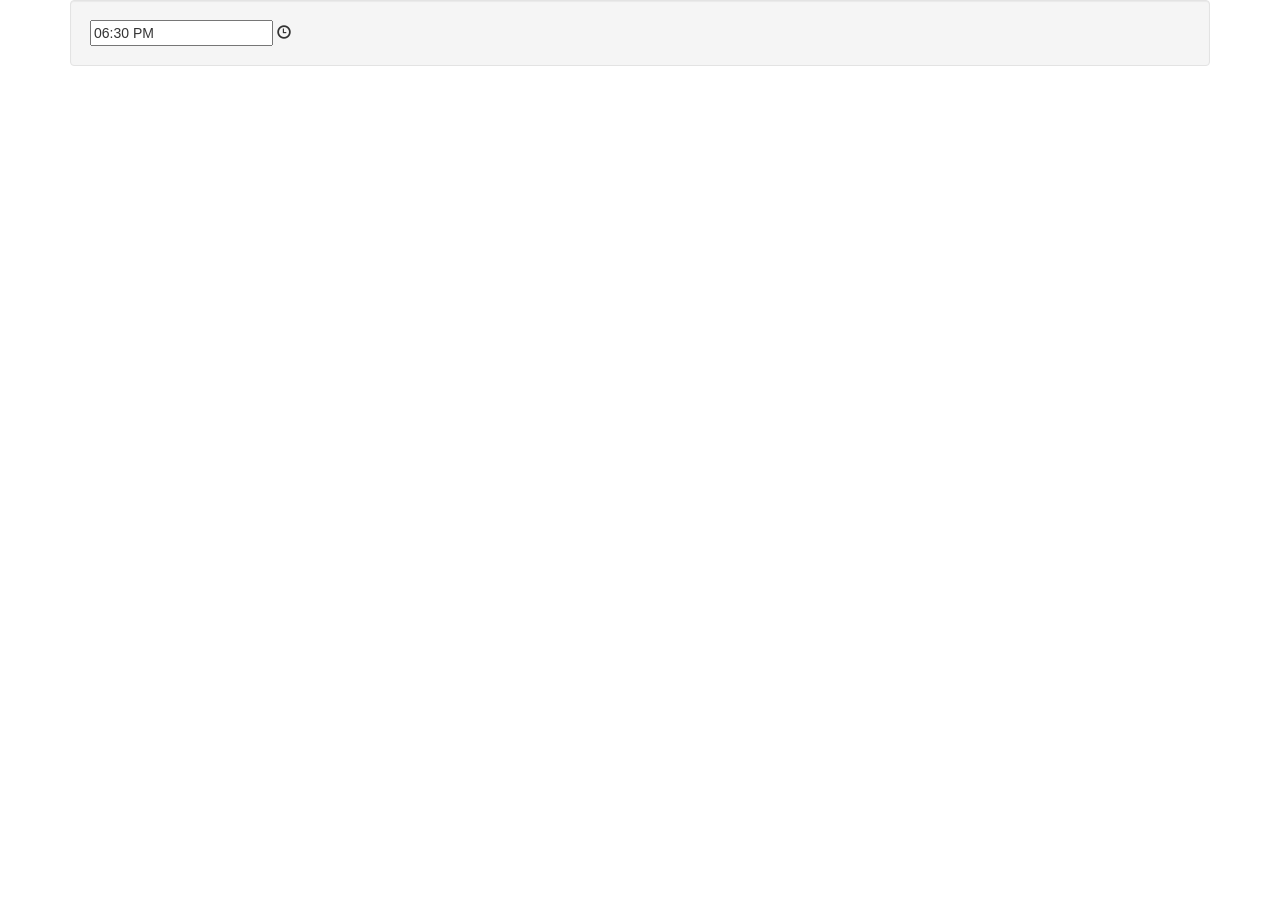
<file: app/vendors/bootstrap-timepicker/demo/index.html>
<html>
    <head>
        <title>Bootstrap 3 Timepicker demo</title>
        <script src="//code.jquery.com/jquery-1.10.1.min.js"></script>
        <link href="//netdna.bootstrapcdn.com/bootstrap/3.0.0/css/bootstrap.min.css" rel="stylesheet">
        <script src="//netdna.bootstrapcdn.com/bootstrap/3.0.0/js/bootstrap.min.js"></script>
        <link href="../css/bootstrap-timepicker.min.css" rel="stylesheet">
        <script src="../js/bootstrap-timepicker.js"></script>
    </head>
    <body>
        <div class="container">
            <div class="col-md-12 well">
                <div class="input-append bootstrap-timepicker">
                    <input id="timepicker1" type="text" class="input-small">
                    <span class="add-on"><i class="glyphicon glyphicon-time"></i></span>
                </div>
            </div>
        </div>
        <script type="text/javascript">
            $('#timepicker1').timepicker();
        </script>
    </body>
</html>
</file>
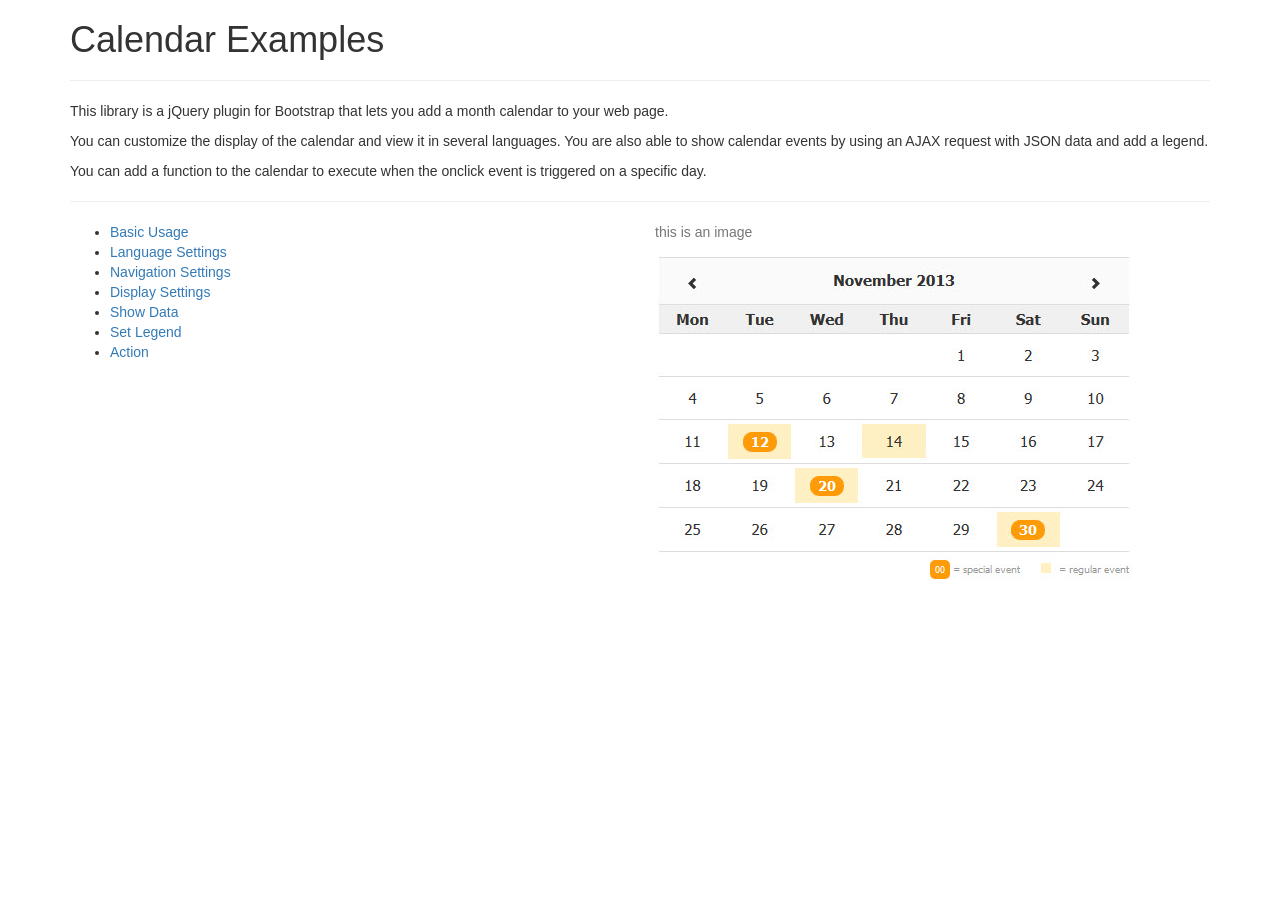
<file: app/vendors/calendar/examples/index.html>
<!DOCTYPE html>
<html>
<head>
    <title>Zabuto | Calendar | Examples</title>
    <meta name="robots" content="noindex, nofollow">

    <!-- jQuery CDN -->
    <script src="//ajax.googleapis.com/ajax/libs/jquery/2.0.3/jquery.min.js"></script>

    <!-- Bootstrap CDN -->
    <link rel="stylesheet" href="//netdna.bootstrapcdn.com/bootstrap/3.0.2/css/bootstrap.min.css">
    <script src="//netdna.bootstrapcdn.com/bootstrap/3.0.2/js/bootstrap.min.js"></script>

    <!-- HTML5 shim and Respond.js IE8 support of HTML5 elements and media queries -->
    <!--[if lt IE 9]>
    <script src="//oss.maxcdn.com/libs/html5shiv/3.7.0/html5shiv.js"></script>
    <script src="//oss.maxcdn.com/libs/respond.js/1.3.0/respond.min.js"></script>
    <![endif]-->

    <!-- Zabuto -->
    <link rel="stylesheet" type="text/css" href="//zabuto.com/assets/css/style.css">
    <link rel="stylesheet" type="text/css" href="//zabuto.com/assets/css/examples.css">

</head>
<body>

<!-- container -->
<div class="container example">

    <h1>
        Calendar <span>Examples</span>
    </h1>

    <hr>

    <p>This library is a jQuery plugin for Bootstrap that lets you add a month calendar to your web page.</p>

    <p>You can customize the display of the calendar and view it in several languages.
        You are also able to show calendar events by using an AJAX request with JSON data and add a legend.

    <p>You can add a function to the calendar to execute when the onclick event is triggered on a specific day.</p>

    <hr>

    <div class="row">
        <div class="col-xs-5">

            <ul>
                <li><a href="basic_usage.html">Basic Usage</a></li>
                <li><a href="language_settings.html">Language Settings</a></li>
                <li><a href="navigation_settings.html">Navigation Settings</a></li>
                <li><a href="display_settings.html">Display Settings</a></li>
                <li><a href="show_data.html">Show Data</a></li>
                <li><a href="set_legend.html">Set Legend</a></li>
                <li><a href="action.html">Action</a></li>
            </ul>

        </div>
        <div class="col-xs-6 col-xs-offset-1">

            <p class="text-muted">this is an image</p>
            <img src="example.jpg" alt="Example image">

        </div>
    </div>

</div>
<!-- /container -->

</body>
</html>
</file>
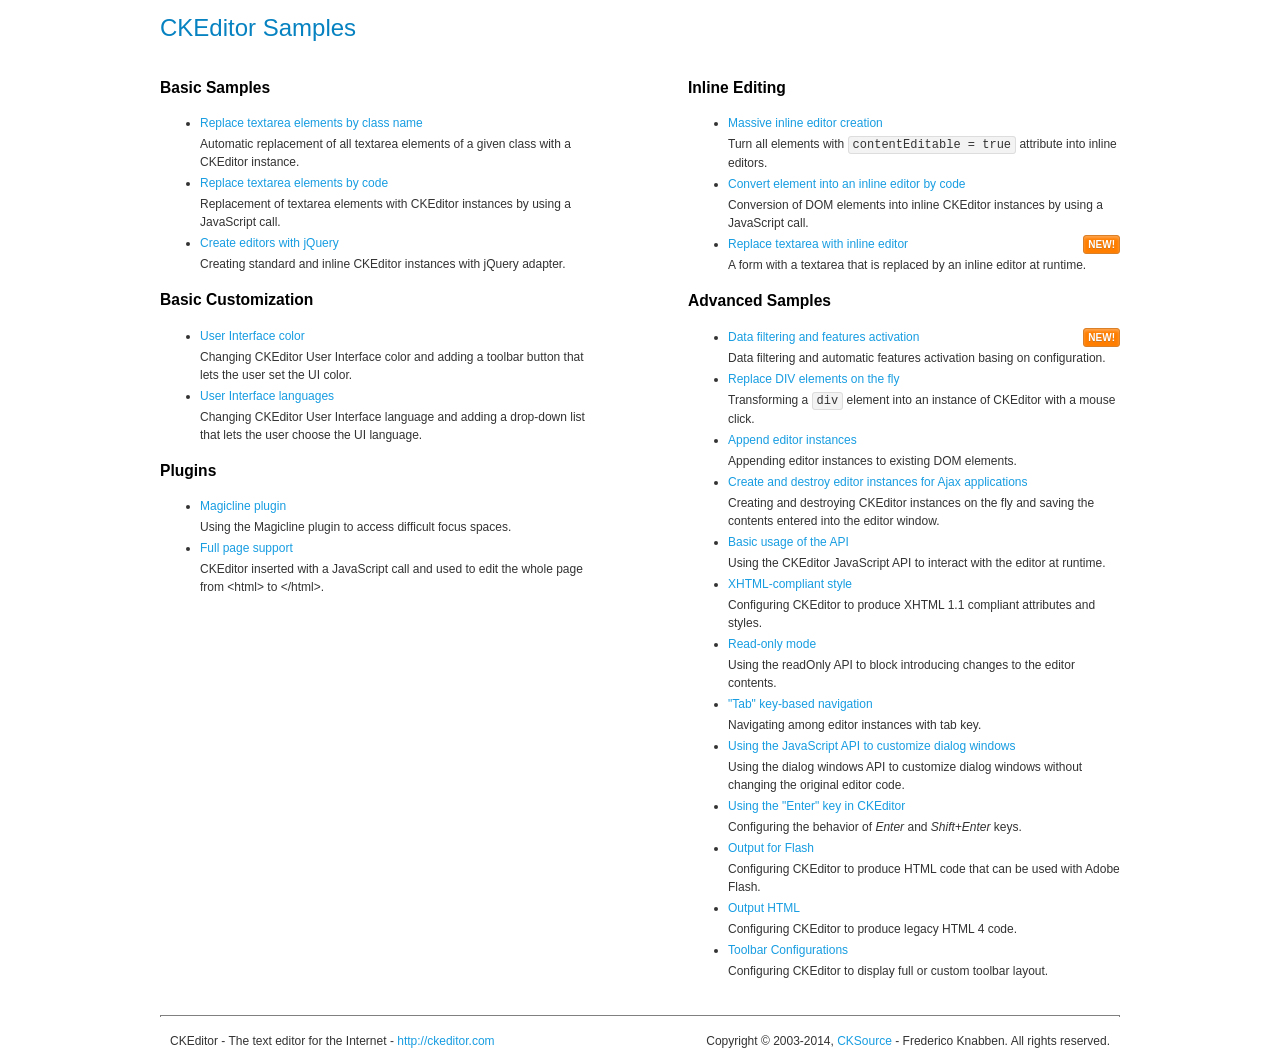
<file: app/vendors/ckeditor/samples/index.html>
<!DOCTYPE html>
<!--
Copyright (c) 2003-2014, CKSource - Frederico Knabben. All rights reserved.
For licensing, see LICENSE.md or http://ckeditor.com/license
-->
<html>
<head>
	<meta charset="utf-8">
	<title>CKEditor Samples</title>
	<link rel="stylesheet" href="sample.css">
</head>
<body>
	<h1 class="samples">
		CKEditor Samples
	</h1>
	<div class="twoColumns">
		<div class="twoColumnsLeft">
			<h2 class="samples">
				Basic Samples
			</h2>
			<dl class="samples">
				<dt><a class="samples" href="replacebyclass.html">Replace textarea elements by class name</a></dt>
				<dd>Automatic replacement of all textarea elements of a given class with a CKEditor instance.</dd>

				<dt><a class="samples" href="replacebycode.html">Replace textarea elements by code</a></dt>
				<dd>Replacement of textarea elements with CKEditor instances by using a JavaScript call.</dd>

				<dt><a class="samples" href="jquery.html">Create editors with jQuery</a></dt>
				<dd>Creating standard and inline CKEditor instances with jQuery adapter.</dd>
			</dl>

			<h2 class="samples">
				Basic Customization
			</h2>
			<dl class="samples">
				<dt><a class="samples" href="uicolor.html">User Interface color</a></dt>
				<dd>Changing CKEditor User Interface color and adding a toolbar button that lets the user set the UI color.</dd>

				<dt><a class="samples" href="uilanguages.html">User Interface languages</a></dt>
				<dd>Changing CKEditor User Interface language and adding a drop-down list that lets the user choose the UI language.</dd>
			</dl>


			<h2 class="samples">Plugins</h2>
<dl class="samples">
<dt><a class="samples" href="plugins/magicline/magicline.html">Magicline plugin</a></dt>
<dd>Using the Magicline plugin to access difficult focus spaces.</dd>

<dt><a class="samples" href="plugins/wysiwygarea/fullpage.html">Full page support</a></dt>
<dd>CKEditor inserted with a JavaScript call and used to edit the whole page from &lt;html&gt; to &lt;/html&gt;.</dd>
</dl>
		</div>
		<div class="twoColumnsRight">
			<h2 class="samples">
				Inline Editing
			</h2>
			<dl class="samples">
				<dt><a class="samples" href="inlineall.html">Massive inline editor creation</a></dt>
				<dd>Turn all elements with <code>contentEditable = true</code> attribute into inline editors.</dd>

				<dt><a class="samples" href="inlinebycode.html">Convert element into an inline editor by code</a></dt>
				<dd>Conversion of DOM elements into inline CKEditor instances by using a JavaScript call.</dd>

				<dt><a class="samples" href="inlinetextarea.html">Replace textarea with inline editor</a> <span class="new">New!</span></dt>
				<dd>A form with a textarea that is replaced by an inline editor at runtime.</dd>

				
			</dl>

			<h2 class="samples">
				Advanced Samples
			</h2>
			<dl class="samples">
				<dt><a class="samples" href="datafiltering.html">Data filtering and features activation</a> <span class="new">New!</span></dt>
				<dd>Data filtering and automatic features activation basing on configuration.</dd>

				<dt><a class="samples" href="divreplace.html">Replace DIV elements on the fly</a></dt>
				<dd>Transforming a <code>div</code> element into an instance of CKEditor with a mouse click.</dd>

				<dt><a class="samples" href="appendto.html">Append editor instances</a></dt>
				<dd>Appending editor instances to existing DOM elements.</dd>

				<dt><a class="samples" href="ajax.html">Create and destroy editor instances for Ajax applications</a></dt>
				<dd>Creating and destroying CKEditor instances on the fly and saving the contents entered into the editor window.</dd>

				<dt><a class="samples" href="api.html">Basic usage of the API</a></dt>
				<dd>Using the CKEditor JavaScript API to interact with the editor at runtime.</dd>

				<dt><a class="samples" href="xhtmlstyle.html">XHTML-compliant style</a></dt>
				<dd>Configuring CKEditor to produce XHTML 1.1 compliant attributes and styles.</dd>

				<dt><a class="samples" href="readonly.html">Read-only mode</a></dt>
				<dd>Using the readOnly API to block introducing changes to the editor contents.</dd>

				<dt><a class="samples" href="tabindex.html">"Tab" key-based navigation</a></dt>
				<dd>Navigating among editor instances with tab key.</dd>


				
<dt><a class="samples" href="plugins/dialog/dialog.html">Using the JavaScript API to customize dialog windows</a></dt>
<dd>Using the dialog windows API to customize dialog windows without changing the original editor code.</dd>

<dt><a class="samples" href="plugins/enterkey/enterkey.html">Using the &quot;Enter&quot; key in CKEditor</a></dt>
<dd>Configuring the behavior of <em>Enter</em> and <em>Shift+Enter</em> keys.</dd>

<dt><a class="samples" href="plugins/htmlwriter/outputforflash.html">Output for Flash</a></dt>
<dd>Configuring CKEditor to produce HTML code that can be used with Adobe Flash.</dd>

<dt><a class="samples" href="plugins/htmlwriter/outputhtml.html">Output HTML</a></dt>
<dd>Configuring CKEditor to produce legacy HTML 4 code.</dd>

<dt><a class="samples" href="plugins/toolbar/toolbar.html">Toolbar Configurations</a></dt>
<dd>Configuring CKEditor to display full or custom toolbar layout.</dd>

			</dl>
		</div>
	</div>
	<div id="footer">
		<hr>
		<p>
			CKEditor - The text editor for the Internet - <a class="samples" href="http://ckeditor.com/">http://ckeditor.com</a>
		</p>
		<p id="copy">
			Copyright &copy; 2003-2014, <a class="samples" href="http://cksource.com/">CKSource</a> - Frederico Knabben. All rights reserved.
		</p>
	</div>
</body>
</html>
</file>
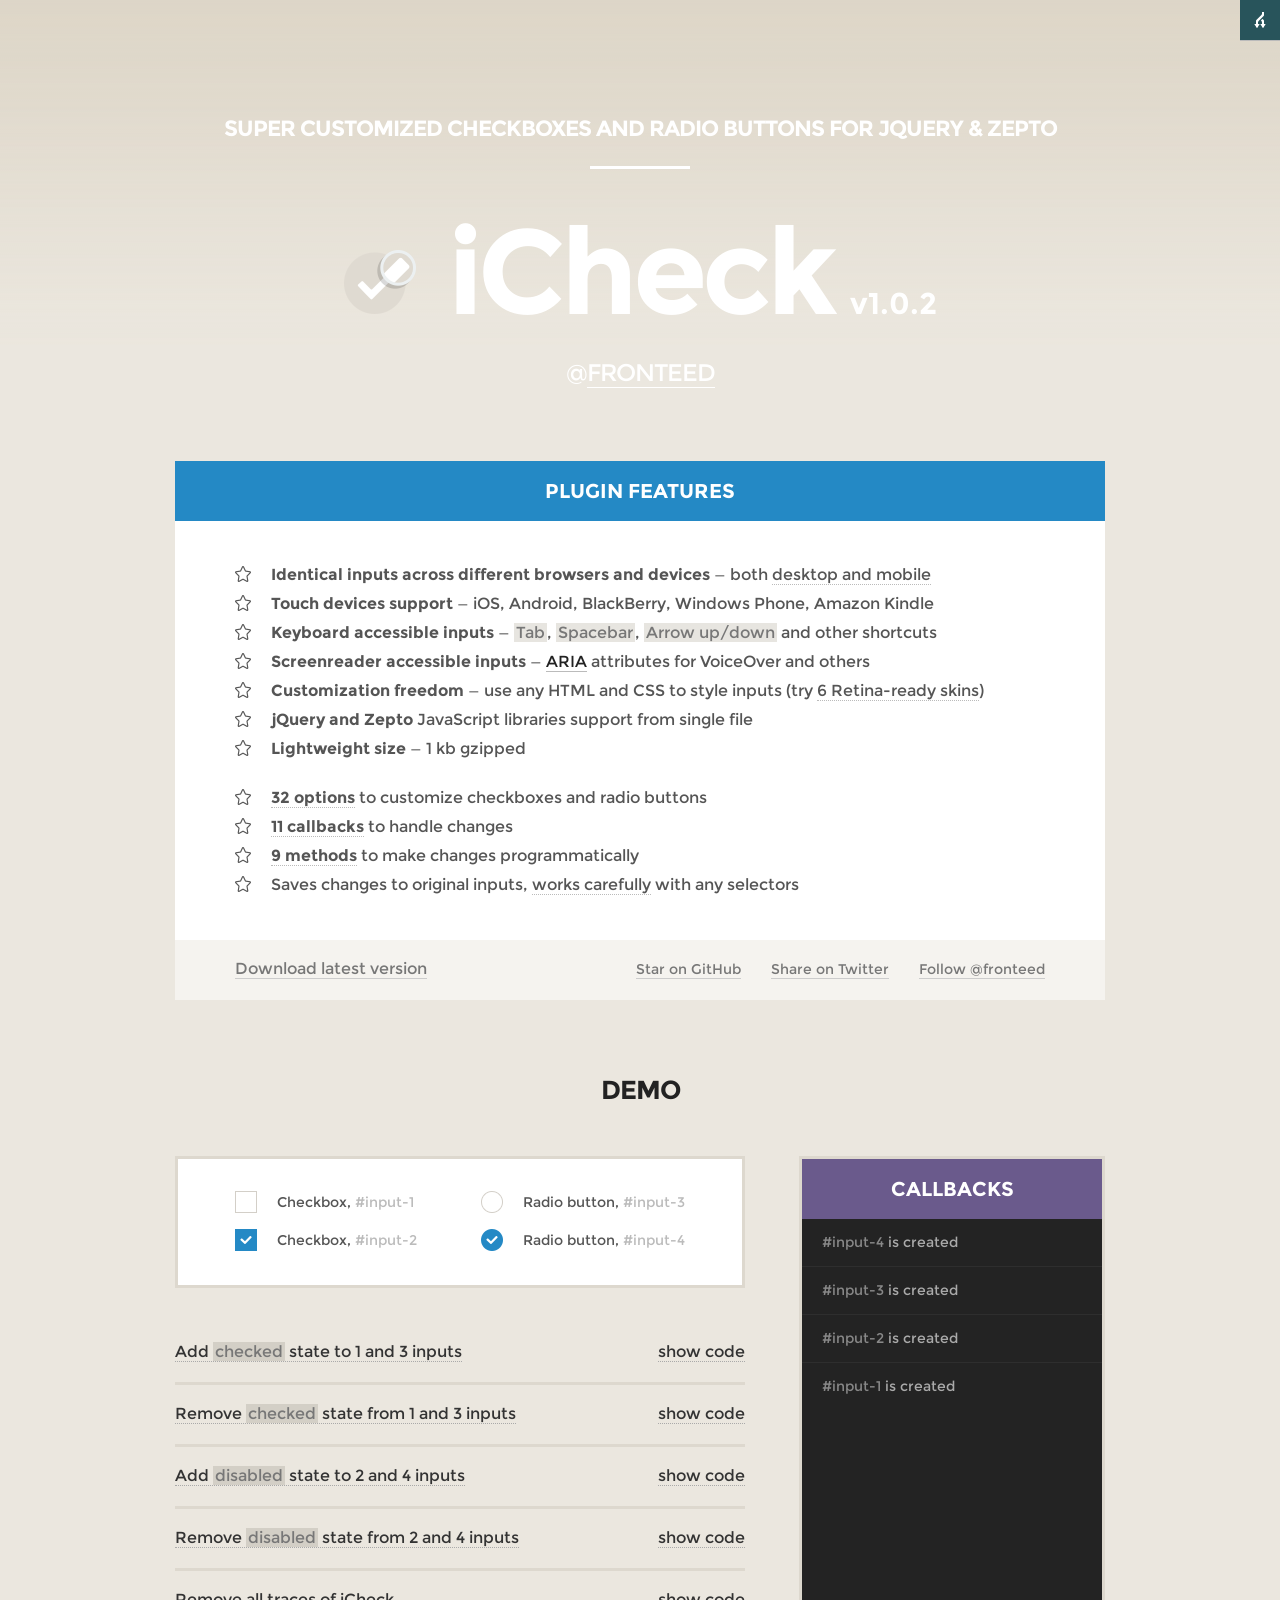
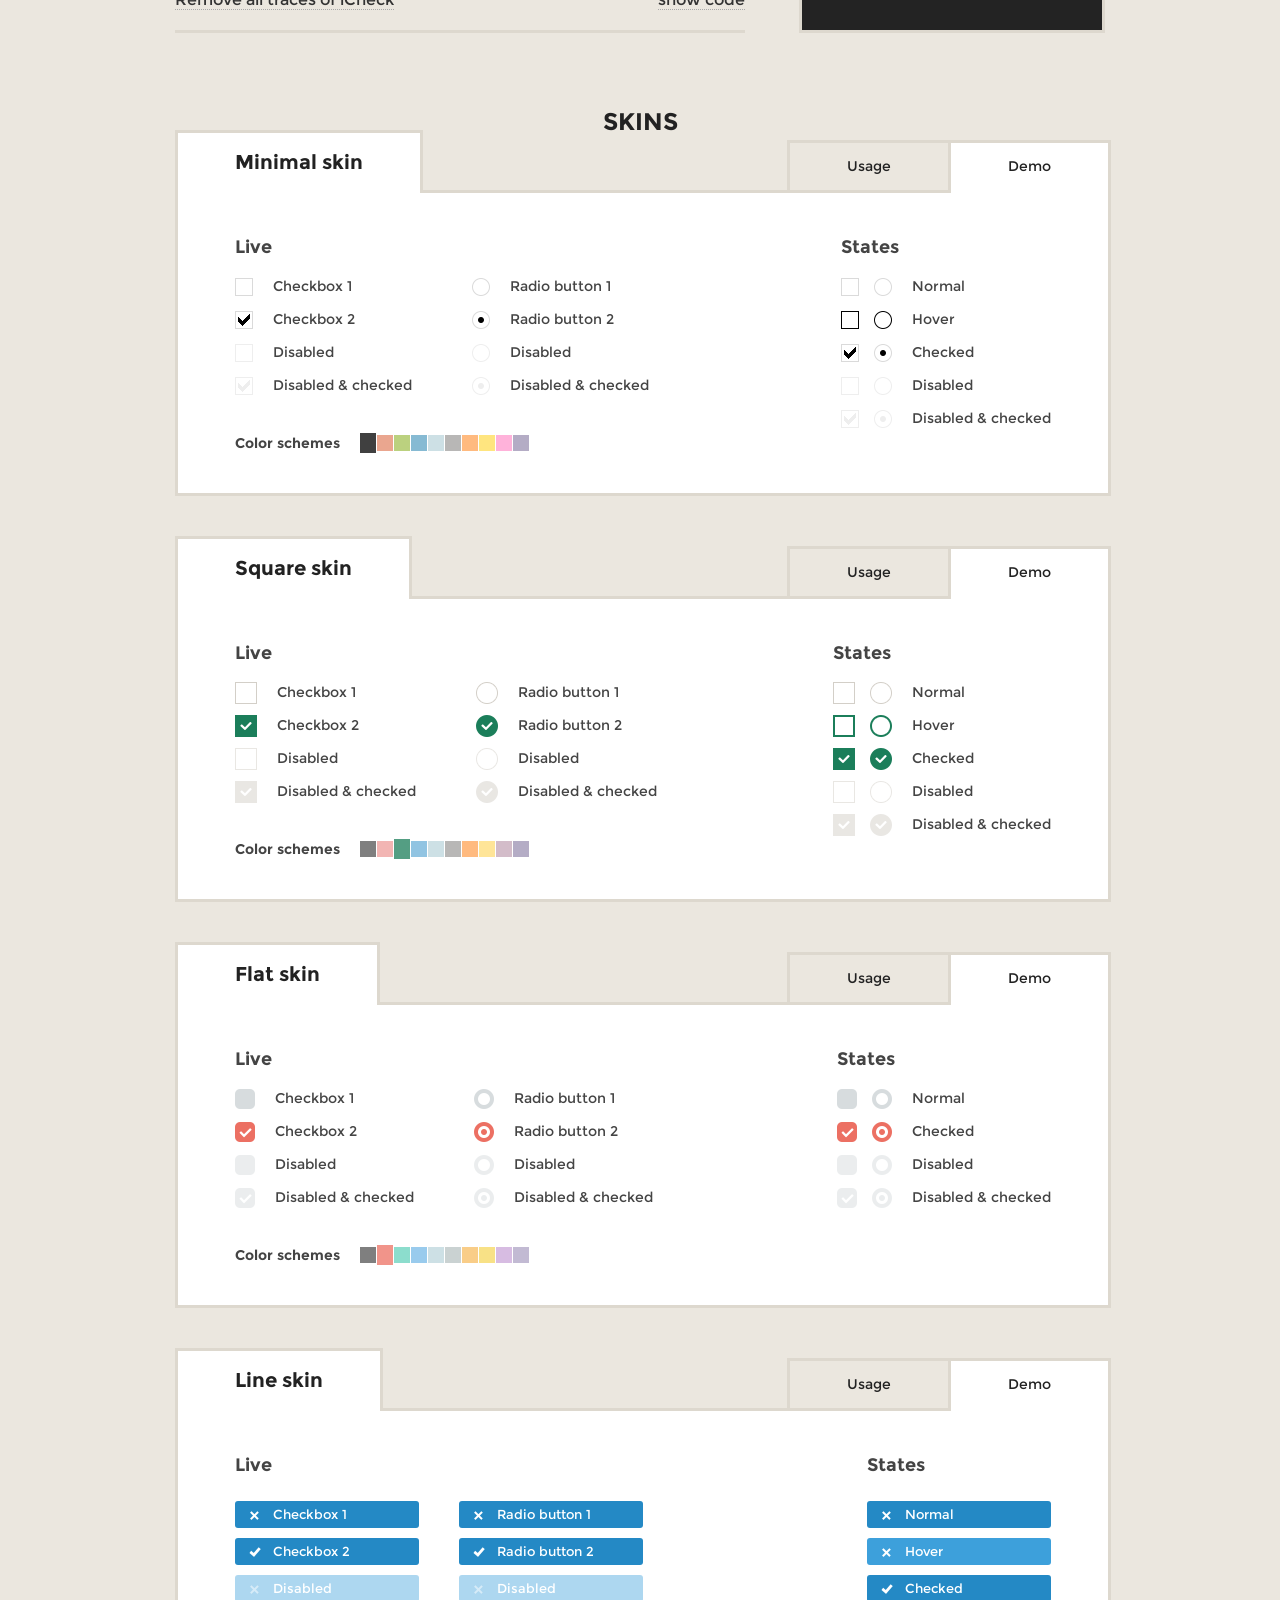
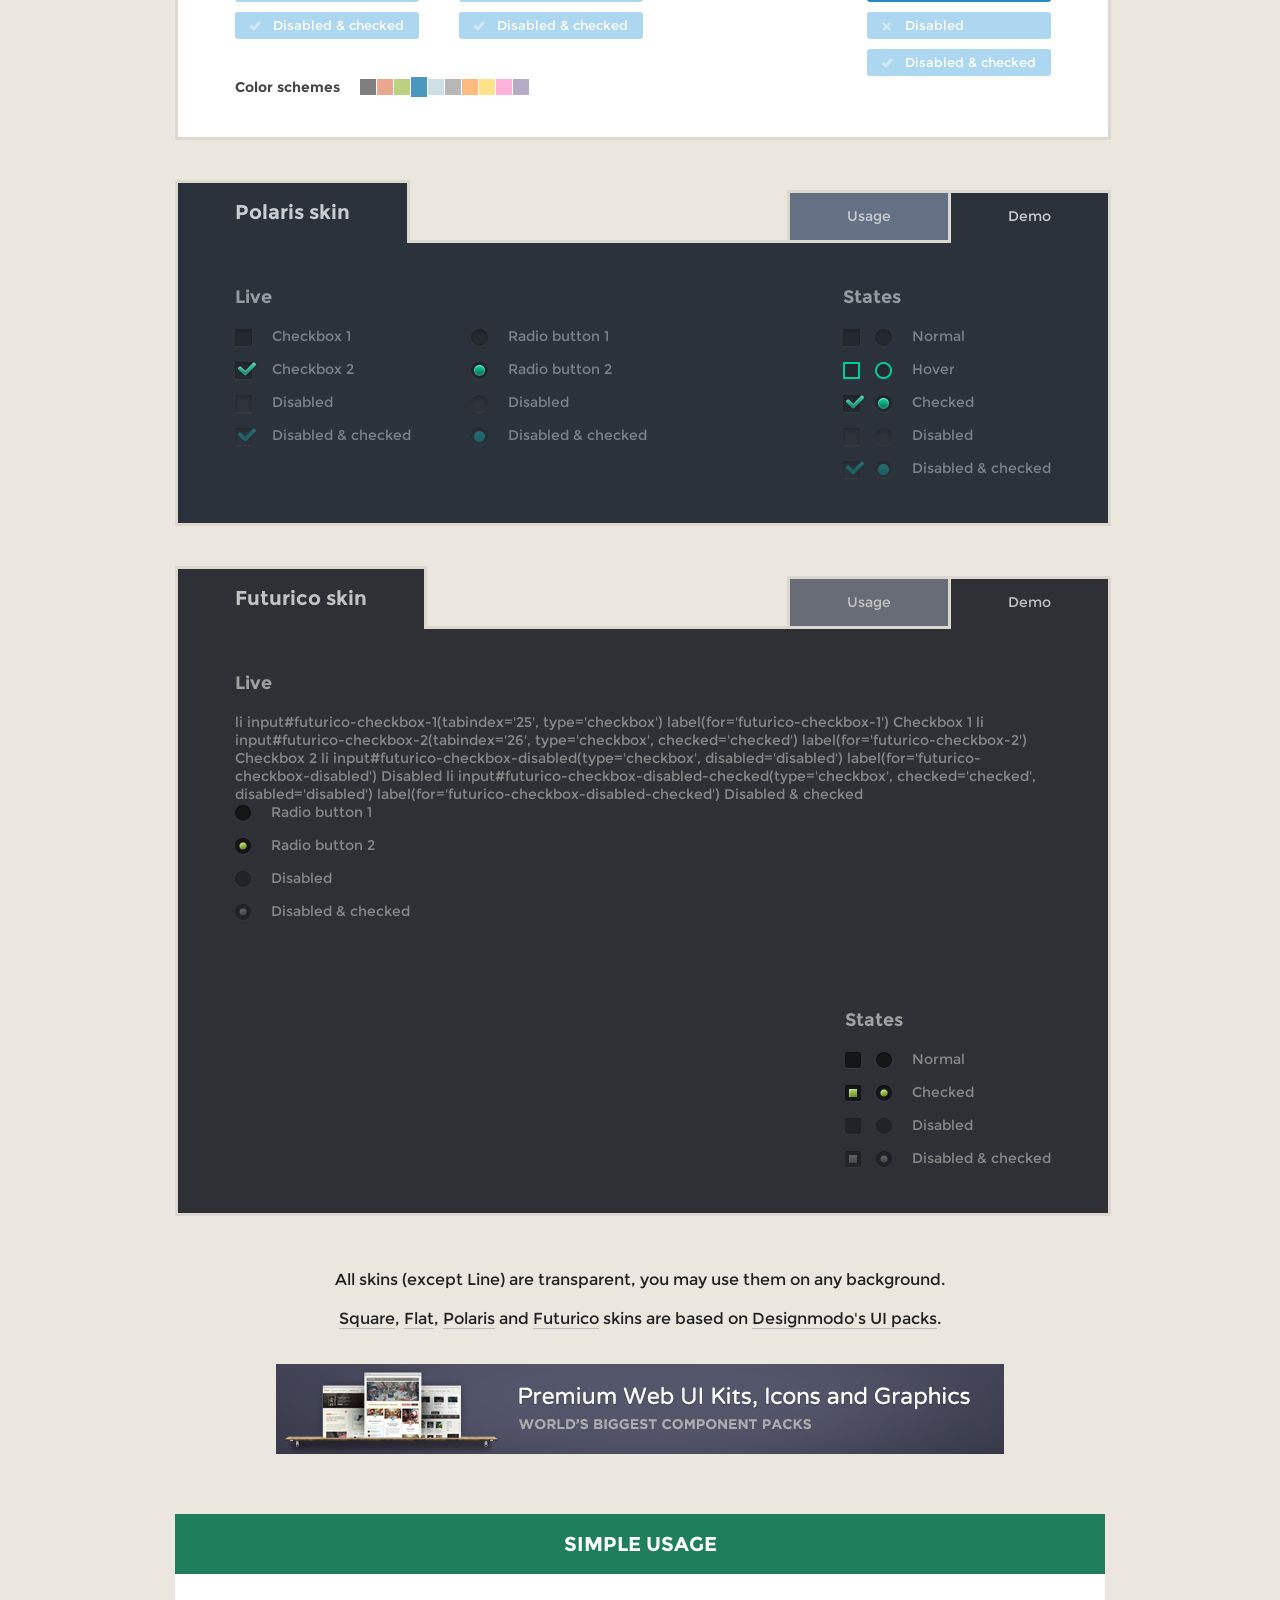
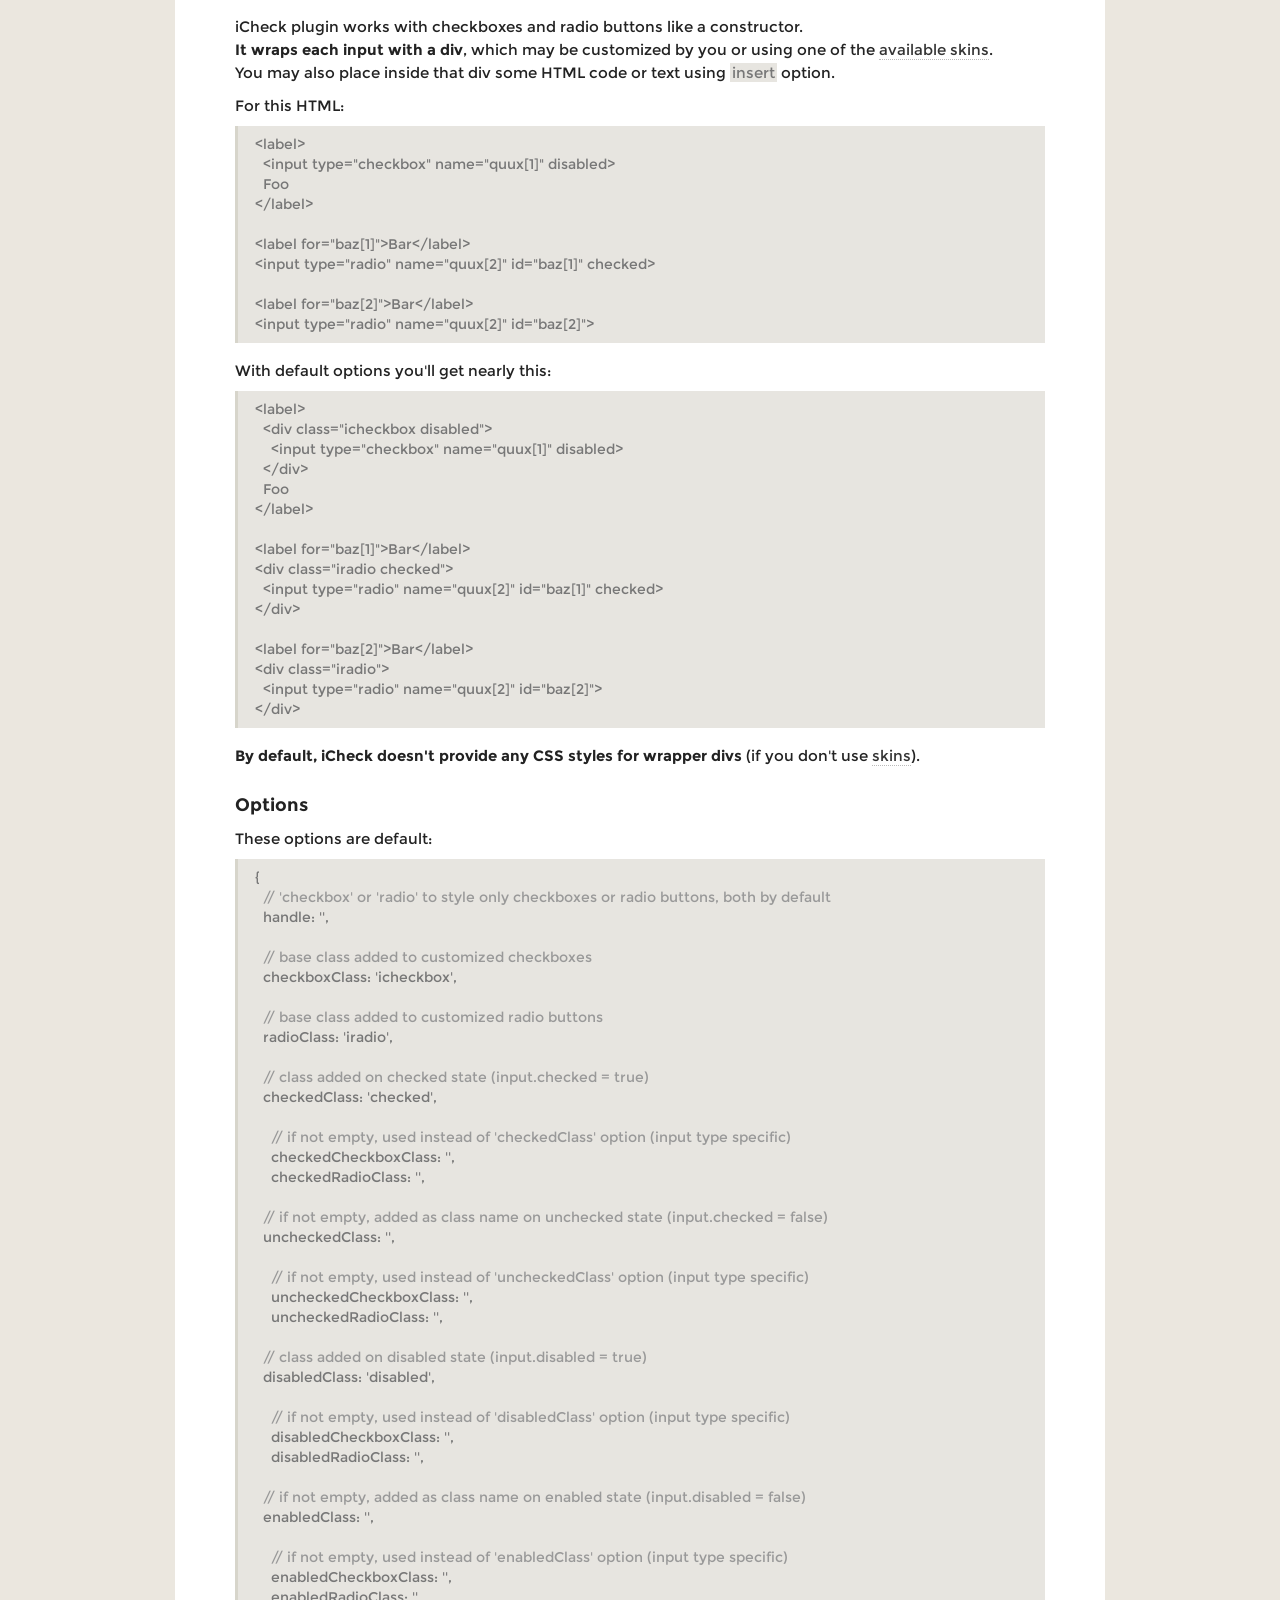
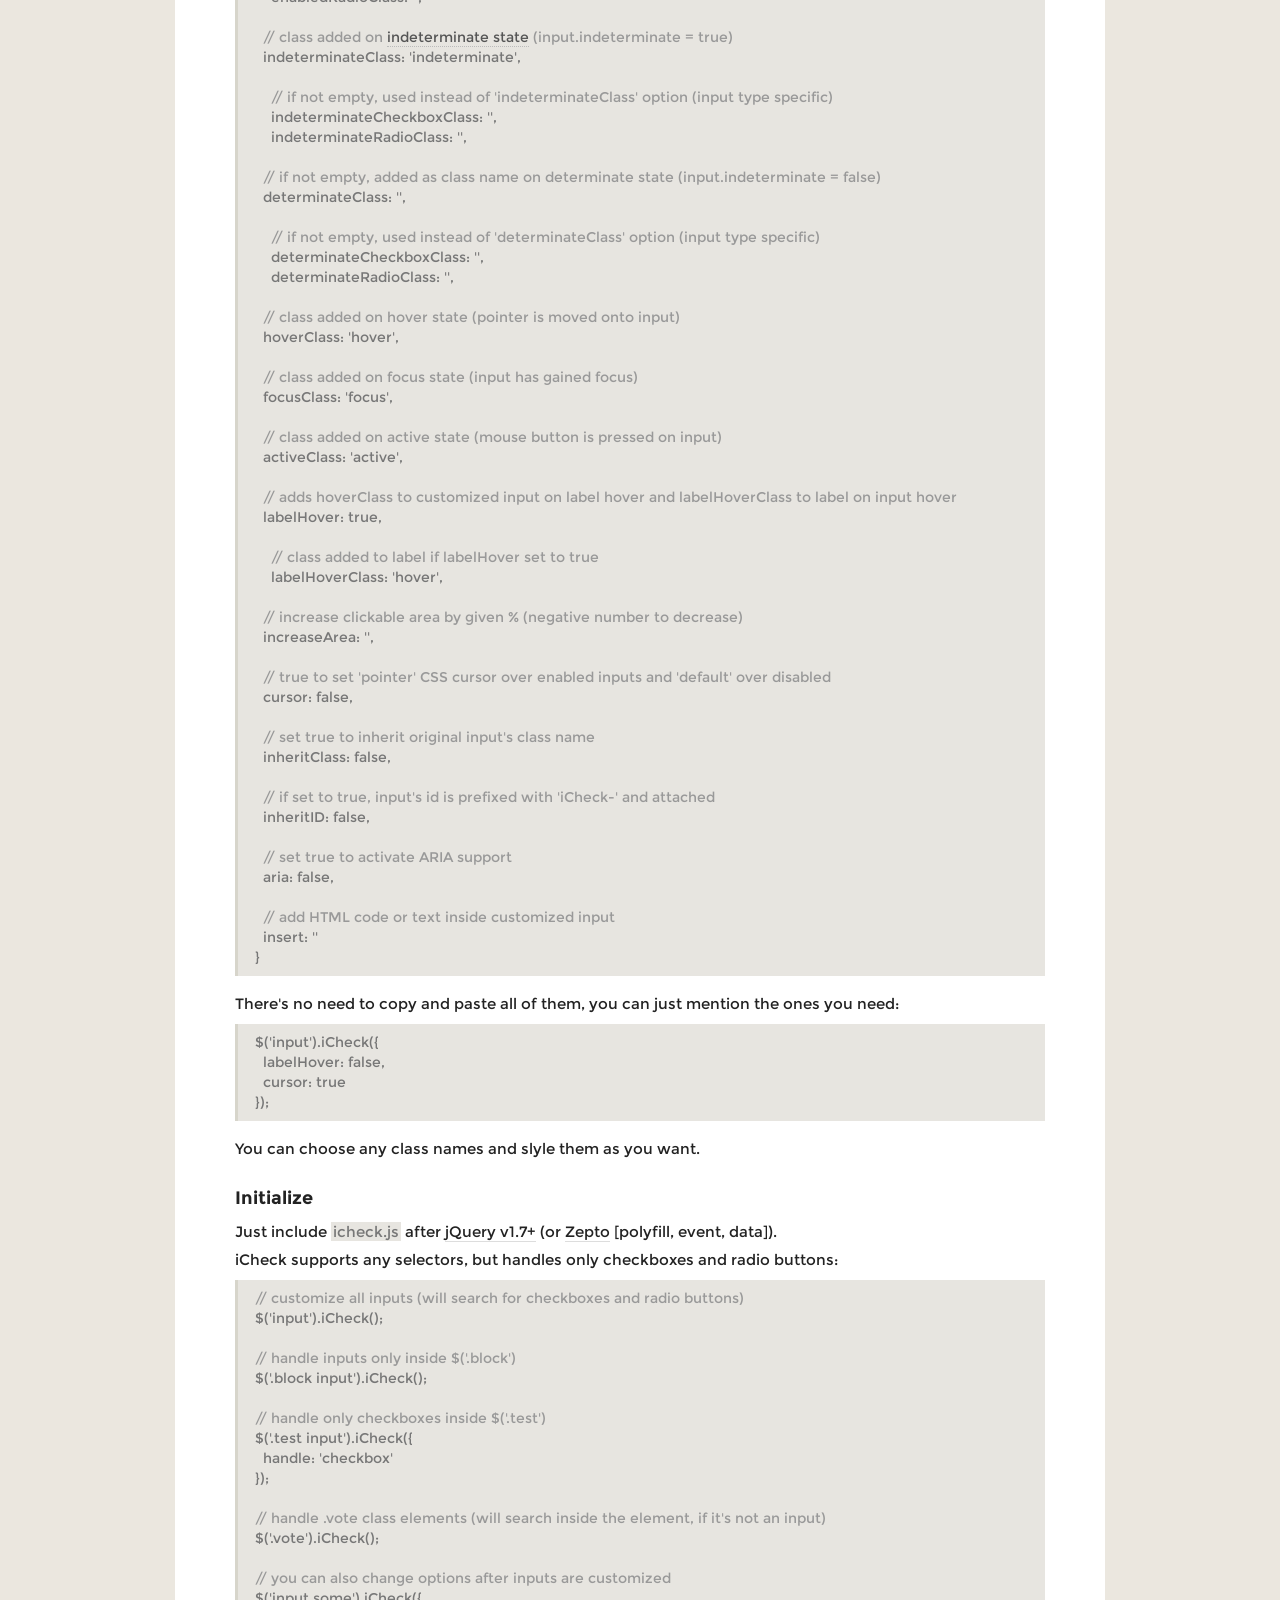
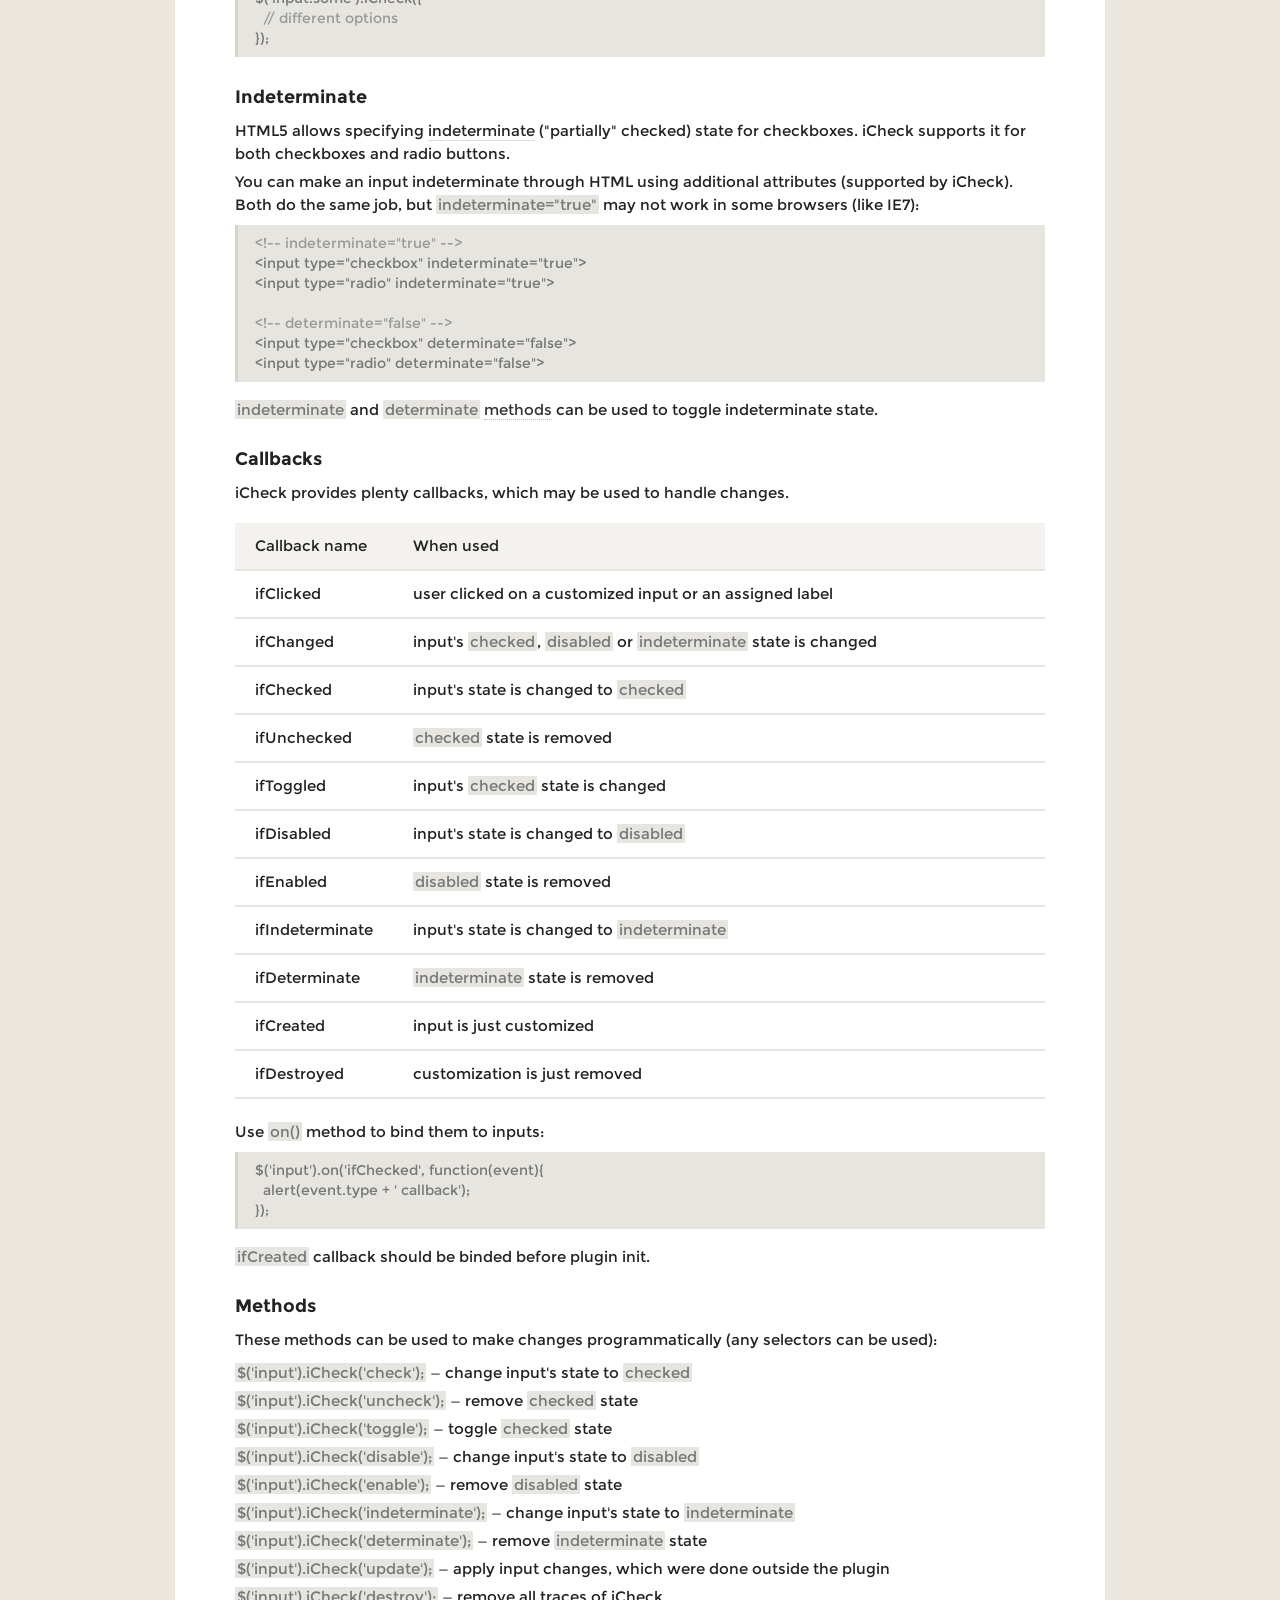
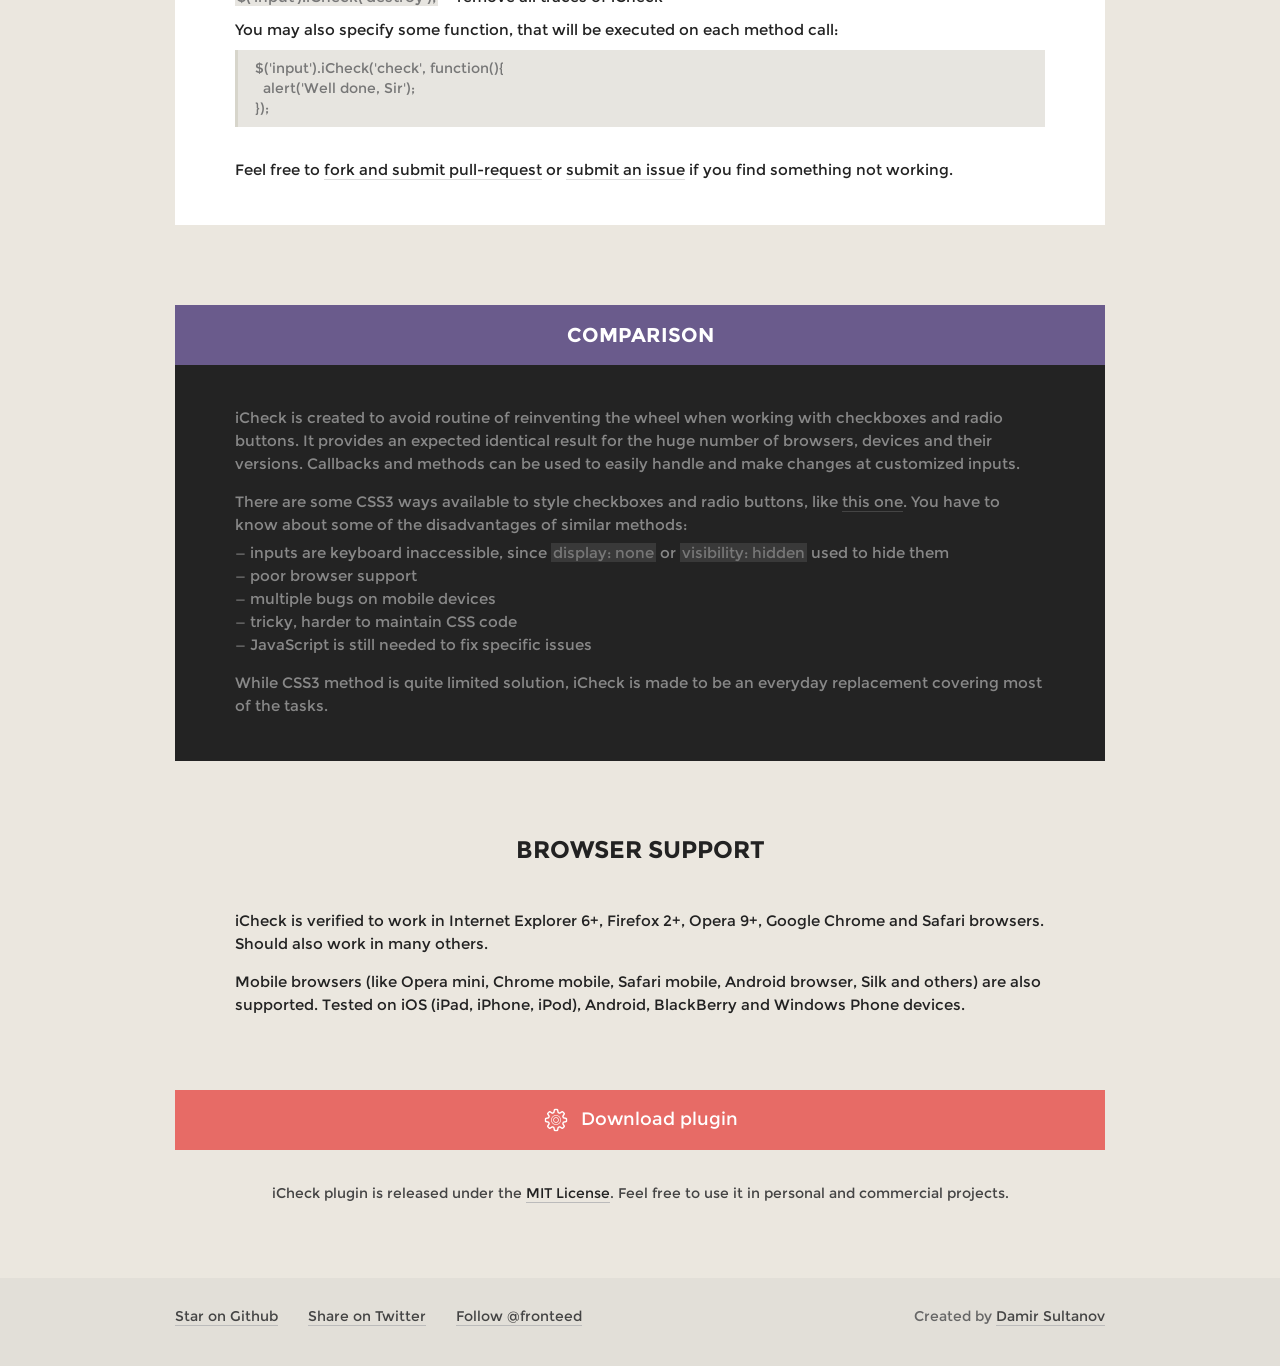
<file: app/vendors/iCheck/demo/index.html>
<!DOCTYPE html>
<html lang="en">
<head>
  <title>Checkboxes and radio buttons customization (jQuery and Zepto) plugin</title>
  <meta charset="utf-8">
  <meta content="width=device-width" name="viewport">
  <link href="./css/custom.css?v=1.0.2" rel="stylesheet">
  <link href="../skins/all.css?v=1.0.2" rel="stylesheet">
  <script src="./js/jquery.js"></script>
  <script src="../icheck.js?v=1.0.2"></script>
  <script src="./js/custom.min.js?v=1.0.2"></script>
</head>
<body>
  <div class="layout clear">
    <div class="header">
      <h1>super customized checkboxes and radio buttons for jQuery &amp; Zepto</h1>
      <h3>iCheck <span>v1.0.2</span></h3>
      <strong>@<a href="http://twitter.com/fronteed/">Fronteed</a></strong>
    </div>
    <div class="features">
      <div class="arrows">
        <div class="bottom" data-to="demo"></div>
      </div>
      <h2>Plugin features</h2>
      <ul>
        <li>
          <strong>Identical inputs across different browsers and devices</strong> &mdash; both <span class="self" data-to="download">desktop and mobile</span>
        </li>
        <li>
          <strong>Touch devices support</strong> &mdash; iOS, Android, BlackBerry, Windows Phone, Amazon Kindle
        </li>
        <li>
          <strong>Keyboard accessible inputs</strong> &mdash; <span class="mark">Tab</span>, <span class="mark">Spacebar</span>, <span class="mark">Arrow up/down</span> and other shortcuts
        </li>
        <li>
          <strong>Screenreader accessible inputs</strong> &mdash; <a href="https://developer.mozilla.org/en-US/docs/Accessibility/ARIA" target="blank">ARIA</a> attributes for VoiceOver and others
        </li>
        <li>
          <strong>Customization freedom</strong> &mdash; use any HTML and CSS to style inputs (try <span class="self" data-to="skins">6 Retina-ready skins</span>)
        </li>
        <li>
          <strong>jQuery and Zepto</strong> JavaScript libraries support from single file
        </li>
        <li>
          <strong>Lightweight size</strong> &mdash; 1 kb gzipped
        </li>
        <li class="offset">
          <strong class="self" data-to="options">32 options</strong> to customize checkboxes and radio buttons
        </li>
        <li>
          <strong class="self" data-to="callbacks">11 callbacks</strong> to handle changes
        </li>
        <li>
          <strong class="self" data-to="methods">9 methods</strong> to make changes programmatically
        </li>
        <li>
          Saves changes to original inputs, <span class="self" data-to="init">works carefully</span> with any selectors
        </li>
      </ul>
    </div>
    <div class="social clear">
      <ul class="left">
        <li>
          <a href="http://github.com/fronteed/iCheck/">Download latest version</a>
        </li>
      </ul>
      <ul class="right local">
        <li>
          <a href="http://twitter.com/fronteed/">Follow @fronteed</a>
        </li>
        <li>
          <a href="https://twitter.com/intent/tweet?text=Highly customizable checkboxes and radio buttons&amp;url=http://fronteed.com/iCheck/&amp;via=fronteed&amp;hashtags=jQuery,Zepto">Share on Twitter</a>
        </li>
        <li>
          <a href="https://github.com/fronteed/iCheck">Star on GitHub</a>
        </li>
      </ul>
    </div>
    <div class="demo-holder">
      <h2 class="demo-title">Demo</h2>
      <div class="demo">
        <div class="arrows">
          <div class="top" data-to="features"></div>
          <div class="bottom" data-to="skins"></div>
        </div>
        <div class="demo-list clear">
          <ul>
            <li>
              <input tabindex="1" type="checkbox" id="input-1">
              <label for="input-1">Checkbox, <span>#input-1</span></label>
            </li>
            <li>
              <input tabindex="2" type="checkbox" id="input-2" checked>
              <label for="input-2">Checkbox, <span>#input-2</span></label>
            </li>
          </ul>
          <ul>
            <li>
              <input tabindex="3" type="radio" id="input-3" name="demo-radio">
              <label for="input-3">Radio button, <span>#input-3</span></label>
            </li>
            <li>
              <input tabindex="4" type="radio" id="input-4" name="demo-radio" checked>
              <label for="input-4">Radio button, <span>#input-4</span></label>
            </li>
          </ul>
          <script>
          $(document).ready(function(){
            var callbacks_list = $('.demo-callbacks ul');
            $('.demo-list input').on('ifCreated ifClicked ifChanged ifChecked ifUnchecked ifDisabled ifEnabled ifDestroyed', function(event){
              callbacks_list.prepend('<li><span>#' + this.id + '</span> is ' + event.type.replace('if', '').toLowerCase() + '</li>');
            }).iCheck({
              checkboxClass: 'icheckbox_square-blue',
              radioClass: 'iradio_square-blue',
              increaseArea: '20%'
            });
          });
          </script>
        </div>
        <dl class="demo-methods">
          <dt>
            <span class="self do-check">Add <span class="mark">checked</span> state to 1 and 3 inputs</span>
            <span class="code">
              <span class="self">show code</span>
            </span>
          </dt>
          <dd>
<pre class="markup">
$('#input-1, #input-3').iCheck('check');
</pre>
          </dd>
          <dt>
            <span class="self do-uncheck">Remove <span class="mark">checked</span> state from 1 and 3 inputs</span>
            <span class="code">
              <span class="self">show code</span>
            </span>
          </dt>
          <dd>
<pre class="markup">
$('#input-1, #input-3').iCheck('uncheck');
</pre>
          </dd>
          <dt>
            <span class="self do-disable">Add <span class="mark">disabled</span> state to 2 and 4 inputs</span>
            <span class="code">
              <span class="self">show code</span>
            </span>
          </dt>
          <dd>
<pre class="markup">
$('#input-2, #input-4').iCheck('disable');
</pre>
          </dd>
          <dt>
            <span class="self do-enable">Remove <span class="mark">disabled</span> state from 2 and 4 inputs</span>
            <span class="code">
              <span class="self">show code</span>
            </span>
          </dt>
          <dd>
<pre class="markup">
$('#input-2, #input-4').iCheck('enable');
</pre>
          </dd>
          <dt>
            <span class="self do-destroy">Remove all traces of iCheck</span>
            <span class="code">
              <span class="self">show code</span>
            </span>
          </dt>
          <dd>
<pre class="markup">
$('input').iCheck('destroy');
</pre>
          </dd>
        </dl>
        <div class="demo-callbacks">
          <h2>Callbacks</h2>
          <ul></ul>
        </div>
      </div>
    </div>
    <div class="skins">
      <h2>Skins</h2>
      <div class="skin skin-minimal">
        <div class="arrows">
          <div class="top" data-to="demo"></div>
          <div class="bottom" data-to="skin-square"></div>
        </div>
        <h3>Minimal skin</h3>
        <dl class="clear">
          <dd class="selected">
            <div class="skin-section">
              <h4>Live</h4>
              <ul class="list">
                <li>
                  <input tabindex="5" type="checkbox" id="minimal-checkbox-1">
                  <label for="minimal-checkbox-1">Checkbox 1</label>
                </li>
                <li>
                  <input tabindex="6" type="checkbox" id="minimal-checkbox-2" checked>
                  <label for="minimal-checkbox-2">Checkbox 2</label>
                </li>
                <li>
                  <input type="checkbox" id="minimal-checkbox-disabled" disabled>
                  <label for="minimal-checkbox-disabled">Disabled</label>
                </li>
                <li>
                  <input type="checkbox" id="minimal-checkbox-disabled-checked" checked disabled>
                  <label for="minimal-checkbox-disabled-checked">Disabled &amp; checked</label>
                </li>
              </ul>
              <ul class="list">
                <li>
                  <input tabindex="7" type="radio" id="minimal-radio-1" name="minimal-radio">
                  <label for="minimal-radio-1">Radio button 1</label>
                </li>
                <li>
                  <input tabindex="8" type="radio" id="minimal-radio-2" name="minimal-radio" checked>
                  <label for="minimal-radio-2">Radio button 2</label>
                </li>
                <li>
                  <input type="radio" id="minimal-radio-disabled" disabled>
                  <label for="minimal-radio-disabled">Disabled</label>
                </li>
                <li>
                  <input type="radio" id="minimal-radio-disabled-checked" checked disabled>
                  <label for="minimal-radio-disabled-checked">Disabled &amp; checked</label>
                </li>
              </ul>
				  <div class="colors clear">
					<strong>Color schemes</strong>
					<ul>
					  <li class="active" title="Black"></li>
					  <li class="red" title="Red"></li>
					  <li class="green" title="Green"></li>
					  <li class="blue" title="Blue"></li>
					  <li class="aero" title="Aero"></li>
					  <li class="grey" title="Grey"></li>
					  <li class="orange" title="Orange"></li>
					  <li class="yellow" title="Yellow"></li>
					  <li class="pink" title="Pink"></li>
					  <li class="purple" title="Purple"></li>
					</ul>
				  </div>
            </div>
            <div class="skin-section skin-states">
              <h4>States</h4>
              <ul class="list">
                <li>
                  <div class="state icheckbox_minimal"></div>
                  <div class="state iradio_minimal"></div>
                  Normal
                </li>
                <li>
                  <div class="state icheckbox_minimal hover"></div>
                  <div class="state iradio_minimal hover"></div>
                  Hover
                </li>
                <li>
                  <div class="state icheckbox_minimal checked"></div>
                  <div class="state iradio_minimal checked"></div>
                  Checked
                </li>
                <li>
                  <div class="state icheckbox_minimal disabled"></div>
                  <div class="state iradio_minimal disabled"></div>
                  Disabled
                </li>
                <li>
                  <div class="state icheckbox_minimal checked disabled"></div>
                  <div class="state iradio_minimal checked disabled"></div>
                  Disabled &amp; checked
                </li>
              </ul>
            </div>
            <script>
            $(document).ready(function(){
              $('.skin-minimal input').iCheck({
                checkboxClass: 'icheckbox_minimal',
                radioClass: 'iradio_minimal',
                increaseArea: '20%'
              });
            });
            </script>
          </dd>
          <dt class="selected">Demo</dt>
          <dd>
            <div class="skin-pre">
              <p>
                Make sure <a href="http://jquery.com" target="blank">jQuery v1.7+</a> (or <a href="http://github.com/madrobby/zepto#zepto-modules" target="blank">Zepto</a> [polyfill, event, data]) is loaded before the <span class="mark">icheck.js</span>.
              </p>
            </div>
            <ol class="skin-usage">
              <li>
                Choose a color scheme, there are 10 different styles available:
                <div class="schemes clear">
                  <ul>
                    <li><strong>Black</strong> &mdash; minimal.css</li>
                    <li><strong>Red</strong> &mdash; red.css</li>
                    <li><strong>Green</strong> &mdash; green.css</li>
                    <li><strong>Blue</strong> &mdash; blue.css</li>
                    <li><strong>Aero</strong> &mdash; aero.css</li>
                  </ul>
                  <ul>
                    <li><strong>Grey</strong> &mdash; grey.css</li>
                    <li><strong>Orange</strong> &mdash; orange.css</li>
                    <li><strong>Yellow</strong> &mdash; yellow.css</li>
                    <li><strong>Pink</strong> &mdash; pink.css</li>
                    <li><strong>Purple</strong> &mdash; purple.css</li>
                  </ul>
                </div>
              </li>
              <li>
                Copy <span class="mark">/skins/minimal/</span> folder and <span class="mark">icheck.js</span>  file to your site.
              </li>
              <li>
                <p>Insert before <span class="mark">&lt;/head></span> in your HTML (replace <span class="mark">your-path</span> and <span class="mark">color-scheme</span>):</p>
<pre class="markup">
&lt;link href="your-path/minimal/color-scheme.css" rel="stylesheet">
&lt;script src="your-path/icheck.js">&lt;/script>
</pre>
                <p>Example for a <strong>Red</strong> color scheme:</p>
<pre class="markup">
&lt;link href="your-path/minimal/red.css" rel="stylesheet">
&lt;script src="your-path/icheck.js">&lt;/script>
</pre>
              </li>
              <li>
                <p>Add some checkboxes and radio buttons to your HTML:</p>
<pre class="markup">
&lt;input type="checkbox">
&lt;input type="checkbox" checked>
&lt;input type="radio" name="iCheck">
&lt;input type="radio" name="iCheck" checked>
</pre>
              </li>
              <li>
                <p>Add JavaScript to your HTML to launch iCheck plugin:</p>
<pre class="markup">
&lt;script>
$(document).ready(function(){
  $('input').iCheck({
    checkboxClass: 'icheckbox_minimal',
    radioClass: 'iradio_minimal',
    increaseArea: '20%' <span class="comment">// optional</span>
  });
});
&lt;/script>
</pre>
                <p>For different from black color schemes use this code (example for <strong>Red</strong>):</p>
<pre class="markup">
&lt;script>
$(document).ready(function(){
  $('input').iCheck({
    checkboxClass: 'icheckbox_minimal-red',
    radioClass: 'iradio_minimal-red',
    increaseArea: '20%' <span class="comment">// optional</span>
  });
});
&lt;/script>
</pre>
              </li>
              <li>Done.</li>
            </ol>
          </dd>
          <dt>Usage</dt>
        </dl>
      </div>
      <div class="skin skin-square">
        <div class="arrows">
          <div class="top" data-to="skin-minimal"></div>
          <div class="bottom" data-to="skin-flat"></div>
        </div>
        <h3>Square skin</h3>
        <dl class="clear">
          <dd class="selected">
            <div class="skin-section">
              <h4>Live</h4>
              <ul class="list">
                <li>
                  <input tabindex="9" type="checkbox" id="square-checkbox-1">
                  <label for="square-checkbox-1">Checkbox 1</label>
                </li>
                <li>
                  <input tabindex="10" type="checkbox" id="square-checkbox-2" checked>
                  <label for="square-checkbox-2">Checkbox 2</label>
                </li>
                <li>
                  <input type="checkbox" id="square-checkbox-disabled" disabled>
                  <label for="square-checkbox-disabled">Disabled</label>
                </li>
                <li>
                  <input type="checkbox" id="square-checkbox-disabled-checked" checked disabled>
                  <label for="square-checkbox-disabled-checked">Disabled &amp; checked</label>
                </li>
              </ul>
              <ul class="list">
                <li>
                  <input tabindex="11" type="radio" id="square-radio-1" name="square-radio">
                  <label for="square-radio-1">Radio button 1</label>
                </li>
                <li>
                  <input tabindex="12" type="radio" id="square-radio-2" name="square-radio" checked>
                  <label for="square-radio-2">Radio button 2</label>
                </li>
                <li>
                  <input type="radio" id="square-radio-disabled" disabled>
                  <label for="square-radio-disabled">Disabled</label>
                </li>
                <li>
                  <input type="radio" id="square-radio-disabled-checked" checked disabled>
                  <label for="square-radio-disabled-checked">Disabled &amp; checked</label>
                </li>
              </ul>
              <div class="colors clear">
                <strong>Color schemes</strong>
                <ul>
                  <li title="Black"></li>
                  <li class="red" title="Red"></li>
                  <li class="green active" title="Green"></li>
                  <li class="blue" title="Blue"></li>
                  <li class="aero" title="Aero"></li>
                  <li class="grey" title="Grey"></li>
                  <li class="orange" title="Orange"></li>
                  <li class="yellow" title="Yellow"></li>
                  <li class="pink" title="Pink"></li>
                  <li class="purple" title="Purple"></li>
                </ul>
              </div>
            </div>
            <div class="skin-section skin-states">
              <h4>States</h4>
              <ul class="list">
                <li>
                  <div class="state icheckbox_square-green"></div>
                  <div class="state iradio_square-green"></div>
                  Normal
                </li>
                <li>
                  <div class="state icheckbox_square-green hover"></div>
                  <div class="state iradio_square-green hover"></div>
                  Hover
                </li>
                <li>
                  <div class="state icheckbox_square-green checked"></div>
                  <div class="state iradio_square-green checked"></div>
                  Checked
                </li>
                <li>
                  <div class="state icheckbox_square-green disabled"></div>
                  <div class="state iradio_square-green disabled"></div>
                  Disabled
                </li>
                <li>
                  <div class="state icheckbox_square-green checked disabled"></div>
                  <div class="state iradio_square-green checked disabled"></div>
                  Disabled &amp; checked
                </li>
              </ul>
            </div>
            <script>
            $(document).ready(function(){
              $('.skin-square input').iCheck({
                checkboxClass: 'icheckbox_square-green',
                radioClass: 'iradio_square-green',
                increaseArea: '20%'
              });
            });
            </script>
          </dd>
          <dt class="selected">Demo</dt>
          <dd>
            <div class="skin-pre">
              <p>
                Make sure <a href="http://jquery.com" target="blank">jQuery v1.7+</a> (or <a href="http://github.com/madrobby/zepto#zepto-modules" target="blank">Zepto</a> [polyfill, event, data]) is loaded before the <span class="mark">icheck.js</span>.
              </p>
            </div>
            <ol class="skin-usage">
              <li>
                Choose a color scheme, there are 10 different styles available:
                <div class="schemes clear">
                  <ul>
                    <li><strong>Black</strong> &mdash; square.css</li>
                    <li><strong>Red</strong> &mdash; red.css</li>
                    <li><strong>Green</strong> &mdash; green.css</li>
                    <li><strong>Blue</strong> &mdash; blue.css</li>
                    <li><strong>Aero</strong> &mdash; aero.css</li>
                  </ul>
                  <ul>
                    <li><strong>Grey</strong> &mdash; grey.css</li>
                    <li><strong>Orange</strong> &mdash; orange.css</li>
                    <li><strong>Yellow</strong> &mdash; yellow.css</li>
                    <li><strong>Pink</strong> &mdash; pink.css</li>
                    <li><strong>Purple</strong> &mdash; purple.css</li>
                  </ul>
                </div>
              </li>
              <li>
                Copy <span class="mark">/skins/square/</span> folder and <span class="mark">icheck.js</span> file to your site.
              </li>
              <li>
                <p>Insert before <span class="mark">&lt;/head></span> in your HTML (replace <span class="mark">your-path</span> and <span class="mark">color-scheme</span>):</p>
<pre class="markup">
&lt;link href="your-path/square/color-scheme.css" rel="stylesheet">
&lt;script src="your-path/icheck.js">&lt;/script>
</pre>
                <p>Example for a <strong>Red</strong> color scheme:</p>
<pre class="markup">
&lt;link href="your-path/square/red.css" rel="stylesheet">
&lt;script src="your-path/icheck.js">&lt;/script>
</pre>
              </li>
              <li>
                <p>Add some checkboxes and radio buttons to your HTML:</p>
<pre class="markup">
&lt;input type="checkbox">
&lt;input type="checkbox" checked>
&lt;input type="radio" name="iCheck">
&lt;input type="radio" name="iCheck" checked>
</pre>
              </li>
              <li>
                <p>Add JavaScript to your HTML to launch iCheck plugin:</p>
<pre class="markup">
&lt;script>
$(document).ready(function(){
  $('input').iCheck({
    checkboxClass: 'icheckbox_square',
    radioClass: 'iradio_square',
    increaseArea: '20%' <span class="comment">// optional</span>
  });
});
&lt;/script>
</pre>
                <p>For different from black color schemes use this code (example for <strong>Red</strong>):</p>
<pre class="markup">
&lt;script>
$(document).ready(function(){
  $('input').iCheck({
    checkboxClass: 'icheckbox_square-red',
    radioClass: 'iradio_square-red',
    increaseArea: '20%' <span class="comment">// optional</span>
  });
});
&lt;/script>
</pre>
              </li>
              <li>Done.</li>
            </ol>
          </dd>
          <dt>Usage</dt>
        </dl>
      </div>
      <div class="skin skin-flat">
        <div class="arrows">
          <div class="top" data-to="skin-square"></div>
          <div class="bottom" data-to="skin-line"></div>
        </div>
        <h3>Flat skin</h3>
        <dl class="clear">
          <dd class="selected">
            <div class="skin-section">
              <h4>Live</h4>
              <ul class="list">
                <li>
                  <input tabindex="13" type="checkbox" id="flat-checkbox-1">
                  <label for="flat-checkbox-1">Checkbox 1</label>
                </li>
                <li>
                  <input tabindex="14" type="checkbox" id="flat-checkbox-2" checked>
                  <label for="flat-checkbox-2">Checkbox 2</label>
                </li>
                <li>
                  <input type="checkbox" id="flat-checkbox-disabled" disabled>
                  <label for="flat-checkbox-disabled">Disabled</label>
                </li>
                <li>
                  <input type="checkbox" id="flat-checkbox-disabled-checked" checked disabled>
                  <label for="flat-checkbox-disabled-checked">Disabled &amp; checked</label>
                </li>
              </ul>
              <ul class="list">
                <li>
                  <input tabindex="15" type="radio" id="flat-radio-1" name="flat-radio">
                  <label for="flat-radio-1">Radio button 1</label>
                </li>
                <li>
                  <input tabindex="16" type="radio" id="flat-radio-2" name="flat-radio" checked>
                  <label for="flat-radio-2">Radio button 2</label>
                </li>
                <li>
                  <input type="radio" id="flat-radio-disabled" disabled>
                  <label for="flat-radio-disabled">Disabled</label>
                </li>
                <li>
                  <input type="radio" id="flat-radio-disabled-checked" checked disabled>
                  <label for="flat-radio-disabled-checked">Disabled &amp; checked</label>
                </li>
              </ul>
              <div class="colors clear">
                <strong>Color schemes</strong>
                <ul>
                  <li title="Black"></li>
                  <li class="red active" title="Red"></li>
                  <li class="green" title="Green"></li>
                  <li class="blue" title="Blue"></li>
                  <li class="aero" title="Aero"></li>
                  <li class="grey" title="Grey"></li>
                  <li class="orange" title="Orange"></li>
                  <li class="yellow" title="Yellow"></li>
                  <li class="pink" title="Pink"></li>
                  <li class="purple" title="Purple"></li>
                </ul>
              </div>
            </div>
            <div class="skin-section skin-states">
              <h4>States</h4>
              <ul class="list">
                <li>
                  <div class="state icheckbox_flat-red"></div>
                  <div class="state iradio_flat-red"></div>
                  Normal
                </li>
                <li>
                  <div class="state icheckbox_flat-red checked"></div>
                  <div class="state iradio_flat-red checked"></div>
                  Checked
                </li>
                <li>
                  <div class="state icheckbox_flat-red disabled"></div>
                  <div class="state iradio_flat-red disabled"></div>
                  Disabled
                </li>
                <li>
                  <div class="state icheckbox_flat-red checked disabled"></div>
                  <div class="state iradio_flat-red checked disabled"></div>
                  Disabled &amp; checked
                </li>
              </ul>
            </div>
            <script>
            $(document).ready(function(){
              $('.skin-flat input').iCheck({
                checkboxClass: 'icheckbox_flat-red',
                radioClass: 'iradio_flat-red'
              });
            });
            </script>
          </dd>
          <dt class="selected">Demo</dt>
          <dd>
            <div class="skin-pre">
              <p>
                Make sure <a href="http://jquery.com" target="blank">jQuery v1.7+</a> (or <a href="http://github.com/madrobby/zepto#zepto-modules" target="blank">Zepto</a> [polyfill, event, data]) is loaded before the <span class="mark">icheck.js</span>.
              </p>
            </div>
            <ol class="skin-usage">
              <li>
                Choose a color scheme, there are 10 different styles available:
                <div class="schemes clear">
                  <ul>
                    <li><strong>Black</strong> &mdash; square.css</li>
                    <li><strong>Red</strong> &mdash; red.css</li>
                    <li><strong>Green</strong> &mdash; green.css</li>
                    <li><strong>Blue</strong> &mdash; blue.css</li>
                    <li><strong>Aero</strong> &mdash; aero.css</li>
                  </ul>
                  <ul>
                    <li><strong>Grey</strong> &mdash; grey.css</li>
                    <li><strong>Orange</strong> &mdash; orange.css</li>
                    <li><strong>Yellow</strong> &mdash; yellow.css</li>
                    <li><strong>Pink</strong> &mdash; pink.css</li>
                    <li><strong>Purple</strong> &mdash; purple.css</li>
                  </ul>
                </div>
              </li>
              <li>
                Copy <span class="mark">/skins/flat/</span> folder and <span class="mark">icheck.js</span> file to your site.
              </li>
              <li>
                <p>Insert before <span class="mark">&lt;/head></span> in your HTML (replace <span class="mark">your-path</span> and <span class="mark">color-scheme</span>):</p>
<pre class="markup">
&lt;link href="your-path/flat/color-scheme.css" rel="stylesheet">
&lt;script src="your-path/icheck.js">&lt;/script>
</pre>
                <p>Example for a <strong>Red</strong> color scheme:</p>
<pre class="markup">
&lt;link href="your-path/flat/red.css" rel="stylesheet">
&lt;script src="your-path/icheck.js">&lt;/script>
</pre>
              </li>
              <li>
                <p>Add some checkboxes and radio buttons to your HTML:</p>
<pre class="markup">
&lt;input type="checkbox">
&lt;input type="checkbox" checked>
&lt;input type="radio" name="iCheck">
&lt;input type="radio" name="iCheck" checked>
</pre>
              </li>
              <li>
                <p>Add JavaScript to your HTML to launch iCheck plugin:</p>
<pre class="markup">
&lt;script>
$(document).ready(function(){
  $('input').iCheck({
    checkboxClass: 'icheckbox_flat',
    radioClass: 'iradio_flat'
  });
});
&lt;/script>
</pre>
                <p>For different from black color schemes use this code (example for <strong>Red</strong>):</p>
<pre class="markup">
&lt;script>
$(document).ready(function(){
  $('input').iCheck({
    checkboxClass: 'icheckbox_flat-red',
    radioClass: 'iradio_flat-red'
  });
});
&lt;/script>
</pre>
              </li>
              <li>Done.</li>
            </ol>
          </dd>
          <dt>Usage</dt>
        </dl>
      </div>
      <div class="skin skin-line">
        <div class="arrows">
          <div class="top" data-to="skin-flat"></div>
          <div class="bottom" data-to="skin-polaris"></div>
        </div>
        <h3>Line skin</h3>
        <dl class="clear">
          <dd class="selected">
            <div class="skin-section">
              <h4>Live</h4>
              <ul class="list">
                <li>
                  <input tabindex="17" type="checkbox" id="line-checkbox-1">
                  <label for="line-checkbox-1">Checkbox 1</label>
                </li>
                <li>
                  <input tabindex="18" type="checkbox" id="line-checkbox-2" checked>
                  <label for="line-checkbox-2">Checkbox 2</label>
                </li>
                <li>
                  <input type="checkbox" id="line-checkbox-disabled" disabled>
                  <label for="line-checkbox-disabled">Disabled</label>
                </li>
                <li>
                  <input type="checkbox" id="line-checkbox-disabled-checked" checked disabled>
                  <label for="line-checkbox-disabled-checked">Disabled &amp; checked</label>
                </li>
              </ul>
              <ul class="list">
                <li>
                  <input tabindex="19" type="radio" id="line-radio-1" name="line-radio">
                  <label for="line-radio-1">Radio button 1</label>
                </li>
                <li>
                  <input tabindex="20" type="radio" id="line-radio-2" name="line-radio" checked>
                  <label for="line-radio-2">Radio button 2</label>
                </li>
                <li>
                  <input type="radio" id="line-radio-disabled" disabled>
                  <label for="line-radio-disabled">Disabled</label>
                </li>
                <li>
                  <input type="radio" id="line-radio-disabled-checked" checked disabled>
                  <label for="line-radio-disabled-checked">Disabled &amp; checked</label>
                </li>
              </ul>
              <div class="colors clear">
                <strong>Color schemes</strong>
                <ul>
                  <li title="Black"></li>
                  <li class="red" title="Red"></li>
                  <li class="green" title="Green"></li>
                  <li class="blue active" title="Blue"></li>
                  <li class="aero" title="Aero"></li>
                  <li class="grey" title="Grey"></li>
                  <li class="orange" title="Orange"></li>
                  <li class="yellow" title="Yellow"></li>
                  <li class="pink" title="Pink"></li>
                  <li class="purple" title="Purple"></li>
                </ul>
              </div>
            </div>
            <div class="skin-section skin-states">
              <h4>States</h4>
              <ul class="list">
                <li>
                  <div class="state icheckbox_line-blue">
                    <div class="icheck_line-icon"></div>
                    Normal
                  </div>
                </li>
                <li>
                  <div class="state icheckbox_line-blue hover">
                    <div class="icheck_line-icon"></div>
                    Hover
                  </div>
                </li>
                <li>
                  <div class="state icheckbox_line-blue checked">
                    <div class="icheck_line-icon"></div>
                    Checked
                  </div>
                </li>
                <li>
                  <div class="state icheckbox_line-blue disabled">
                    <div class="icheck_line-icon"></div>
                    Disabled
                  </div>
                </li>
                <li>
                  <div class="state icheckbox_line-blue checked disabled">
                    <div class="icheck_line-icon"></div>
                    Disabled &amp; checked
                  </div>
                </li>
              </ul>
            </div>
            <script>
            $(document).ready(function(){
              $('.skin-line input').each(function(){
                var self = $(this),
                  label = self.next(),
                  label_text = label.text();

                label.remove();
                self.iCheck({
                  checkboxClass: 'icheckbox_line-blue',
                  radioClass: 'iradio_line-blue',
                  insert: '<div class="icheck_line-icon"></div>' + label_text
                });
              });
            });
            </script>
          </dd>
          <dt class="selected">Demo</dt>
          <dd>
            <div class="skin-pre">
              <p>
                Make sure <a href="http://jquery.com" target="blank">jQuery v1.7+</a> (or <a href="http://github.com/madrobby/zepto#zepto-modules" target="blank">Zepto</a> [polyfill, event, data]) is loaded before the <span class="mark">icheck.js</span>.
              </p>
            </div>
            <ol class="skin-usage">
              <li>
                Choose a color scheme, there are 10 different styles available:
                <div class="schemes clear">
                  <ul>
                    <li><strong>Black</strong> &mdash; line.css</li>
                    <li><strong>Red</strong> &mdash; red.css</li>
                    <li><strong>Green</strong> &mdash; green.css</li>
                    <li><strong>Blue</strong> &mdash; blue.css</li>
                    <li><strong>Aero</strong> &mdash; aero.css</li>
                  </ul>
                  <ul>
                    <li><strong>Grey</strong> &mdash; grey.css</li>
                    <li><strong>Orange</strong> &mdash; orange.css</li>
                    <li><strong>Yellow</strong> &mdash; yellow.css</li>
                    <li><strong>Pink</strong> &mdash; pink.css</li>
                    <li><strong>Purple</strong> &mdash; purple.css</li>
                  </ul>
                </div>
              </li>
              <li>
                Copy <span class="mark">/skins/line/</span> folder and <span class="mark">icheck.js</span> file to your site.
              </li>
              <li>
                <p>Insert before <span class="mark">&lt;/head></span> in your HTML (replace <span class="mark">your-path</span> and <span class="mark">color-scheme</span>):</p>
<pre class="markup">
&lt;link href="your-path/line/color-scheme.css" rel="stylesheet">
&lt;script src="your-path/icheck.js">&lt;/script>
</pre>
                  <p>Example for a <strong>Red</strong> color scheme:</p>
<pre class="markup">
&lt;link href="your-path/line/red.css" rel="stylesheet">
&lt;script src="your-path/icheck.js">&lt;/script>
</pre>
              </li>
              <li>
                <p>Add some checkboxes, radio buttons and labels to your HTML:</p>
<pre class="markup">
&lt;input type="checkbox">
&lt;label>Checkbox 1&lt;/label>

&lt;input type="checkbox" checked>
&lt;label>Checkbox 2&lt;/label>

&lt;input type="radio" name="iCheck">
&lt;label>Radio button 1&lt;/label>

&lt;input type="radio" name="iCheck" checked>
&lt;label>Radio button 2&lt;/label>
</pre>
              </li>
              <li>
                <p>Add JavaScript to your HTML to launch iCheck plugin:</p>
<pre class="markup">
&lt;script>
$(document).ready(function(){
  $('input').each(function(){
    var self = $(this),
      label = self.next(),
      label_text = label.text();

    label.remove();
    self.iCheck({
      checkboxClass: 'icheckbox_line',
      radioClass: 'iradio_line',
      insert: '&lt;div class="icheck_line-icon">&lt;/div>' + label_text
    });
  });
});
&lt;/script>
</pre>
                <p>For different from black color schemes use this code (example for <strong>Red</strong>):</p>
<pre class="markup">
&lt;script>
$(document).ready(function(){
  $('input').each(function(){
    var self = $(this),
      label = self.next(),
      label_text = label.text();

    label.remove();
    self.iCheck({
      checkboxClass: 'icheckbox_line-red',
      radioClass: 'iradio_line-red',
      insert: '&lt;div class="icheck_line-icon">&lt;/div>' + label_text
    });
  });
});
&lt;/script>
</pre>
              </li>
              <li>Done.</li>
            </ol>
          </dd>
          <dt>Usage</dt>
        </dl>
      </div>
      <div class="skin skin-polaris">
        <div class="arrows">
          <div class="top" data-to="skin-line"></div>
          <div class="bottom" data-to="skin-futurico"></div>
        </div>
        <h3>Polaris skin</h3>
        <dl class="clear">
          <dd class="selected">
            <div class="skin-section">
              <h4>Live</h4>
              <ul class="list">
                <li>
                  <input tabindex="21" type="checkbox" id="polaris-checkbox-1">
                  <label for="polaris-checkbox-1">Checkbox 1</label>
                </li>
                <li>
                  <input tabindex="22" type="checkbox" id="polaris-checkbox-2" checked>
                  <label for="polaris-checkbox-2">Checkbox 2</label>
                </li>
                <li>
                  <input type="checkbox" id="polaris-checkbox-disabled" disabled>
                  <label for="polaris-checkbox-disabled">Disabled</label>
                </li>
                <li>
                  <input type="checkbox" id="polaris-checkbox-disabled-checked" checked disabled>
                  <label for="polaris-checkbox-disabled-checked">Disabled &amp; checked</label>
                </li>
              </ul>
              <ul class="list">
                <li>
                  <input tabindex="23" type="radio" id="polaris-radio-1" name="polaris-radio">
                  <label for="polaris-radio-1">Radio button 1</label>
                </li>
                <li>
                  <input tabindex="24" type="radio" id="polaris-radio-2" name="polaris-radio" checked>
                  <label for="polaris-radio-2">Radio button 2</label>
                </li>
                <li>
                  <input type="radio" id="polaris-radio-disabled" disabled>
                  <label for="polaris-radio-disabled">Disabled</label>
                </li>
                <li>
                  <input type="radio" id="polaris-radio-disabled-checked" checked disabled>
                  <label for="polaris-radio-disabled-checked">Disabled &amp; checked</label>
                </li>
              </ul>
            </div>
            <div class="skin-section skin-states">
              <h4>States</h4>
              <ul class="list">
                <li>
                  <div class="state icheckbox_polaris"></div>
                  <div class="state iradio_polaris"></div>
                  Normal
                </li>
                <li>
                  <div class="state icheckbox_polaris hover"></div>
                  <div class="state iradio_polaris hover"></div>
                  Hover
                </li>
                <li>
                  <div class="state icheckbox_polaris checked"></div>
                  <div class="state iradio_polaris checked"></div>
                  Checked
                </li>
                <li>
                  <div class="state icheckbox_polaris disabled"></div>
                  <div class="state iradio_polaris disabled"></div>
                  Disabled
                </li>
                <li>
                  <div class="state icheckbox_polaris checked disabled"></div>
                  <div class="state iradio_polaris checked disabled"></div>
                  Disabled &amp; checked
                </li>
              </ul>
            </div>
            <script>
            $(document).ready(function(){
              $('.skin-polaris input').iCheck({
                checkboxClass: 'icheckbox_polaris',
                radioClass: 'iradio_polaris',
                increaseArea: '-10%'
              });
            });
            </script>
          </dd>
          <dt class="selected">Demo</dt>
          <dd>
            <div class="skin-pre">
              <p>
                Make sure <a href="http://jquery.com" target="blank">jQuery v1.7+</a> (or <a href="http://github.com/madrobby/zepto#zepto-modules" target="blank">Zepto</a> [polyfill, event, data]) is loaded before the <span class="mark">icheck.js</span>.
              </p>
            </div>
            <ol class="skin-usage">
              <li>
                Copy <span class="mark">/skins/polaris/</span> folder and <span class="mark">icheck.js</span> file to your site.
              </li>
              <li>
                <p>Insert before <span class="mark">&lt;/head></span> in your HTML (replace <span class="mark">your-path</span> and <span class="mark">color-scheme</span>):</p>
<pre class="markup">
&lt;link href="your-path/polaris/polaris.css" rel="stylesheet">
&lt;script src="your-path/icheck.js">&lt;/script>
</pre>
              </li>
              <li>
                <p>Add some checkboxes and radio buttons to your HTML:</p>
<pre class="markup">
&lt;input type="checkbox">
&lt;input type="checkbox" checked>
&lt;input type="radio" name="iCheck">
&lt;input type="radio" name="iCheck" checked>
</pre>
              </li>
              <li>
                <p>Add JavaScript to your HTML to launch iCheck plugin:</p>
<pre class="markup">
&lt;script>
$(document).ready(function(){
  $('input').iCheck({
    checkboxClass: 'icheckbox_polaris',
    radioClass: 'iradio_polaris',
    increaseArea: '-10%' <span class="comment">// optional</span>
  });
});
&lt;/script>
</pre>
              </li>
              <li>Done.</li>
            </ol>
          </dd>
          <dt>Usage</dt>
        </dl>
      </div>
      <div class="skin skin-futurico">
        <div class="arrows">
          <div class="top" data-to="skin-polaris"></div>
          <div class="bottom" data-to="usage"></div>
        </div>
        <h3>Futurico skin</h3>
        <dl class="clear">
          <dd class="selected">
            <div class="skin-section">
              <h4>Live</h4>
              <ul class="list">
                li
    input#futurico-checkbox-1(tabindex='25', type='checkbox')
      label(for='futurico-checkbox-1') Checkbox 1
    li
      input#futurico-checkbox-2(tabindex='26', type='checkbox', checked='checked')
      label(for='futurico-checkbox-2') Checkbox 2
    li
      input#futurico-checkbox-disabled(type='checkbox', disabled='disabled')
      label(for='futurico-checkbox-disabled') Disabled
    li
      input#futurico-checkbox-disabled-checked(type='checkbox', checked='checked', disabled='disabled')
      label(for='futurico-checkbox-disabled-checked') Disabled & checked
              </ul>
              <ul class="list">
                <li>
                  <input tabindex="27" type="radio" id="futurico-radio-1" name="futurico-radio">
                  <label for="futurico-radio-1">Radio button 1</label>
                </li>
                <li>
                  <input tabindex="28" type="radio" id="futurico-radio-2" name="futurico-radio" checked>
                  <label for="futurico-radio-2">Radio button 2</label>
                </li>
                <li>
                  <input type="radio" id="futurico-radio-disabled" disabled>
                  <label for="futurico-radio-disabled">Disabled</label>
                </li>
                <li>
                  <input type="radio" id="futurico-radio-disabled-checked" checked disabled>
                  <label for="futurico-radio-disabled-checked">Disabled &amp; checked</label>
                </li>
              </ul>
            </div>
            <div class="skin-section skin-states">
              <h4>States</h4>
              <ul class="list">
                <li>
                  <div class="state icheckbox_futurico"></div>
                  <div class="state iradio_futurico"></div>
                  Normal
                </li>
                <li>
                  <div class="state icheckbox_futurico checked"></div>
                  <div class="state iradio_futurico checked"></div>
                  Checked
                </li>
                <li>
                  <div class="state icheckbox_futurico disabled"></div>
                  <div class="state iradio_futurico disabled"></div>
                  Disabled
                </li>
                <li>
                  <div class="state icheckbox_futurico checked disabled"></div>
                  <div class="state iradio_futurico checked disabled"></div>
                  Disabled &amp; checked
                </li>
              </ul>
            </div>
            <script>
            $(document).ready(function(){
              $('.skin-futurico input').iCheck({
                checkboxClass: 'icheckbox_futurico',
                radioClass: 'iradio_futurico',
                increaseArea: '20%'
              });
            });
            </script>
          </dd>
          <dt class="selected">Demo</dt>
          <dd>
            <div class="skin-pre">
              <p>
                Make sure <a href="http://jquery.com" target="blank">jQuery v1.7+</a> (or <a href="http://github.com/madrobby/zepto#zepto-modules" target="blank">Zepto</a> [polyfill, event, data]) is loaded before the <span class="mark">icheck.js</span>.
              </p>
            </div>
            <ol class="skin-usage">
              <li>
                Copy <span class="mark">/skins/futurico/</span> folder and <span class="mark">icheck.js</span> file to your site.
              </li>
              <li>
                <p>Insert before <span class="mark">&lt;/head></span> in your HTML (replace <span class="mark">your-path</span> and <span class="mark">color-scheme</span>):</p>
<pre class="markup">
&lt;link href="your-path/futurico/futurico.css" rel="stylesheet">
&lt;script src="your-path/icheck.js">&lt;/script>
</pre>
              </li>
              <li>
                <p>Add some checkboxes and radio buttons to your HTML:</p>
<pre class="markup">
&lt;input type="checkbox">
&lt;input type="checkbox" checked>
&lt;input type="radio" name="iCheck">
&lt;input type="radio" name="iCheck" checked>
</pre>
              </li>
              <li>
                <p>Add JavaScript to your HTML to launch iCheck plugin:</p>
<pre class="markup">
&lt;script>
$(document).ready(function(){
  $('input').iCheck({
    checkboxClass: 'icheckbox_futurico',
    radioClass: 'iradio_futurico',
    increaseArea: '20%' <span class="comment">// optional</span>
  });
});
&lt;/script>
</pre>
              </li>
              <li>Done.</li>
            </ol>
          </dd>
          <dt>Usage</dt>
        </dl>
      </div>
      <div class="skins-info">
        <p>All skins (except Line) are transparent, you may use them on any background.</p>
        <p><a href="http://designmodo.com/square/?u=718" target="blank">Square</a>, <a href="http://designmodo.com/flat/?u=718" target="blank">Flat</a>, <a href="http://designmodo.com/?u=718" target="blank">Polaris</a> and <a href="http://designmodo.com/futuricopro/?u=718" target="blank">Futurico</a> skins are based on <a href="http://designmodo.com/shop/?u=718" target="blank">Designmodo's UI packs</a>.</p>
        <p class="skins-banner">
          <a href="http://designmodo.com/shop/?u=718" target="blank">Awesome UI packs</a>
        </p>
      </div>
    </div>
    <div class="usage">
      <div class="arrows">
        <div class="top" data-to="skin-futurico"></div>
        <div class="bottom" data-to="comparison"></div>
      </div>
      <h2>Simple usage</h2>
      <div class="usage-inner">
        <p>
          iCheck plugin works with checkboxes and radio buttons like a constructor.
          <br><strong>It wraps each input with a div</strong>, which may be customized by you or using one of the <span class="self" data-to="skins">available skins</span>.
          <br>You may also place inside that div some HTML code or text using <span class="mark">insert</span> option.
        </p>
        <p class="offset">For this HTML:</p>
<pre class="markup">
&lt;label>
  &lt;input type="checkbox" name="quux[1]" disabled>
  Foo
&lt;/label>

&lt;label for="baz[1]">Bar&lt;/label>
&lt;input type="radio" name="quux[2]" id="baz[1]" checked>

&lt;label for="baz[2]">Bar&lt;/label>
&lt;input type="radio" name="quux[2]" id="baz[2]">
</pre>
        <p class="offset">With default options you'll get nearly this:</p>
<pre class="markup">
&lt;label>
  &lt;div class="icheckbox disabled">
    &lt;input type="checkbox" name="quux[1]" disabled>
  &lt;/div>
  Foo
&lt;/label>

&lt;label for="baz[1]">Bar&lt;/label>
&lt;div class="iradio checked">
  &lt;input type="radio" name="quux[2]" id="baz[1]" checked>
&lt;/div>

&lt;label for="baz[2]">Bar&lt;/label>
&lt;div class="iradio">
  &lt;input type="radio" name="quux[2]" id="baz[2]">
&lt;/div>
</pre>
        <p><strong>By default, iCheck doesn't provide any CSS styles for wrapper divs</strong> (if you don't use <span class="self" data-to="skins">skins</span>).</p>
        <h4 class="options">Options</h4>
        <p>These options are default:</p>
<pre class="markup">
{
  <span class="comment">// 'checkbox' or 'radio' to style only checkboxes or radio buttons, both by default</span>
  handle: '',

  <span class="comment">// base class added to customized checkboxes</span>
  checkboxClass: 'icheckbox',

  <span class="comment">// base class added to customized radio buttons</span>
  radioClass: 'iradio',

  <span class="comment">// class added on checked state (input.checked = true)</span>
  checkedClass: 'checked',

    <span class="comment">// if not empty, used instead of 'checkedClass' option (input type specific)</span>
    checkedCheckboxClass: '',
    checkedRadioClass: '',

  <span class="comment">// if not empty, added as class name on unchecked state (input.checked = false)</span>
  uncheckedClass: '',

    <span class="comment">// if not empty, used instead of 'uncheckedClass' option (input type specific)</span>
    uncheckedCheckboxClass: '',
    uncheckedRadioClass: '',

  <span class="comment">// class added on disabled state (input.disabled = true)</span>
  disabledClass: 'disabled',

    <span class="comment">// if not empty, used instead of 'disabledClass' option (input type specific)</span>
    disabledCheckboxClass: '',
    disabledRadioClass: '',

  <span class="comment">// if not empty, added as class name on enabled state (input.disabled = false)</span>
  enabledClass: '',

    <span class="comment">// if not empty, used instead of 'enabledClass' option (input type specific)</span>
    enabledCheckboxClass: '',
    enabledRadioClass: '',

  <span class="comment">// class added on <span class="self" data-to="indeterminate">indeterminate state</span> (input.indeterminate = true)</span>
  indeterminateClass: 'indeterminate',

    <span class="comment">// if not empty, used instead of 'indeterminateClass' option (input type specific)</span>
    indeterminateCheckboxClass: '',
    indeterminateRadioClass: '',

  <span class="comment">// if not empty, added as class name on determinate state (input.indeterminate = false)</span>
  determinateClass: '',

    <span class="comment">// if not empty, used instead of 'determinateClass' option (input type specific)</span>
    determinateCheckboxClass: '',
    determinateRadioClass: '',

  <span class="comment">// class added on hover state (pointer is moved onto input)</span>
  hoverClass: 'hover',

  <span class="comment">// class added on focus state (input has gained focus)</span>
  focusClass: 'focus',

  <span class="comment">// class added on active state (mouse button is pressed on input)</span>
  activeClass: 'active',

  <span class="comment">// adds hoverClass to customized input on label hover and labelHoverClass to label on input hover</span>
  labelHover: true,

    <span class="comment">// class added to label if labelHover set to true</span>
    labelHoverClass: 'hover',

  <span class="comment">// increase clickable area by given % (negative number to decrease)</span>
  increaseArea: '',

  <span class="comment">// true to set 'pointer' CSS cursor over enabled inputs and 'default' over disabled</span>
  cursor: false,

  <span class="comment">// set true to inherit original input's class name</span>
  inheritClass: false,

  <span class="comment">// if set to true, input's id is prefixed with 'iCheck-' and attached</span>
  inheritID: false,

  <span class="comment">// set true to activate ARIA support</span>
  aria: false,

  <span class="comment">// add HTML code or text inside customized input</span>
  insert: ''
}
</pre>
        <p>There's no need to copy and paste all of them, you can just mention the ones you need:</p>
<pre class="markup">
$('input').iCheck({
  labelHover: false,
  cursor: true
});
</pre>
        <p>You can choose any class names and slyle them as you want.</p>
        <h4 class="init">Initialize</h4>
        <p>Just include <span class="mark">icheck.js</span> after <a href="http://jquery.com" target="blank">jQuery v1.7+</a> (or <a href="http://github.com/madrobby/zepto#zepto-modules" target="blank">Zepto</a> [polyfill, event, data]).</p>
        <p>iCheck supports any selectors, but handles only checkboxes and radio buttons:</p>
<pre class="markup">
<span class="comment">// customize all inputs (will search for checkboxes and radio buttons)</span>
$('input').iCheck();

<span class="comment">// handle inputs only inside $('.block')</span>
$('.block input').iCheck();

<span class="comment">// handle only checkboxes inside $('.test')</span>
$('.test input').iCheck({
  handle: 'checkbox'
});

<span class="comment">// handle .vote class elements (will search inside the element, if it's not an input)</span>
$('.vote').iCheck();

<span class="comment">// you can also change options after inputs are customized</span>
$('input.some').iCheck({
  <span class="comment">// different options</span>
});
</pre>
        <h4 class="indeterminate">Indeterminate</h4>
        <p>HTML5 allows specifying <a href="http://css-tricks.com/indeterminate-checkboxes/" target="blank">indeterminate</a> ("partially" checked) state for checkboxes. iCheck supports it for both checkboxes and radio buttons.</p>
        <p>You can make an input indeterminate through HTML using additional attributes (supported by iCheck). Both do the same job, but <span class="mark">indeterminate="true"</span> may not work in some browsers (like IE7):</p>
<pre class="markup">
<span class="comment">&lt;!-- indeterminate="true" --></span>
&lt;input type="checkbox" indeterminate="true">
&lt;input type="radio" indeterminate="true">

<span class="comment">&lt;!-- determinate="false" --></span>
&lt;input type="checkbox" determinate="false">
&lt;input type="radio" determinate="false">
</pre>
        <p><span class="mark">indeterminate</span> and <span class="mark">determinate</span> <span class="self" data-to="methods">methods</span> can be used to toggle indeterminate state.</p>
        <h4 class="callbacks">Callbacks</h4>
        <p class="callbacks-info">iCheck provides plenty callbacks, which may be used to handle changes.</p>
        <table>
          <thead>
            <tr>
              <th>Callback name</th>
              <td>When used</td>
            </tr>
          </thead>
          <tbody>
            <tr>
              <th>ifClicked</th>
              <td>user clicked on a customized input or an assigned label</td>
            </tr>
            <tr>
              <th>ifChanged</th>
              <td>input's <span class="mark">checked</span>, <span class="mark">disabled</span> or <span class="mark">indeterminate</span> state is changed</td>
            </tr>
            <tr>
              <th>ifChecked</th>
              <td>input's state is changed to <span class="mark">checked</span></td>
            </tr>
            <tr>
              <th>ifUnchecked</th>
              <td><span class="mark">checked</span> state is removed</td>
            </tr>
            <tr>
              <th>ifToggled</th>
              <td>input's <span class="mark">checked</span> state is changed</td>
            </tr>
            <tr>
              <th>ifDisabled</th>
              <td>input's state is changed to <span class="mark">disabled</span></td>
            </tr>
            <tr>
              <th>ifEnabled</th>
              <td><span class="mark">disabled</span> state is removed</td>
            </tr>
            <tr>
              <th>ifIndeterminate</th>
              <td>input's state is changed to <span class="mark">indeterminate</span></td>
            </tr>
            <tr>
              <th>ifDeterminate</th>
              <td><span class="mark">indeterminate</span> state is removed</td>
            </tr>
            <tr>
              <th>ifCreated</th>
              <td>input is just customized</td>
            </tr>
            <tr>
              <th>ifDestroyed</th>
              <td>customization is just removed</td>
            </tr>
          </tbody>
        </table>
        <p>Use <span class="mark">on()</span> method to bind them to inputs:<p>
<pre class="markup">
$('input').on('ifChecked', function(event){
  alert(event.type + ' callback');
});
</pre>
        <p><span class="mark">ifCreated</span> callback should be binded before plugin init.</p>
        <h4 class="methods">Methods</h4>
        <p class="methods-info">These methods can be used to make changes programmatically (any selectors can be used):</p>
        <p><span class="mark">$('input').iCheck('check');</span> &mdash; change input's state to <span class="mark">checked</span></p>
        <p><span class="mark">$('input').iCheck('uncheck');</span> &mdash; remove <span class="mark">checked</span> state</p>
        <p><span class="mark">$('input').iCheck('toggle');</span> &mdash; toggle <span class="mark">checked</span> state</p>
        <p><span class="mark">$('input').iCheck('disable');</span> &mdash; change input's state to <span class="mark">disabled</span></p>
        <p><span class="mark">$('input').iCheck('enable');</span> &mdash; remove <span class="mark">disabled</span> state</p>
        <p><span class="mark">$('input').iCheck('indeterminate');</span> &mdash; change input's state to <span class="mark">indeterminate</span></p>
        <p><span class="mark">$('input').iCheck('determinate');</span> &mdash; remove <span class="mark">indeterminate</span> state</p>
        <p><span class="mark">$('input').iCheck('update');</span> &mdash; apply input changes, which were done outside the plugin</p>
        <p><span class="mark">$('input').iCheck('destroy');</span> &mdash; remove all traces of iCheck</p>
        <p class="methods-callback">You may also specify some function, that will be executed on each method call:</p>
<pre class="markup">
$('input').iCheck('check', function(){
  alert('Well done, Sir');
});
</pre>
        <p class="issue-tracker">Feel free to <a href="http://github.com/fronteed/iCheck/">fork and submit pull-request</a> or <a href="http://github.com/fronteed/iCheck/issues">submit an issue</a> if you find something not working.</p>
      </div>
    </div>
    <div class="benefits comparison">
      <div class="arrows">
        <div class="top" data-to="usage"></div>
        <div class="bottom" data-to="download"></div>
      </div>
      <h2>Comparison</h2>
      <div class="benefits-inner">
        <p>iCheck is created to avoid routine of reinventing the wheel when working with checkboxes and radio buttons. It provides an expected identical result for the huge number of browsers, devices and their versions. Callbacks and methods can be used to easily handle and make changes at customized inputs.</p>
        <p>There are some CSS3 ways available to style checkboxes and radio buttons, like <a href="http://webdesign.tutsplus.com/tutorials/htmlcss-tutorials/quick-tip-easy-css3-checkboxes-and-radio-buttons/" target="blank">this one</a>. You have to know about some of the disadvantages of similar methods:</p>
        <ul>
          <li>
            &mdash; inputs are keyboard inaccessible, since <span class="mark">display: none</span> or <span class="mark">visibility: hidden</span> used to hide them
          </li>
          <li>
            &mdash; poor browser support
          </li>
          <li>
            &mdash; multiple bugs on mobile devices
          </li>
          <li>
            &mdash; tricky, harder to maintain CSS code
          </li>
          <li>
            &mdash; JavaScript is still needed to fix specific issues
          </li>
        </ul>
        <p>While CSS3 method is quite limited solution, iCheck is made to be an everyday replacement covering most of the tasks.</p>
      </div>
    </div>
    <div class="browsers">
      <h2>Browser support</h2>
      <div class="browsers-inner">
        <p>iCheck is verified to work in Internet Explorer 6+, Firefox 2+, Opera 9+, Google Chrome and Safari browsers. Should also work in many others.</p>
        <p>Mobile browsers (like Opera mini, Chrome mobile, Safari mobile, Android browser, Silk and others) are also supported. Tested on iOS (iPad, iPhone, iPod), Android, BlackBerry and Windows Phone devices.</p>
      </div>
    </div>
    <div class="download">
      <a href="http://github.com/fronteed/iCheck/">Download plugin</a>
    </div>
    <div class="license">iCheck plugin is released under the <a href="http://en.wikipedia.org/wiki/MIT_License" target="blank">MIT License</a>. Feel free to use it in personal and commercial projects.</div>
  </div>
  <div class="footer">
    <div class="footer-inner clear">
      <ul class="local">
        <li>
          <a href="https://github.com/fronteed/iCheck">Star on Github</a>
        </li>
        <li>
          <a href="https://twitter.com/intent/tweet?text=Highly customizable checkboxes and radio buttons&amp;url=http://fronteed.com/iCheck/&amp;via=fronteed&amp;hashtags=jQuery,Zepto">Share on Twitter</a>
        </li>
        <li>
          <a href="http://twitter.com/fronteed/">Follow @fronteed</a>
        </li>
      </ul>
      <div class="code">
        Created by <a href="http://fronteed.com/">Damir Sultanov</a>
      </div>
    </div>
  </div>
  <a href="http://github.com/fronteed/iCheck/" class="fork-me">Fork me on GitHub</a>
</body>
</html>
</file>
<file: app/vendors/jquery-treetable/stylesheets/screen.css>
body {
  background: #ddd;
  color: #000;
  font-family: Helvetica, Arial, sans-serif;
  line-height: 1.5;
  margin: 0;
  padding: 0;
}

#main {
  background: #fff;
  border-left: 20px solid #eee;
  border-right: 20px solid #eee;
  margin: 0 auto;
  max-width: 800px;
  padding: 20px;
}

pre.listing {
  background: #eee;
  border: 1px solid #ccc;
  margin: .6em 0 .3em 0;
  padding: .1em .3em;
}

pre.listing b {
  color: #f00;
}
</file>
<file: app/vendors/ckeditor/samples/sample.css>
/*
Copyright (c) 2003-2014, CKSource - Frederico Knabben. All rights reserved.
For licensing, see LICENSE.md or http://ckeditor.com/license
*/

html, body, h1, h2, h3, h4, h5, h6, div, span, blockquote, p, address, form, fieldset, img, ul, ol, dl, dt, dd, li, hr, table, td, th, strong, em, sup, sub, dfn, ins, del, q, cite, var, samp, code, kbd, tt, pre
{
	line-height: 1.5;
}

body
{
	padding: 10px 30px;
}

input, textarea, select, option, optgroup, button, td, th
{
	font-size: 100%;
}

pre, code, kbd, samp, tt
{
	font-family: monospace,monospace;
	font-size: 1em;
}

body {
    width: 960px;
    margin: 0 auto;
}

code
{
	background: #f3f3f3;
	border: 1px solid #ddd;
	padding: 1px 4px;

	-moz-border-radius: 3px;
	-webkit-border-radius: 3px;
	border-radius: 3px;
}

abbr
{
	border-bottom: 1px dotted #555;
	cursor: pointer;
}

.new, .beta
{
	text-transform: uppercase;
	font-size: 10px;
	font-weight: bold;
	padding: 1px 4px;
	margin: 0 0 0 5px;
	color: #fff;
	float: right;

	-moz-border-radius: 3px;
	-webkit-border-radius: 3px;
	border-radius: 3px;
}

.new
{
	background: #FF7E00;
	border: 1px solid #DA8028;
	text-shadow: 0 1px 0 #C97626;

	-moz-box-shadow: 0 2px 3px 0 #FFA54E inset;
	-webkit-box-shadow: 0 2px 3px 0 #FFA54E inset;
	box-shadow: 0 2px 3px 0 #FFA54E inset;
}

.beta
{
	background: #18C0DF;
	border: 1px solid #19AAD8;
	text-shadow: 0 1px 0 #048CAD;
	font-style: italic;

	-moz-box-shadow: 0 2px 3px 0 #50D4FD inset;
	-webkit-box-shadow: 0 2px 3px 0 #50D4FD inset;
	box-shadow: 0 2px 3px 0 #50D4FD inset;
}

h1.samples
{
	color: #0782C1;
	font-size: 200%;
	font-weight: normal;
	margin: 0;
	padding: 0;
}

h1.samples a
{
	color: #0782C1;
	text-decoration: none;
	border-bottom: 1px dotted #0782C1;
}

.samples a:hover
{
	border-bottom: 1px dotted #0782C1;
}

h2.samples
{
	color: #000000;
	font-size: 130%;
	margin: 15px 0 0 0;
	padding: 0;
}

p, blockquote, address, form, pre, dl, h1.samples, h2.samples
{
	margin-bottom: 15px;
}

ul.samples
{
	margin-bottom: 15px;
}

.clear
{
	clear: both;
}

fieldset
{
	margin: 0;
	padding: 10px;
}

body, input, textarea
{
	color: #333333;
	font-family: Arial, Helvetica, sans-serif;
}

body
{
	font-size: 75%;
}

a.samples
{
	color: #189DE1;
	text-decoration: none;
}

form
{
	margin: 0;
	padding: 0;
}

pre.samples
{
	background-color: #F7F7F7;
	border: 1px solid #D7D7D7;
	overflow: auto;
	padding: 0.25em;
	white-space: pre-wrap; /* CSS 2.1 */
	word-wrap: break-word; /* IE7 */
	-moz-tab-size: 4;
	-o-tab-size: 4;
	-webkit-tab-size: 4;
	tab-size: 4;
}

#footer
{
	clear: both;
	padding-top: 10px;
}

#footer hr
{
	margin: 10px 0 15px 0;
	height: 1px;
	border: solid 1px gray;
	border-bottom: none;
}

#footer p
{
	margin: 0 10px 10px 10px;
	float: left;
}

#footer #copy
{
	float: right;
}

#outputSample
{
	width: 100%;
	table-layout: fixed;
}

#outputSample thead th
{
	color: #dddddd;
	background-color: #999999;
	padding: 4px;
	white-space: nowrap;
}

#outputSample tbody th
{
	vertical-align: top;
	text-align: left;
}

#outputSample pre
{
	margin: 0;
	padding: 0;
}

.description
{
	border: 1px dotted #B7B7B7;
	margin-bottom: 10px;
	padding: 10px 10px 0;
	overflow: hidden;
}

label
{
	display: block;
	margin-bottom: 6px;
}

/**
 *	CKEditor editables are automatically set with the "cke_editable" class
 *	plus cke_editable_(inline|themed) depending on the editor type.
 */

/* Style a bit the inline editables. */
.cke_editable.cke_editable_inline
{
	cursor: pointer;
}

/* Once an editable element gets focused, the "cke_focus" class is
   added to it, so we can style it differently. */
.cke_editable.cke_editable_inline.cke_focus
{
	box-shadow: inset 0px 0px 20px 3px #ddd, inset 0 0 1px #000;
	outline: none;
	background: #eee;
	cursor: text;
}

/* Avoid pre-formatted overflows inline editable. */
.cke_editable_inline pre
{
	white-space: pre-wrap;
	word-wrap: break-word;
}

/**
 *	Samples index styles.
 */

.twoColumns,
.twoColumnsLeft,
.twoColumnsRight
{
	overflow: hidden;
}

.twoColumnsLeft,
.twoColumnsRight
{
	width: 45%;
}

.twoColumnsLeft
{
	float: left;
}

.twoColumnsRight
{
	float: right;
}

dl.samples
{
	padding: 0 0 0 40px;
}
dl.samples > dt
{
	display: list-item;
	list-style-type: disc;
	list-style-position: outside;
	margin: 0 0 3px;
}
dl.samples > dd
{
	margin: 0 0 3px;
}
.warning
{
    color: #ff0000;
	background-color: #FFCCBA;
    border: 2px dotted #ff0000;
	padding: 15px 10px;
	margin: 10px 0;
}

/* Used on inline samples */

blockquote
{
	font-style: italic;
	font-family: Georgia, Times, "Times New Roman", serif;
	padding: 2px 0;
	border-style: solid;
	border-color: #ccc;
	border-width: 0;
}

.cke_contents_ltr blockquote
{
	padding-left: 20px;
	padding-right: 8px;
	border-left-width: 5px;
}

.cke_contents_rtl blockquote
{
	padding-left: 8px;
	padding-right: 20px;
	border-right-width: 5px;
}

img.right {
    border: 1px solid #ccc;
    float: right;
    margin-left: 15px;
    padding: 5px;
}

img.left {
    border: 1px solid #ccc;
    float: left;
    margin-right: 15px;
    padding: 5px;
}
</file>
<file: app/vendors/iCheck/skins/all.css>
/* iCheck plugin skins
----------------------------------- */
@import url("minimal/all.css");
/*
@import url("minimal/minimal.css");
@import url("minimal/red.css");
@import url("minimal/green.css");
@import url("minimal/blue.css");
@import url("minimal/aero.css");
@import url("minimal/grey.css");
@import url("minimal/orange.css");
@import url("minimal/yellow.css");
@import url("minimal/pink.css");
@import url("minimal/purple.css");
*/

@import url("square/all.css");
/*
@import url("square/square.css");
@import url("square/red.css");
@import url("square/green.css");
@import url("square/blue.css");
@import url("square/aero.css");
@import url("square/grey.css");
@import url("square/orange.css");
@import url("square/yellow.css");
@import url("square/pink.css");
@import url("square/purple.css");
*/

@import url("flat/all.css");
/*
@import url("flat/flat.css");
@import url("flat/red.css");
@import url("flat/green.css");
@import url("flat/blue.css");
@import url("flat/aero.css");
@import url("flat/grey.css");
@import url("flat/orange.css");
@import url("flat/yellow.css");
@import url("flat/pink.css");
@import url("flat/purple.css");
*/

@import url("line/all.css");
/*
@import url("line/line.css");
@import url("line/red.css");
@import url("line/green.css");
@import url("line/blue.css");
@import url("line/aero.css");
@import url("line/grey.css");
@import url("line/orange.css");
@import url("line/yellow.css");
@import url("line/pink.css");
@import url("line/purple.css");
*/

@import url("polaris/polaris.css");

@import url("futurico/futurico.css");
</file>
<file: app/vendors/iCheck/demo/css/custom.css>
@import url("normalize.css");
@font-face{font-family:'MontserratRegular';src:url("./montserrat-regular.eot");src:url("./montserrat-regular.eot?#iefix") format('embedded-opentype'),url("./montserrat-regular.woff") format('woff'),url("./montserrat-regular.ttf") format('truetype'),url("./montserrat-regular.svg#MontserratRegular") format('svg');font-style:normal;font-weight:normal}
@font-face{font-family:'MontserratBold';src:url("./montserrat-bold.eot");src:url("./montserrat-bold.eot?#iefix") format('embedded-opentype'),url("./montserrat-bold.woff") format('woff'),url("./montserrat-bold.ttf") format('truetype'),url("./montserrat-bold.svg#MontserratBold") format('svg');font-style:normal;font-weight:bold}
html,body{height:100%}
body{font:14px/20px 'MontserratRegular',Helvetica,Arial,sans-serif;color:#222;background:#ebe7df url("[data-uri]") repeat-x;*background-image:url("ie/header-line.png")}
a{color:#222;text-decoration:none;border-bottom:1px solid #bbb;}
a:hover{color:#000}
a,.self{-webkit-transition:color .1s;-moz-transition:color .1s;-ms-transition:color .1s;-o-transition:color .1s;transition:color .1s}
.self{color:#333;border-bottom:1px dotted #aaa;cursor:pointer;}
.self:hover{color:#000}
strong{font-family:'MontserratBold',Helvetica,Arial,sans-serif;font-weight:700}
p{margin:0 0 8px}
label{cursor:pointer}
h1,h2,h3,h4{margin:0;font:bold 20px/60px 'MontserratBold',Helvetica,Arial,sans-serif}
h2{height:60px;text-align:center;text-transform:uppercase}
h4{font-size:18px;line-height:24px}
ul{margin:0;padding:0;list-style:none}
table{width:100%;margin-bottom:21px}
th,td{padding:11px 20px 12px;vertical-align:top;font-weight:normal;text-align:left;border-bottom:2px solid #e7e5e0;}
thead th,thead td{background:#f3f2ef}
th{white-space:nowrap}
td{width:100%}
.focus{outline:1px dotted rgba(0,0,0,0.5) !important}
.clear{position:relative;*zoom:1;}
.clear:before,.clear:after{content:'';display:table;clear:both}
.layout{width:930px;margin:0 auto;padding:0 15px}
.header{padding:115px 0 73px;color:#fff;text-align:center;}
.header h1,.header strong{letter-spacing:-1px;text-transform:uppercase}
.header h1{padding-bottom:23px;font-size:22px;line-height:28px}
.header h3{position:relative;padding:35px 0 17px;font-size:120px;line-height:140px;letter-spacing:-5px;}
.header h3 span{font-size:30px;line-height:40px;letter-spacing:0;margin-left:-10px;vertical-align:baseline;}
.header h3:before{content:'';display:inline-block;width:72px;height:64px;margin-right:32px;vertical-align:middle;background:url("icheck.png")}
.header h3:after{content:'';position:absolute;top:0;left:50%;width:100px;margin-left:-50px;border-top:3px solid #fff}
.header strong{font:24px/30px 'MontserratRegular',Helvetica,Arial,sans-serif;}
.header strong a{color:#fff;border-bottom-color:#fff}
.features{position:relative;font-size:16px;color:#555;background:#fff;}
.features .self{color:#555;border-bottom-color:#bbb;}
.features .self:hover{color:#222}
.features .arrows{top:0}
.features:hover .arrows .bottom{left:0}
.features h2{color:#fff;background:#2489c5}
.features ul{padding:44px 60px 36px}
.features li{padding:0 0 9px 36px;background:url("[data-uri]") 0 1px no-repeat;*background-image:url("ie/icon-star.png");}
.features li.offset{margin-top:20px}
.mark{padding:0 2px;color:#777;background:#e7e5e0;}
.skin-polaris .mark{background:#232830}
.skin-futurico .mark{background:#25262a}
.social{height:60px;margin-bottom:60px;padding:0 60px;font-size:16px;color:#555;background:#f5f3ef;}
.social a{color:#777;border-bottom-color:#ccc;}
.social a:hover{color:#444}
.social .left{float:left;padding-top:19px;}
.social .left li{float:left;padding-right:30px;}
.social .left li a{position:relative}
.social .right{float:right;padding-top:20px;}
.social .right li{float:right;padding-left:10px}
.social .right.local{padding-top:19px;}
.social .right.local li{padding-left:30px;font-size:14px}
.demo-holder{margin-bottom:97px}
.demo-title{padding-bottom:36px;font-size:26px;letter-spacing:-1px}
.demo{position:relative;}
.demo:hover .arrows .top,.demo:hover .arrows .bottom{left:0}
.demo-list{position:relative;margin-right:360px;padding:33px 57px 17px;color:#555;background:#fff;border:3px solid #ddd8ce;}
.demo-list ul{float:right;white-space:nowrap;}
.demo-list ul:first-child{float:left}
.demo-list ul li{position:relative;padding:0 0 18px 42px}
.demo-list ul input{position:absolute;top:4px;left:0}
.demo-list ul .icheckbox_square-blue,.demo-list ul .iradio_square-blue{position:absolute;top:-1px;left:0}
.demo-list ul span{color:#bbb}
.demo-methods{padding:21px 360px 0 0;}
.demo-methods .mark{background:#d3cfc6}
.demo-methods dt{position:relative;padding:17px 150px 18px 0;font:16px/24px 'MontserratRegular',Helvetica,Arial,sans-serif;color:#444;border-bottom:3px solid #ddd8ce;}
.demo-methods dt .self{cursor:pointer;}
.demo-methods dt .self:hover{color:#222}
.demo-methods dt .code{position:absolute;right:0;bottom:18px;color:#777;}
.demo-methods dt .code .self:hover{color:#444}
.demo-methods dd{position:relative;display:none;margin:0;background:#fff;border:3px solid #ddd8ce;border-top:none;}
.demo-methods dd:before{content:'';position:absolute;top:-13px;left:0;width:0;height:0;border:5px solid transparent;border-bottom-color:#ddd8ce;border-left-color:#ddd8ce}
.demo-methods dd .markup{margin:0;color:#888;background:#f5f3ef;border:none;}
.demo-methods dd .markup .comment{color:#aaa}
.demo-callbacks{position:absolute;top:0;right:0;bottom:0;width:300px;color:#aaa;background:#232323;border:3px solid #ddd8ce;}
.demo-callbacks h2{color:#fff;background:#6a5a8c}
.demo-callbacks ul{position:absolute;top:60px;width:100%;bottom:0;overflow:auto;}
.demo-callbacks ul::-webkit-scrollbar{width:10px;background:none;}
.demo-callbacks ul::-webkit-scrollbar-track{background:none;border:none;}
.demo-callbacks ul::-webkit-scrollbar-track-piece:disabled{display:none !important;}
.demo-callbacks ul::-webkit-scrollbar-thumb{background:rgba(255,255,255,.25);border:none;}
.demo-callbacks ul::-webkit-scrollbar-thumb:hover{background:rgba(255,255,255,.3);}
.demo-callbacks ul li{margin-top:-1px;padding:13px 20px 15px;border-top:1px solid #2e2e2e;}
.demo-callbacks ul li span{color:#888}
.skins{position:relative;*zoom:1;}
.skins h2{position:absolute;top:-38px;right:0;left:0;font-size:24px;text-align:center}
.arrows{position:absolute;top:3px;left:-60px;width:60px;overflow:hidden;}
.arrows .top,.arrows .bottom{position:relative;left:60px;width:60px;height:60px;cursor:pointer;-webkit-transition:left .3s,background-color .2s;-moz-transition:left .3s,background-color .2s;-ms-transition:left .3s,background-color .2s;-o-transition:left .3s,background-color .2s;transition:left .3s,background-color .2s}
.arrows .top{background:#83b3be url("[data-uri]") 50% no-repeat;*background-image:url("ie/arrow-top.png");}
.arrows .top:hover{background-color:#6ba4b1}
.arrows .bottom{background:#e2b78d url("[data-uri]") 50% no-repeat;*background-image:url("ie/arrow-bottom.png");}
.arrows .bottom:hover{background-color:#dba571}
@media screen and (max-width:1049px){.arrows,.fork-me{display:none}
}.skin{position:relative;margin-bottom:40px;}
.skin:hover .arrows .top,.skin:hover .arrows .bottom{left:0}
.skin h3{position:relative;z-index:20;float:left;height:60px;padding:0 57px;line-height:58px;background:#fff;border:3px solid #ddd8ce;border-bottom:none;}
.skin h3:before{content:'';position:absolute;top:100%;left:0;width:100%;height:2px;margin-top:-1px;background:#fff}
.skin.skin-polaris h3{color:#cacdd1;background:#2c323c;}
.skin.skin-polaris h3:before{background:#2c323c}
.skin.skin-futurico h3{color:#c3c3c3;background:#2e3035;}
.skin.skin-futurico h3:before{background:#2e3035}
.skin dl{z-index:10;width:100%;margin:0}
.skin dt{position:relative;top:-53px;right:-3px;float:right;height:47px;margin-right:-3px;padding:0 57px;line-height:47px;border:3px solid #ddd8ce;cursor:pointer;}
.skin dt:hover{background:#f0ede7;border-bottom:3px solid #ddd8ce}
.skin dt.selected{height:50px;background:#fff;border-bottom:none;cursor:default;}
.skin dt.selected:before{content:'';position:absolute;top:100%;left:0;width:100%;height:2px;margin-top:-1px;background:#fff}
.skin.skin-polaris dt{color:#cacdd1;background:#647083;}
.skin.skin-polaris dt:hover{background:#4a5361}
.skin.skin-polaris dt.selected{background:#2c323c;}
.skin.skin-polaris dt.selected:before{background:#2c323c}
.skin.skin-futurico dt{color:#c3c3c3;background:#676c77;}
.skin.skin-futurico dt:hover{background:#4b4e56}
.skin.skin-futurico dt.selected{background:#2e3035;}
.skin.skin-futurico dt.selected:before{background:#2e3035}
.skin dd{position:relative;display:none;float:left;width:100%;margin:-3px -100% 0 0;overflow:hidden;color:#444;background:#fff;border:3px solid #ddd8ce;}
.skin dd.selected{display:block}
.skin dd a{color:#444;}
.skin dd a:hover{color:#111}
.skin.skin-polaris dd{color:#7a828b;background:#2c323c;}
.skin.skin-polaris dd a{color:#7a828b;border-bottom-color:#4e596b;}
.skin.skin-polaris dd a:hover{color:#a2a7ae}
.skin.skin-futurico dd{color:#888;background:#2e3035;}
.skin.skin-futurico dd a{color:#888;border-bottom-color:#545861;}
.skin.skin-futurico dd a:hover{color:#aaa}
.skin-section{float:left;padding:42px 0 31px 57px;line-height:18px;}
.skin-section h4{padding-bottom:18px;}
.skin-polaris .skin-section h4{color:#959ba2}
.skin-futurico .skin-section h4{color:#a0a0a0}
.skin-section .list{float:left;padding-right:60px;}
.skin-section .list li{position:relative;padding-bottom:15px}
.skin-minimal .skin-section .list li{padding-left:38px}
.skin-square .skin-section .list li{padding-left:42px}
.skin-flat .skin-section .list li,.skin-line .skin-section label{padding-left:40px}
.skin-line .skin-section h4{padding-bottom:24px}
.skin-line .skin-section .list{padding-right:40px;}
.skin-line .skin-section .list li{padding-bottom:10px}
.skin-polaris .skin-section .list li{padding-left:37px}
.skin-futurico .skin-section .list li{padding-left:36px}
.icheckbox_minimal,.icheckbox_minimal-red,.icheckbox_minimal-green,.icheckbox_minimal-blue,.icheckbox_minimal-aero,.icheckbox_minimal-grey,.icheckbox_minimal-orange,.icheckbox_minimal-yellow,.icheckbox_minimal-pink,.icheckbox_minimal-purple,.iradio_minimal,.iradio_minimal-red,.iradio_minimal-green,.iradio_minimal-blue,.iradio_minimal-aero,.iradio_minimal-grey,.iradio_minimal-orange,.iradio_minimal-yellow,.iradio_minimal-pink,.iradio_minimal-purple{position:absolute;top:1px;left:0}
.skin input[type=checkbox],.skin input[type=radio]{position:absolute;top:2px;left:0}
.icheckbox_square,.icheckbox_square-red,.icheckbox_square-green,.icheckbox_square-blue,.icheckbox_square-aero,.icheckbox_square-grey,.icheckbox_square-orange,.icheckbox_square-yellow,.icheckbox_square-pink,.icheckbox_square-purple,.iradio_square,.iradio_square-red,.iradio_square-green,.iradio_square-blue,.iradio_square-aero,.iradio_square-grey,.iradio_square-orange,.iradio_square-yellow,.iradio_square-pink,.iradio_square-purple{position:absolute;top:-1px;left:0}
.icheckbox_flat,.icheckbox_flat-red,.icheckbox_flat-green,.icheckbox_flat-blue,.icheckbox_flat-aero,.icheckbox_flat-grey,.icheckbox_flat-orange,.icheckbox_flat-yellow,.icheckbox_flat-pink,.icheckbox_flat-purple,.iradio_flat,.iradio_flat-red,.iradio_flat-green,.iradio_flat-blue,.iradio_flat-aero,.iradio_flat-grey,.iradio_flat-orange,.iradio_flat-yellow,.iradio_flat-pink,.iradio_flat-purple{position:absolute;top:0;left:0}
.icheckbox_polaris,.iradio_polaris{position:absolute;top:-4px;left:-6px}
.icheckbox_futurico,.iradio_futurico{position:absolute;top:2px;left:0}
.skin-states{float:right;padding-right:57px;padding-left:0;}
.skin-states .state{cursor:default !important}
.skin-states .list{padding-right:0}
.skin-minimal .skin-states .list li{padding-left:71px}
.skin-square .skin-states .list li{padding-left:79px}
.skin-flat .skin-states .list li{padding-left:75px}
.skin-line .skin-states .list{padding-right:0}
.skin-polaris .skin-states .list li{padding-left:69px}
.skin-futurico .skin-states .list li{padding-left:67px}
.skin-states .iradio_minimal,.skin-states .iradio_minimal-red,.skin-states .iradio_minimal-green,.skin-states .iradio_minimal-blue,.skin-states .iradio_minimal-aero,.skin-states .iradio_minimal-grey,.skin-states .iradio_minimal-orange,.skin-states .iradio_minimal-yellow,.skin-states .iradio_minimal-pink,.skin-states .iradio_minimal-purple{left:33px}
.skin-states .iradio_square,.skin-states .iradio_square-red,.skin-states .iradio_square-green,.skin-states .iradio_square-blue,.skin-states .iradio_square-aero,.skin-states .iradio_square-grey,.skin-states .iradio_square-orange,.skin-states .iradio_square-yellow,.skin-states .iradio_square-pink,.skin-states .iradio_square-purple{left:37px}
.skin-states .iradio_flat,.skin-states .iradio_flat-red,.skin-states .iradio_flat-green,.skin-states .iradio_flat-blue,.skin-states .iradio_flat-aero,.skin-states .iradio_flat-grey,.skin-states .iradio_flat-orange,.skin-states .iradio_flat-yellow,.skin-states .iradio_flat-pink,.skin-states .iradio_flat-purple{left:35px}
.skin-states .iradio_polaris{left:26px}
.skin-states .iradio_futurico{left:31px}
.colors{clear:both;padding:24px 0 9px;}
.skin-line .colors{padding-top:28px}
.colors strong{float:left;line-height:20px;margin-right:20px}
.colors li{position:relative;float:left;width:16px;height:16px;margin:2px 1px 0 0;background:#000;cursor:pointer;filter:alpha(opacity=50);opacity:.5;-webkit-transition:opacity .2s;-moz-transition:opacity .2s;-ms-transition:opacity .2s;-o-transition:opacity .2s;transition:opacity .2s;}
.colors li:hover{filter:alpha(opacity=100);opacity:1}
.colors li.active{height:20px;margin-top:0;filter:alpha(opacity=75);opacity:.75}
.colors li.red{background:#d54e21}
.colors li.green{background:#78a300}
.colors li.blue{background:#0e76a8}
.colors li.aero{background:#9cc2cb}
.colors li.grey{background:#73716e}
.colors li.orange{background:#f70}
.colors li.yellow{background:#fc0}
.colors li.pink{background:#ff66b5}
.colors li.purple{background:#6a5a8c}
.skin-square .colors li.red{background:#e56c69}
.skin-square .colors li.green{background:#1b7e5a}
.skin-square .colors li.blue{background:#2489c5}
.skin-square .colors li.aero{background:#9cc2cb}
.skin-square .colors li.grey{background:#73716e}
.skin-square .colors li.yellow{background:#fc3}
.skin-square .colors li.pink{background:#a77a94}
.skin-square .colors li.purple{background:#6a5a8c}
.skin-square .colors li.orange{background:#f70}
.skin-flat .colors li.red{background:#ec7063}
.skin-flat .colors li.green{background:#1abc9c}
.skin-flat .colors li.blue{background:#3498db}
.skin-flat .colors li.grey{background:#95a5a6}
.skin-flat .colors li.orange{background:#f39c12}
.skin-flat .colors li.yellow{background:#f1c40f}
.skin-flat .colors li.pink{background:#af7ac5}
.skin-flat .colors li.purple{background:#8677a7}
.skin-line .colors li.yellow{background:#ffc414}
.skins-info{padding:13px 0 57px;font-size:16px;line-height:22px;text-align:center;}
.skins-info p{margin-bottom:17px}
.skins-info .skins-banner{margin:34px 0 3px;}
.skins-info .skins-banner a{display:block;width:728px;height:90px;margin:0 auto;overflow:hidden;text-indent:100%;white-space:nowrap;background:url(banner.jpg);-webkit-transition:opacity 0.4s ease;-moz-transition:opacity 0.4s ease;-o-transition:opacity 0.4s ease;transition:opacity 0.4s ease;border:none;}
.skins-info .skins-banner a:hover{opacity:.8;}
.skin-pre{padding:43px 60px 0}
.skin-usage{padding:19px 60px 8px;list-style:decimal outside;}
.skin-usage li{margin-bottom:23px}
.skin-usage .schemes{margin-bottom:-3px;padding:13px 0 0 20px;color:#888;}
.skin-usage .schemes ul{float:left;padding-right:60px}
.skin-usage .schemes li{margin:0;padding-bottom:3px}
.usage{position:relative;margin-bottom:80px;background:#fff;}
.usage a{border-bottom-color:#ddd}
.usage .self{border-bottom-color:#bbb}
.usage .arrows{top:0}
.usage:hover .arrows .top,.usage:hover .arrows .bottom{left:0}
.usage h2{color:#fff;background:#1f7f5c}
.usage h4{margin:26px 0 10px;}
.usage h4.indeterminate{margin-top:28px}
.usage p{margin-bottom:5px;}
.usage p.offset{margin-top:10px}
.usage p.callbacks-info{margin-bottom:19px}
.usage p.methods-info{margin-bottom:10px}
.usage p.methods-callback{margin-top:10px}
.usage p.issue-tracker{margin-top:31px}
.usage .markup{margin:9px 0 16px}
.usage .usage-inner{font-size:15px;line-height:23px;padding:41px 60px 39px}
.markup{margin:10px 0 18px;padding:8px 0 9px 17px;font:14px/20px 'MontserratRegular',Helvetica,Arial,sans-serif;color:#777;background:#e7e5e0;border-left:3px solid #d7d5cb;}
.markup .comment{color:#999;}
.markup .comment .self{color:#555;}
.markup .comment .self:hover{color:#333}
.skin-polaris .markup{background:#232830;border-left-color:#1f232a}
.skin-futurico .markup{background:#25262a;border-left-color:#202225}
.skin-polaris .markup .comment,.skin-futurico .markup .comment{color:#555}
.browsers{margin-bottom:74px;}
.browsers h2{margin-bottom:29px;font-size:24px}
.browsers-inner{padding:0 60px;font-size:15px;line-height:23px;}
.browsers-inner p{margin-bottom:15px}
.benefits{position:relative;margin-bottom:59px;color:#888;background:#232323;}
.benefits .arrows{top:0}
.benefits:hover .arrows .top,.benefits:hover .arrows .bottom{left:0}
.benefits h2{color:#fff;background:#6a5b8c}
.benefits a{color:#888;border-bottom-color:#444;}
.benefits a:hover{color:#aaa}
.benefits .mark{color:#777;background:#393939}
.benefits-inner{padding:41px 60px 29px;font-size:15px;line-height:23px;}
.benefits-inner p{margin-bottom:15px}
.benefits-inner ul{margin:-10px 0 15px}
.download{height:63px;text-align:center;}
.download a{display:block;height:60px;font-size:18px;line-height:58px;color:#fff;border-bottom:0 solid #e24f49;background:#e76b66;-webkit-transition:border-bottom .2s;-moz-transition:border-bottom .2s;-ms-transition:border-bottom .2s;-o-transition:border-bottom .2s;transition:border-bottom .2s;}
.download a:before{content:'';display:inline-block;width:26px;height:26px;margin-right:12px;background:url("[data-uri]");*background-image:url("ie/icon-options.png");vertical-align:middle}
.download a:hover{border-bottom-width:3px}
.license{color:#444;text-align:center;padding:30px 0 75px}
.footer{padding-top:28px;height:60px;color:#666;background:#e2dfd8;}
.footer ul{float:left;}
.footer ul li{float:left;padding:2px 10px 0 0}
.footer ul.local li{padding:0 30px 0 0}
.footer .code{float:right}
.footer a{color:#444;}
.footer a:hover{color:#222}
.footer-inner{width:930px;margin:0 auto;overflow:hidden}
.fork-me{position:fixed;*position:absolute;top:0;right:0;width:40px;height:40px;overflow:hidden;text-indent:100%;white-space:nowrap;background:#28545b url("[data-uri]") 50% no-repeat;*background-image:url("ie/icon-fork.png");}
.fork-me:hover{background-color:#1f7f5c}
.skin dt,.fork-me{-webkit-transition:background-color .2s;-moz-transition:background-color .2s;-ms-transition:background-color .2s;-o-transition:background-color .2s;transition:background-color .2s}
</file>
